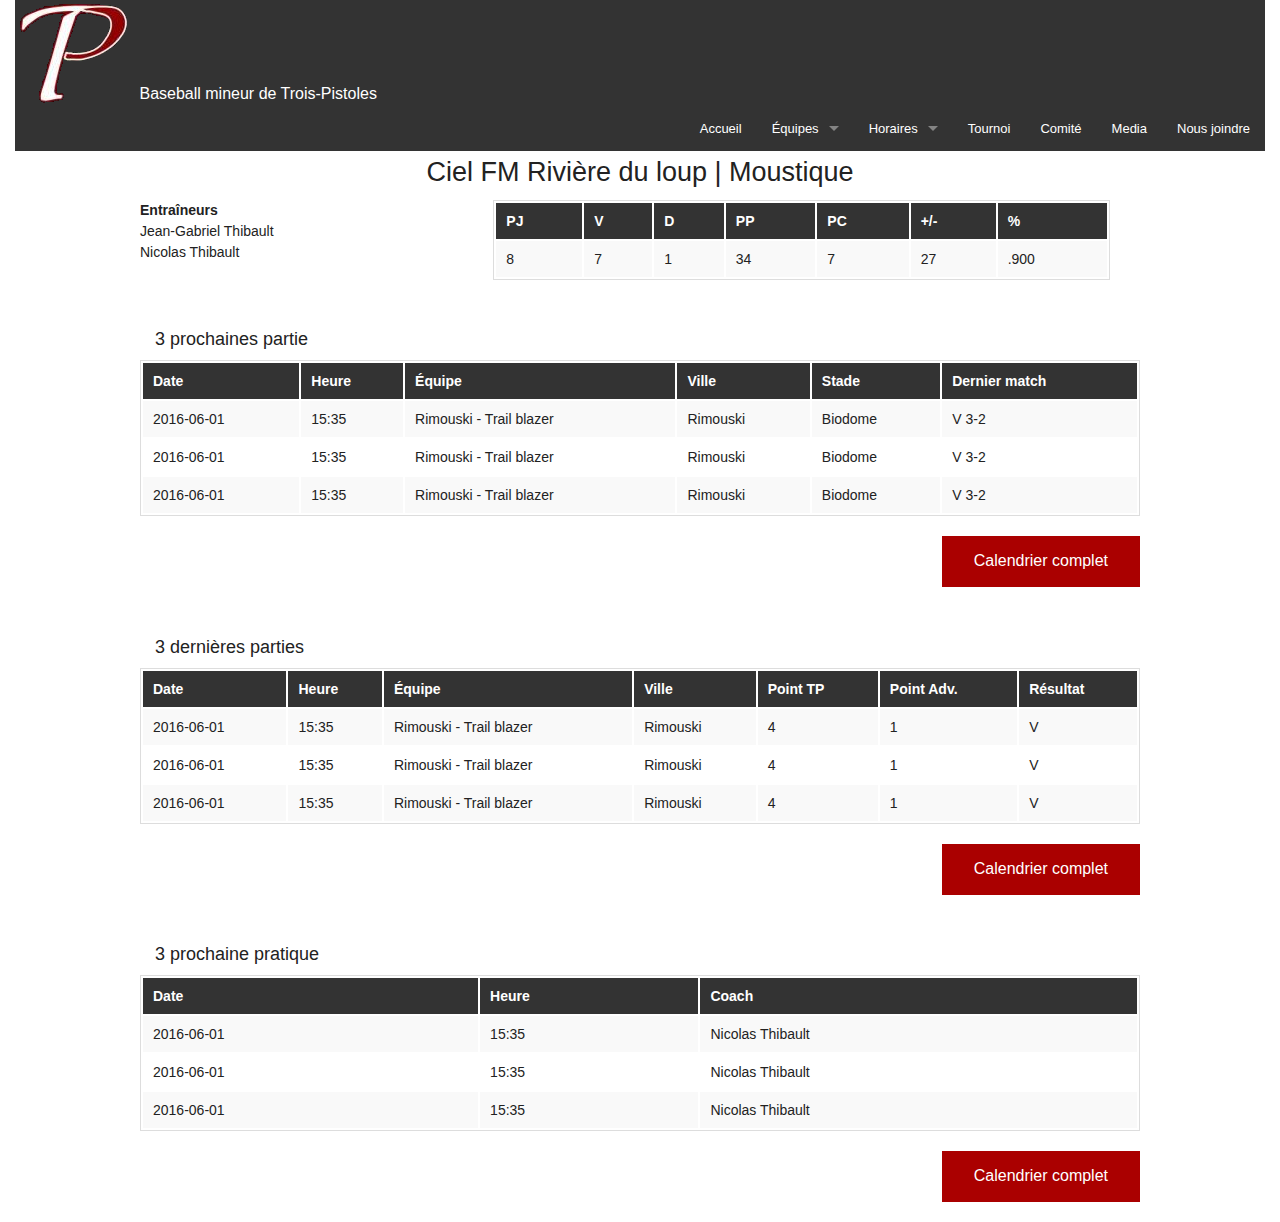
<file: index.html>
<!doctype html>
<html class="no-js" lang="en">
<head>
    <meta charset="utf-8" />
    <meta name="viewport" content="width=device-width, initial-scale=1.0" />
    <title>Accueil | Baseball Trois-Pistoles</title>
    <link rel="stylesheet" href="css/foundation.css" />
    <link rel="stylesheet" href="css/datatable.min.css" />
	<link rel="stylesheet" href="css/baseballtp.css" />
    <link rel="stylesheet" href="foundation-icons/foundation-icons.css" />
    <script src="js/vendor/modernizr.js"></script>
    <script src="js/jquery-1.11.3.min.js"></script>
</head>
<body>
    
            
    <!-- For medium screen -->
	<section class="navigation-section">
		
		<div>
			
			<div class="columns">
				<div class="top-banner">
					<div id="colomn-content">
						<img src="images/logo_tp_mineur.png" />
						<span>Baseball mineur de Trois-Pistoles</span>
					</div>
				</div>
				<!-- TOP BAR INITIALIZATION -->
				<nav class="top-bar" data-topbar>
					<ul class="title-area">
						<li class="name">
							
						</li>
						<li class="toggle-topbar menu-icon"><a href="#"><span>Menu</span></a></li>
					</ul>

					<!-- TOP BAR MENU ELEMENTS -->
					<section class="top-bar-section">
						<!-- Right Nav Section -->
						<ul class="right">
							<li>
								<a href="index.html">Accueil</a>
							</li>
							<li class="has-dropdown">
								<a href="#">Équipes</a>
								<ul class="dropdown">
									<li><a href="#">Atome - Gaz o bar</a></li>
									<li><a href="#">Moustique - Gaz o bar</a></li>
									<li><a href="#">Pee-Wee - Gaz o bar</a></li>
									<li><a href="#">Bantam - Gaz o bar</a></li>
									<li><a href="#">Midget - Gaz o bar</a></li>
								</ul>
							</li>
							<li class="has-dropdown">
								<a href="#">Horaires</a>
								<ul class="dropdown">
									<li><a href="#">Parties</a></li>
									<li><a href="#">Pratiques</a></li>
									<li><a href="#">Arbitres</a></li>
									<li><a href="#">Marqueur</a></li>
								</ul>
							</li>
							<li><a href="tournement.php">Tournoi</a></li>
							<li><a href="tournement.php">Comité</a></li>
							<li><a href="tournement.php">Media</a></li>
							<li><a href="tournement.php">Nous joindre</a></li>
						</ul>

						<!-- Left Nav Section -->
						<ul class="left">
							<li>
								<a href="#"></a>
							</li>
						</ul>
					</section>
				</nav>

			</div>
		</div>
	</section>
    
	<!-- MAIN SECTION -->
	<section class="main-section">
		<div class="small-12 columns">
			<div class="row">
				<h3 class="text-center">Ciel FM Rivière du loup | Moustique</h3>
			</div>
			<div class="row">
				<div class="small-12 columns">
					<div class="small-4 columns small-title">
						<div class="row">
							<div class="row">
								<span class="bold">Entraîneurs</span>
							</div>
							<div class="row">
								<span>Jean-Gabriel Thibault</span>
							</div>
							<div class="row">
								<span>Nicolas Thibault</span>
							</div>
						</div>
					</div>
					<div class="small-8 columns">
						<table class="stats">
							<tr>
								<th>PJ</th><th>V</th><th>D</th><th>PP</th><th>PC</th><th>+/-</th><th>%</th>
							</tr>
							<tr>
								<td>8</td><td>7</td><td>1</td><td>34</td><td>7</td><td>27</td><td>.900</td>
							</tr>
						</table>
					</div>
				</div>
			</div>
			<div class="row"><span></span></div>
			<div class="row">
				<div class="small-12 columns">
					<h5>3 prochaines partie</h5>
				</div>
				
				<div class="row">
					<div class="small-12 columns">
						<table width="100%" class="stats">
							<tr>
								<th>Date</th><th>Heure</th><th>Équipe</th><th>Ville</th><th>Stade</th><th>Dernier match</th>
							</tr>
							<tr>
								<td>2016-06-01</td><td>15:35</td><td>Rimouski - Trail blazer</td><td>Rimouski</td><td>Biodome</td><td>V 3-2</td>
							</tr>
							<tr>
								<td>2016-06-01</td><td>15:35</td><td>Rimouski - Trail blazer</td><td>Rimouski</td><td>Biodome</td><td>V 3-2</td>
							</tr>
							<tr>
								<td>2016-06-01</td><td>15:35</td><td>Rimouski - Trail blazer</td><td>Rimouski</td><td>Biodome</td><td>V 3-2</td>
							</tr>
						</table>
					</div>
				</div>
				<div class="row">
					<div class="small-4 columns right">
						<a href="schedule.php" class="button right">Calendrier complet</a>
					</div>
				</div>
			</div>
			<div class="row"><span></span></div>
			<div class="row">
				<div class="small-12 columns">
					<h5>3 dernières parties</h5>
				</div>
				<div class="row">
					<div class="small-12 columns">
						<table width="100%" class="stats">
							<tr>
								<th>Date</th><th>Heure</th><th>Équipe</th><th>Ville</th><th>Point TP</th><th>Point Adv.</th><th>Résultat</th>
							</tr>
							<tr>
								<td>2016-06-01</td><td>15:35</td><td>Rimouski - Trail blazer</td><td>Rimouski</td><td>4</td><td>1</td><td>V</td>
							</tr>
							<tr>
								<td>2016-06-01</td><td>15:35</td><td>Rimouski - Trail blazer</td><td>Rimouski</td><td>4</td><td>1</td><td>V</td>
							</tr>
							<tr>
								<td>2016-06-01</td><td>15:35</td><td>Rimouski - Trail blazer</td><td>Rimouski</td><td>4</td><td>1</td><td>V</td>
							</tr>
						</table>
					</div>
				</div>
				<div class="row">
					<div class="small-4 columns right">
						<a href="schedule.php" class="button right">Calendrier complet</a>
					</div>
				</div>
			</div>
			<div class="row"><span></span></div>
			<div class="row">
				<div class="small-12 columns">
					<h5>3 prochaine pratique</h5>
				</div>
				<div class="row">
					<div class="small-12 columns">
						<table width="100%" class="stats">
							<tr>
								<th>Date</th><th>Heure</th><th>Coach</th>
							</tr>
							<tr>
								<td>2016-06-01</td><td>15:35</td><td>Nicolas Thibault</td>
							</tr>
							<tr>
								<td>2016-06-01</td><td>15:35</td><td>Nicolas Thibault</td>
							</tr>
							<tr>
								<td>2016-06-01</td><td>15:35</td><td>Nicolas Thibault</td>
							</tr>
						</table>
					</div>
				</div>
				<div class="row">
					<div class="small-4 columns right">
						<a href="schedule.php" class="button right">Calendrier complet</a>
					</div>
				</div>
			</div>
		</div>

	</section>

    <script src="js/vendor/jquery.js"></script>
    <script src="js/foundation.min.js"></script>
    <script src="js/datatable.min.js"></script>
    <script>
        $(document).foundation();

</script>
</body>
</html>
</file>
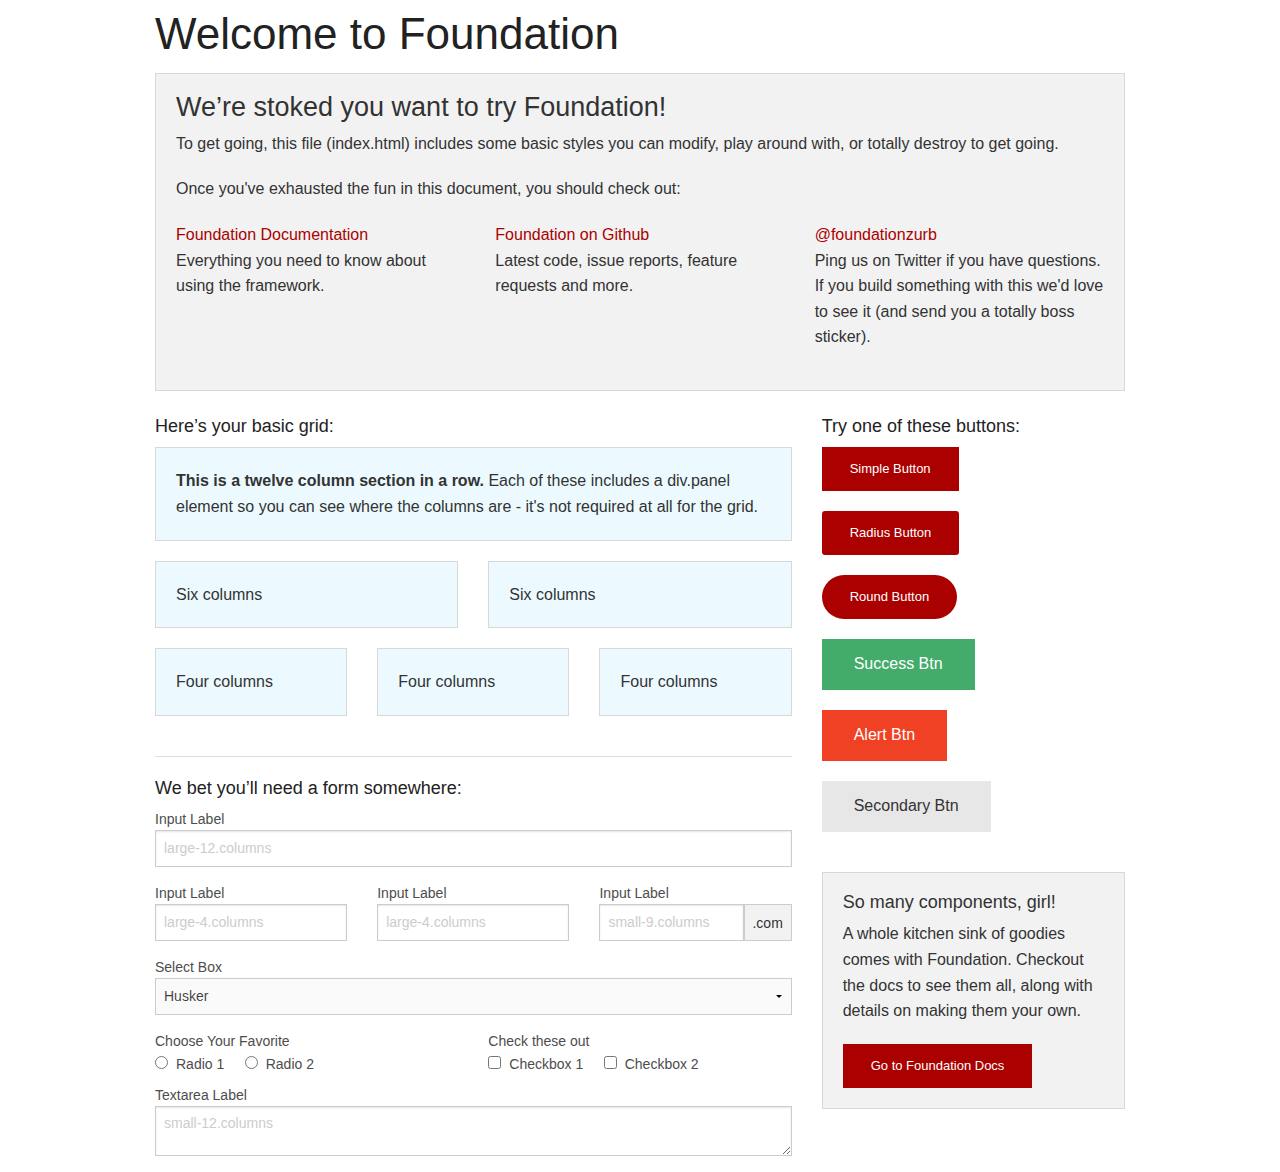
<file: index - Copie.html>
<!doctype html>
<html class="no-js" lang="en">
  <head>
    <meta charset="utf-8" />
    <meta name="viewport" content="width=device-width, initial-scale=1.0" />
    <title>Foundation | Welcome</title>
    <link rel="stylesheet" href="css/foundation.css" />
    <script src="js/vendor/modernizr.js"></script>
  </head>
  <body>
    
    <div class="row">
      <div class="large-12 columns">
        <h1>Welcome to Foundation</h1>
      </div>
    </div>
    
    <div class="row">
      <div class="large-12 columns">
      	<div class="panel">
	        <h3>We&rsquo;re stoked you want to try Foundation! </h3>
	        <p>To get going, this file (index.html) includes some basic styles you can modify, play around with, or totally destroy to get going.</p>
	        <p>Once you've exhausted the fun in this document, you should check out:</p>
	        <div class="row">
	        	<div class="large-4 medium-4 columns">
	    		<p><a href="http://foundation.zurb.com/docs">Foundation Documentation</a><br />Everything you need to know about using the framework.</p>
	    	</div>
	        	<div class="large-4 medium-4 columns">
	        		<p><a href="http://github.com/zurb/foundation">Foundation on Github</a><br />Latest code, issue reports, feature requests and more.</p>
	        	</div>
	        	<div class="large-4 medium-4 columns">
	        		<p><a href="http://twitter.com/foundationzurb">@foundationzurb</a><br />Ping us on Twitter if you have questions. If you build something with this we'd love to see it (and send you a totally boss sticker).</p>
	        	</div>        
					</div>
      	</div>
      </div>
    </div>

    <div class="row">
      <div class="large-8 medium-8 columns">
        <h5>Here&rsquo;s your basic grid:</h5>
        <!-- Grid Example -->

        <div class="row">
          <div class="large-12 columns">
            <div class="callout panel">
              <p><strong>This is a twelve column section in a row.</strong> Each of these includes a div.panel element so you can see where the columns are - it's not required at all for the grid.</p>
            </div>
          </div>
        </div>
        <div class="row">
          <div class="large-6 medium-6 columns">
            <div class="callout panel">
              <p>Six columns</p>
            </div>
          </div>
          <div class="large-6 medium-6 columns">
            <div class="callout panel">
              <p>Six columns</p>
            </div>
          </div>
        </div>
        <div class="row">
          <div class="large-4 medium-4 small-4 columns">
            <div class="callout panel">
              <p>Four columns</p>
            </div>
          </div>
          <div class="large-4 medium-4 small-4 columns">
            <div class="callout panel">
              <p>Four columns</p>
            </div>
          </div>
          <div class="large-4 medium-4 small-4 columns">
            <div class="callout panel">
              <p>Four columns</p>
            </div>
          </div>
        </div>
        
        <hr />
                
        <h5>We bet you&rsquo;ll need a form somewhere:</h5>
        <form>
				  <div class="row">
				    <div class="large-12 columns">
				      <label>Input Label</label>
				      <input type="text" placeholder="large-12.columns" />
				    </div>
				  </div>
				  <div class="row">
				    <div class="large-4 medium-4 columns">
				      <label>Input Label</label>
				      <input type="text" placeholder="large-4.columns" />
				    </div>
				    <div class="large-4 medium-4 columns">
				      <label>Input Label</label>
				      <input type="text" placeholder="large-4.columns" />
				    </div>
				    <div class="large-4 medium-4 columns">
				      <div class="row collapse">
				        <label>Input Label</label>
				        <div class="small-9 columns">
				          <input type="text" placeholder="small-9.columns" />
				        </div>
				        <div class="small-3 columns">
				          <span class="postfix">.com</span>
				        </div>
				      </div>
				    </div>
				  </div>
				  <div class="row">
				    <div class="large-12 columns">
				      <label>Select Box</label>
				      <select>
				        <option value="husker">Husker</option>
				        <option value="starbuck">Starbuck</option>
				        <option value="hotdog">Hot Dog</option>
				        <option value="apollo">Apollo</option>
				      </select>
				    </div>
				  </div>
				  <div class="row">
				    <div class="large-6 medium-6 columns">
				      <label>Choose Your Favorite</label>
				      <input type="radio" name="pokemon" value="Red" id="pokemonRed"><label for="pokemonRed">Radio 1</label>
				      <input type="radio" name="pokemon" value="Blue" id="pokemonBlue"><label for="pokemonBlue">Radio 2</label>
				    </div>
				    <div class="large-6 medium-6 columns">
				      <label>Check these out</label>
				      <input id="checkbox1" type="checkbox"><label for="checkbox1">Checkbox 1</label>
				      <input id="checkbox2" type="checkbox"><label for="checkbox2">Checkbox 2</label>
				    </div>
				  </div>
				  <div class="row">
				    <div class="large-12 columns">
				      <label>Textarea Label</label>
				      <textarea placeholder="small-12.columns"></textarea>
				    </div>
				  </div>
				</form>
      </div>     

      <div class="large-4 medium-4 columns">
			  <h5>Try one of these buttons:</h5>
			  <p><a href="#" class="small button">Simple Button</a><br/>
        <a href="#" class="small radius button">Radius Button</a><br/>
        <a href="#" class="small round button">Round Button</a><br/>            
        <a href="#" class="medium success button">Success Btn</a><br/>
        <a href="#" class="medium alert button">Alert Btn</a><br/>
        <a href="#" class="medium secondary button">Secondary Btn</a></p>           
				<div class="panel">
        	<h5>So many components, girl!</h5>
        	<p>A whole kitchen sink of goodies comes with Foundation. Checkout the docs to see them all, along with details on making them your own.</p>
        	<a href="http://foundation.zurb.com/docs/" class="small button">Go to Foundation Docs</a>          
        </div>
      </div>
    </div>
    
    <script src="js/vendor/jquery.js"></script>
    <script src="js/foundation.min.js"></script>
    <script>
      $(document).foundation();
    </script>
  </body>
</html>
</file>
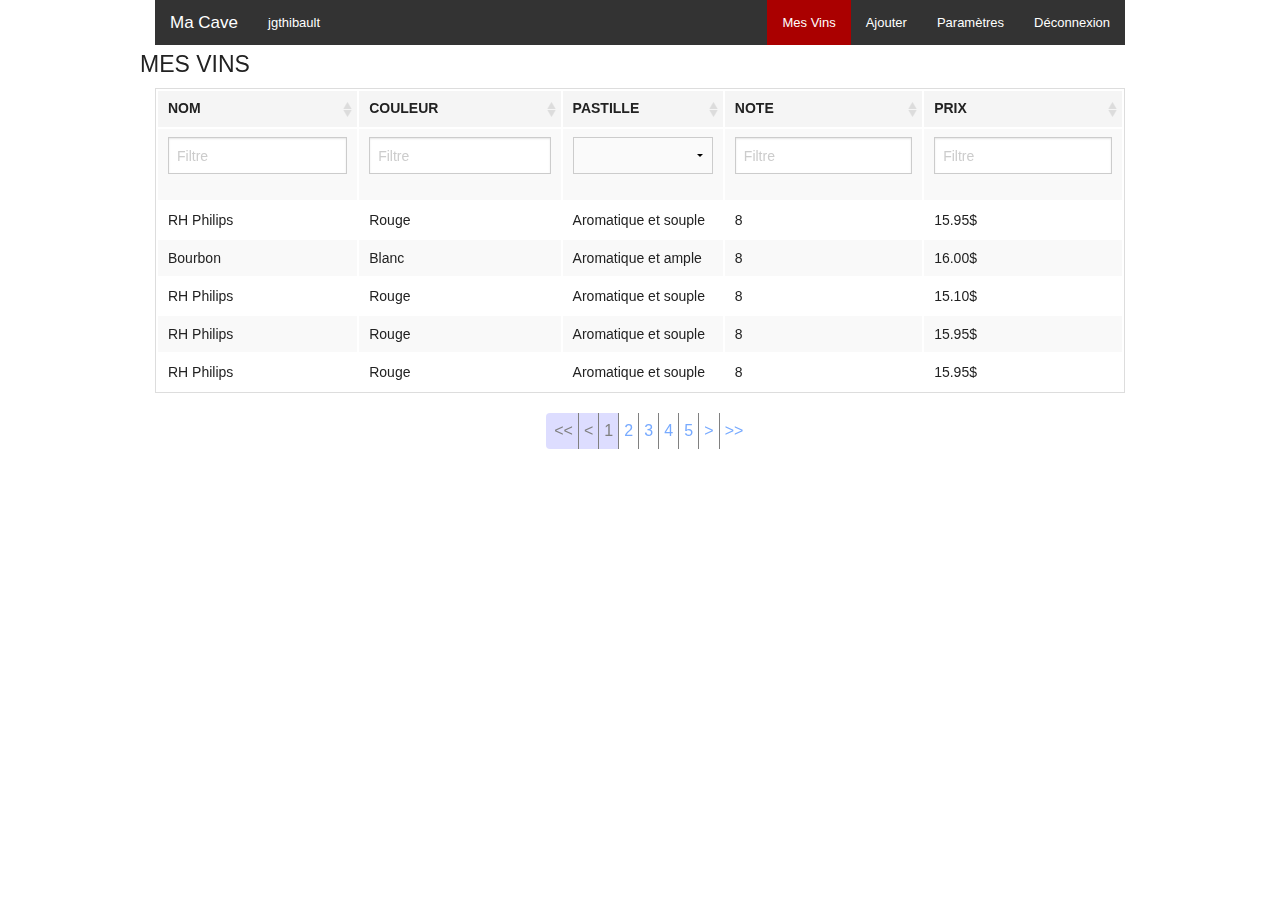
<file: list_vin.html>
<!doctype html>
<html class="no-js" lang="en">
	<head>
		<meta charset="utf-8" />
		<meta name="viewport" content="width=device-width, initial-scale=1.0" />
		<title>Foundation | Welcome</title>
		<link rel="stylesheet" href="css/foundation.css" />
		<link rel="stylesheet" href="css/datatable.min.css" />
		<script src="js/vendor/modernizr.js"></script>
		<script src="js/jquery-1.11.3.min.js"></script>
	</head>
	<body>
		
		<!-- LARGE SCREEN TOP BAR MENU -->
		<section class="navigation-section show-for-medium-up">

			<!-- SHOW FOR LARGE AND UP ONLY -->
			<div class="row">

				<div class="columns">

					<!-- TOP BAR INITIALIZATION -->
					<nav class="top-bar" data-topbar>
						<ul class="title-area">
							<li class="name">
								<h1><a href="#">Ma Cave</a></h1>
							</li>
							<li class="toggle-topbar menu-icon"><a href="#"><span>Menu</span></a></li>
						</ul> <!-- END UL.TITLE-AREA -->

						<!-- TOP BAR MENU ELEMENTS -->
						<section class="top-bar-section">
							<!-- Right Nav Section -->
							<ul class="right">
							  <li class="active"><a href="#">Mes Vins</a></li>
							  <li><a href="#">Ajouter</a></li>
							  <li><a href="#">Paramètres</a></li>
							  <li><a href="#">Déconnexion</a></li>
							</ul>

							<!-- Left Nav Section -->
							<ul class="left">
								<li>
									<a href="#">jgthibault</a>
								</li>
							</ul>
						  </section>
					</nav> <!-- END NAV.TOP-BAR -->

				</div> <!-- END 12 COLUMNS -->
			</div> <!-- END ROW -->
		</section> <!-- END SECTION.NAVIGATION-SECTION -->
		
		<!-- OFF CANVAS SECTIONS WRAPPING THE MAIN CONTENT -->
		<div class="off-canvas-wrap">
			<div class="inner-wrap">
				
				<!-- OFF CANVAS MENU BAR -->
				<nav class="tab-bar hide-for-medium-up">

					<section class="left-small">
						<a class="left-off-canvas-toggle menu-icon" ><span></span></a>
					</section>

					<section class="right tab-bar-section">
						<h1 class="title">Ma Cave</h1>
					</section>

				</nav> <!-- END NAV.TAB-BAR HIDE-FOR-LARGE-UP -->


				<!-- OFF CANVAS MENU -->
				<aside class="left-off-canvas-menu">
					<ul class="off-canvas-list">
						<li><label>jgthibault</label></li>
						<li><a href="list_vin.html">Mes Vins</a></li>
						<li><a href="vin.html">Ajouter</a></li>
						<li><a href="param.html">Paramètres</a></li>
					</ul>
				</aside>


				<!-- MAIN SECTION -->
				<section class="main-section">

					<div class="row">
						<h4>MES VINS</h4>
					</div>
					<div class="row">
						<div class="small-12 columns">
							<table id="example" width="100%">
								<thead>
									<tr>
										<th>NOM</th><th>COULEUR</th><th class="show-for-medium-up">PASTILLE</th><th>NOTE</th><th>PRIX</th>
									</tr>
								</thead>
								<tbody>
									<tr>
										<td>RH Philips</td><td>Rouge</td><td class="show-for-medium-up">Aromatique et souple</td><td>8</td><td>15.95$</td>
									</tr>
									<tr>
										<td>Bourbon</td><td>Blanc</td><td class="show-for-medium-up">Aromatique et ample</td><td>8</td><td>16.00$</td>
									</tr>
									<tr>
										<td>RH Philips</td><td>Rouge</td><td class="show-for-medium-up">Aromatique et souple</td><td>8</td><td>15.10$</td>
									</tr>
									<tr>
										<td>RH Philips</td><td>Rouge</td><td class="show-for-medium-up">Aromatique et souple</td><td>8</td><td>15.95$</td>
									</tr>
									<tr>
										<td>RH Philips</td><td>Rouge</td><td class="show-for-medium-up">Aromatique et souple</td><td>8</td><td>15.95$</td>
									</tr>
									<tr>
										<td>Bourbon</td><td>Blanc</td><td class="show-for-medium-up">Aromatique et ample</td><td>8</td><td>16.00$</td>
									</tr>
									<tr>
										<td>RH Philips</td><td>Rouge</td><td class="show-for-medium-up">Aromatique et souple</td><td>8</td><td>15.10$</td>
									</tr>
									<tr>
										<td>RH Philips</td><td>Rouge</td><td class="show-for-medium-up">Aromatique et souple</td><td>8</td><td>15.95$</td>
									</tr>
									<tr>
										<td>RH Philips</td><td>Rouge</td><td class="show-for-medium-up">Aromatique et souple</td><td>8</td><td>15.95$</td>
									</tr>
									<tr>
										<td>Bourbon</td><td>Blanc</td><td class="show-for-medium-up">Aromatique et ample</td><td>8</td><td>16.00$</td>
									</tr>
									<tr>
										<td>RH Philips</td><td>Rouge</td><td class="show-for-medium-up">Aromatique et souple</td><td>8</td><td>15.10$</td>
									</tr>
									<tr>
										<td>RH Philips</td><td>Rouge</td><td class="show-for-medium-up">Aromatique et souple</td><td>8</td><td>15.95$</td>
									</tr>
									<tr>
										<td>RH Philips</td><td>Rouge</td><td class="show-for-medium-up">Aromatique et souple</td><td>8</td><td>15.95$</td>
									</tr>
									<tr>
										<td>Bourbon</td><td>Blanc</td><td class="show-for-medium-up">Aromatique et ample</td><td>8</td><td>16.00$</td>
									</tr>
									<tr>
										<td>RH Philips</td><td>Rouge</td><td class="show-for-medium-up">Aromatique et souple</td><td>8</td><td>15.10$</td>
									</tr>
									<tr>
										<td>RH Philips</td><td>Rouge</td><td class="show-for-medium-up">Aromatique et souple</td><td>8</td><td>15.95$</td>
									</tr>
									<tr>
										<td>RH Philips</td><td>Rouge</td><td class="show-for-medium-up">Aromatique et souple</td><td>8</td><td>15.95$</td>
									</tr>
									<tr>
										<td>Bourbon</td><td>Blanc</td><td class="show-for-medium-up">Aromatique et ample</td><td>8</td><td>16.00$</td>
									</tr>
									<tr>
										<td>RH Philips</td><td>Rouge</td><td class="show-for-medium-up">Aromatique et souple</td><td>8</td><td>15.10$</td>
									</tr>
									<tr>
										<td>RH Philips</td><td>Rouge</td><td class="show-for-medium-up">Aromatique et souple</td><td>8</td><td>15.95$</td>
									</tr>
									<tr>
										<td>RH Philips</td><td>Rouge</td><td class="show-for-medium-up">Aromatique et souple</td><td>8</td><td>15.95$</td>
									</tr>
									<tr>
										<td>Bourbon</td><td>Blanc</td><td class="show-for-medium-up">Aromatique et ample</td><td>8</td><td>16.00$</td>
									</tr>
									<tr>
										<td>RH Philips</td><td>Rouge</td><td class="show-for-medium-up">Aromatique et souple</td><td>8</td><td>15.10$</td>
									</tr>
									<tr>
										<td>RH Philips</td><td>Rouge</td><td class="show-for-medium-up">Aromatique et souple</td><td>8</td><td>15.95$</td>
									</tr>
								</tbody>
							</table>
							<div class="paging"></div>
						</div>
					</div>

				</section> <!-- END SECTION.MAIN-SECTION -->

			<!-- CLOSE THE OFF-CANVAS MENU -->
			<a class="exit-off-canvas"></a>

			</div>
		</div> <!-- END OFF CANVAS -->    
		<script src="js/vendor/jquery.js"></script>
		<script src="js/foundation.min.js"></script>
		<script src="js/datatable.min.js"></script>
		<script>
			$(document).foundation();
		  
			$('#example').datatable({
				pageSize: 5,
				sort: [true, true, true,true,true],
				filters: [true, true, 'select', true, true],
				filterText: 'Filtre '
			}) ;
		</script>
  </body>
</html>
</file>
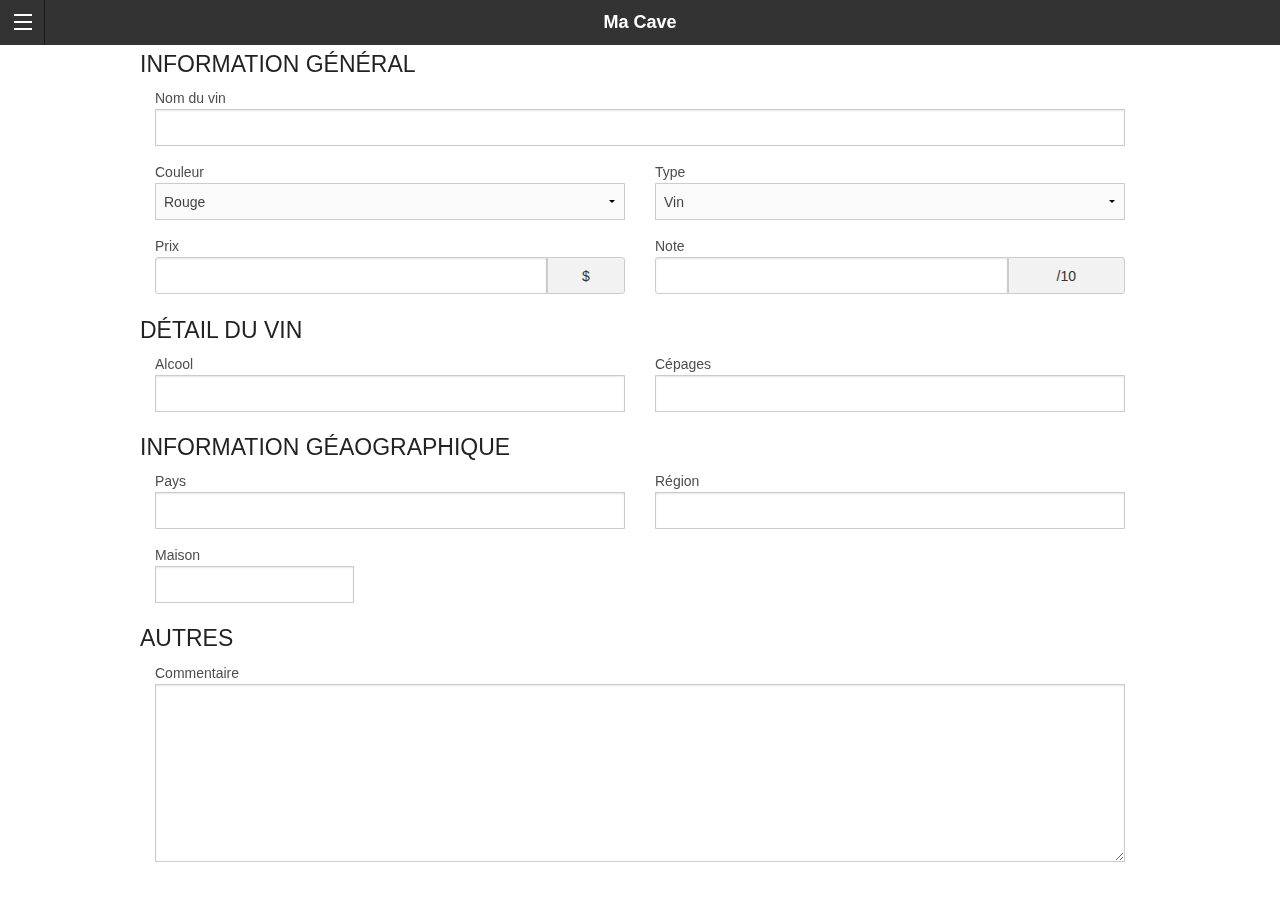
<file: vin.html>
<!doctype html>
<html class="no-js" lang="en">
	<head>
		<meta charset="utf-8" />
		<meta name="viewport" content="width=device-width, initial-scale=1.0" />
		<title>Foundation | Welcome</title>
		<link rel="stylesheet" href="css/foundation.css" />
		<script src="js/vendor/modernizr.js"></script>
	</head>
	<body>
    
		<div class="off-canvas-wrap" data-offcanvas>
			<div class="inner-wrap">
				<nav class="tab-bar">
					<section class="left-small">
						<a class="left-off-canvas-toggle menu-icon" href="#"><span></span></a>
					</section>

					<section class="middle tab-bar-section">
						<h1 class="title">Ma Cave</h1>
					</section>
				</nav>

				<aside class="left-off-canvas-menu">
					<ul class="off-canvas-list">
						<li><label>jgthibault</label></li>
						<li><a href="list_vin.html">Mes Vins</a></li>
						<li><a href="vin.html">Ajouter</a></li>
						<li><a href="param.html">Paramètres</a></li>
					</ul>
				</aside>

				<section class="main-section">					
					<form>
						<div class="row">
							<h4>INFORMATION GÉNÉRAL</h4>
						</div>
							<div class="row">
								<div class="small-12 columns">
								  <label>Nom du vin
									<input type="text" id="username" />
								  </label>
								</div>
							</div>
							<div class="row">
								<div class="small-6 columns">
									<label>Couleur
										<select id="couleur">
											<option value="blanc">Blanc</option>
											<option value="rouge" selected>Rouge</option>
											<option value="rose">Rosé</option>
										</select>
									</label>
								</div>
								<div class="small-6 columns">
									<label>Type
										<select id="type">
											<option value="blanc">Vin</option>
											<option value="rouge">Mousseau</option>
											<option value="rose">Appéro/Digestif</option>
										</select>
									</label>
								</div>
							</div>
							<div class="row">
								<div class="small-6 columns">
									<label>Prix
									<div class="row collapse postfix-radius">
										
											<div class="small-10 columns">
											  <input type="text">
											</div>
											<div class="small-2 columns">
											  <span class="postfix">$</span>
											</div>
									</div>
									</label>
								</div>
								<div class="small-6 columns">
									<label>Note
									<div class="row collapse postfix-radius">
											<div class="small-9 columns">
											  <input type="text">
											</div>
											<div class="small-3 columns">
											  <span class="postfix">/10</span>
											</div>
									</div>
									</label>
								</div>
							</div>
						<div class="row">
							<h4>DÉTAIL DU VIN</h4>
						</div>
						<div class="row">
							<div class="small-6 columns">
							  <label>Alcool
								<input type="text" id="username" />
							  </label>
							</div>
							<div class="small-6 columns">
							  <label>Cépages
								<input type="text" id="username" />
							  </label>
							</div>
						</div>
						<div class="row">
							<h4>INFORMATION GÉAOGRAPHIQUE</h4>
						</div>
						<div class="row">
							<div class="small-6 columns">
							  <label>Pays
								<input type="text" id="username" />
							  </label>
							</div>
							<div class="small-6 columns">
							  <label>Région
								<input type="text" id="username" />
							  </label>
							</div>
						</div>
						<div class="row">
							<div class="small-6 columns">
							  <label class="left">Maison
								<input type="text" id="username" />
							  </label>
							</div>
						</div>
						<div class="row">
							<h4>AUTRES</h4>
						</div>
						<div class="row">
							<div class="large-12 columns">
								<label>Commentaire
									<textarea rows="10"></textarea>
								</label>
							</div>
						</div>
					</form>					
				</section>

				<a class="exit-off-canvas"></a>

			</div>
		</div>
    
    <script src="js/vendor/jquery.js"></script>
    <script src="js/foundation.min.js"></script>
    <script>
      $(document).foundation();
    </script>
  </body>
</html>
</file>
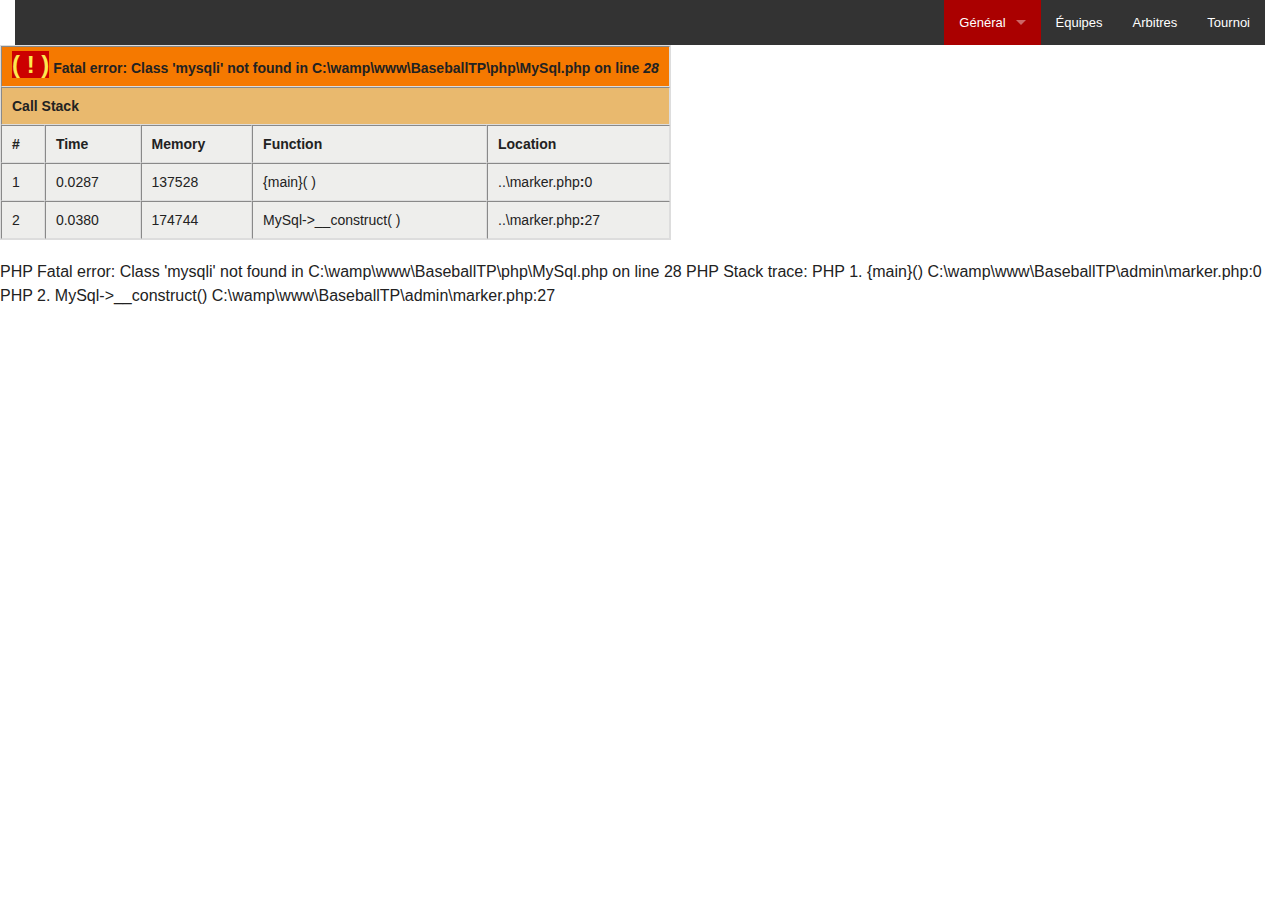
<file: admin/~marker.php.htm>
<!doctype html>
<html class="no-js" lang="en">
<head>
    <meta charset="utf-8" />
    <meta name="viewport" content="width=device-width, initial-scale=1.0" />
    <title>Administration | Baseball Trois-Pistoles</title>
    <link rel="stylesheet" href="../css/foundation.css" />
    <link rel="stylesheet" href="../css/datatable.min.css" />
    <link rel="stylesheet" href="../foundation-icons/foundation-icons.css" />
    <script src="../js/vendor/modernizr.js"></script>
    <script src="../js/jquery-1.11.3.min.js"></script>
</head>
<body>
    <!-- For medium screen -->
<section class="navigation-section">

    <div>

        <div class="columns">

            <!-- TOP BAR INITIALIZATION -->
            <nav class="top-bar" data-topbar>
                <ul class="title-area">
                    <li class="name">
                        
                    </li>
                    <li class="toggle-topbar menu-icon"><a href="#"><span>Menu</span></a></li>
                </ul>

                <!-- TOP BAR MENU ELEMENTS -->
                <section class="top-bar-section">
                    <!-- Right Nav Section -->
                    <ul class="right">
						<li class="has-dropdown active">
							<a href="#">Général</a>
							<ul class="dropdown">
								<li class=""><a href="season.php">Saison</a></li>
                                <li class=""><a href="referee.php">Arbitres</a></li>
                                <li class="active"><a href="marker.php">Marqueurs</a></li>
							</ul>
						</li>
                        <li><a href="standing.php">Équipes</a></li>
                        <li><a href="teams.php">Arbitres</a></li>
						<li><a href="tournement.php">Tournoi</a></li>
                    </ul>

                    <!-- Left Nav Section -->
                    <ul class="left">
                        <li>
                            <a href="#"></a>
                        </li>
                    </ul>
                </section>
            </nav>

        </div>
    </div>
</section><br />
<font size='1'><table class='xdebug-error xe-fatal-error' dir='ltr' border='1' cellspacing='0' cellpadding='1'>
<tr><th align='left' bgcolor='#f57900' colspan="5"><span style='background-color: #cc0000; color: #fce94f; font-size: x-large;'>( ! )</span> Fatal error: Class 'mysqli' not found in C:\wamp\www\BaseballTP\php\MySql.php on line <i>28</i></th></tr>
<tr><th align='left' bgcolor='#e9b96e' colspan='5'>Call Stack</th></tr>
<tr><th align='center' bgcolor='#eeeeec'>#</th><th align='left' bgcolor='#eeeeec'>Time</th><th align='left' bgcolor='#eeeeec'>Memory</th><th align='left' bgcolor='#eeeeec'>Function</th><th align='left' bgcolor='#eeeeec'>Location</th></tr>
<tr><td bgcolor='#eeeeec' align='center'>1</td><td bgcolor='#eeeeec' align='center'>0.0287</td><td bgcolor='#eeeeec' align='right'>137528</td><td bgcolor='#eeeeec'>{main}(  )</td><td title='C:\wamp\www\BaseballTP\admin\marker.php' bgcolor='#eeeeec'>..\marker.php<b>:</b>0</td></tr>
<tr><td bgcolor='#eeeeec' align='center'>2</td><td bgcolor='#eeeeec' align='center'>0.0380</td><td bgcolor='#eeeeec' align='right'>174744</td><td bgcolor='#eeeeec'>MySql->__construct(  )</td><td title='C:\wamp\www\BaseballTP\admin\marker.php' bgcolor='#eeeeec'>..\marker.php<b>:</b>27</td></tr>
</table></font>
PHP Fatal error:  Class 'mysqli' not found in C:\wamp\www\BaseballTP\php\MySql.php on line 28
PHP Stack trace:
PHP   1. {main}() C:\wamp\www\BaseballTP\admin\marker.php:0
PHP   2. MySql->__construct() C:\wamp\www\BaseballTP\admin\marker.php:27
</file>
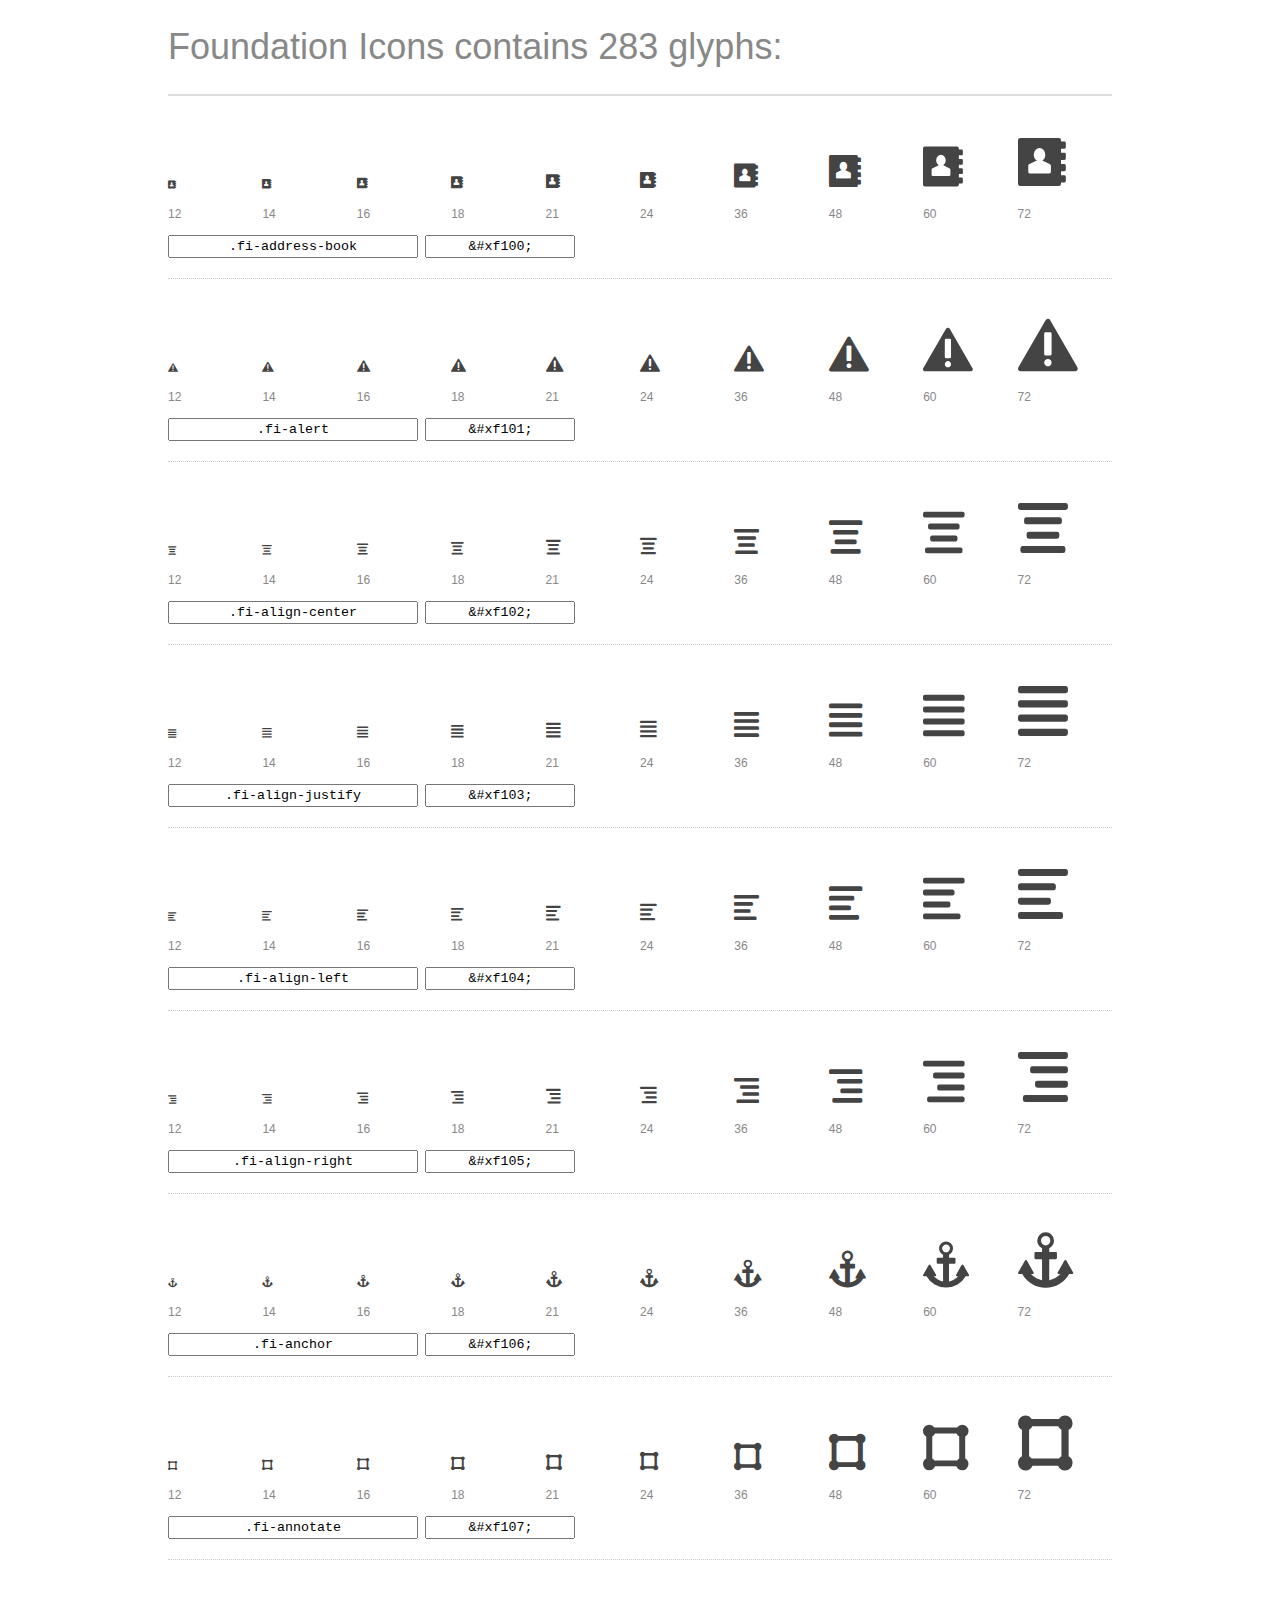
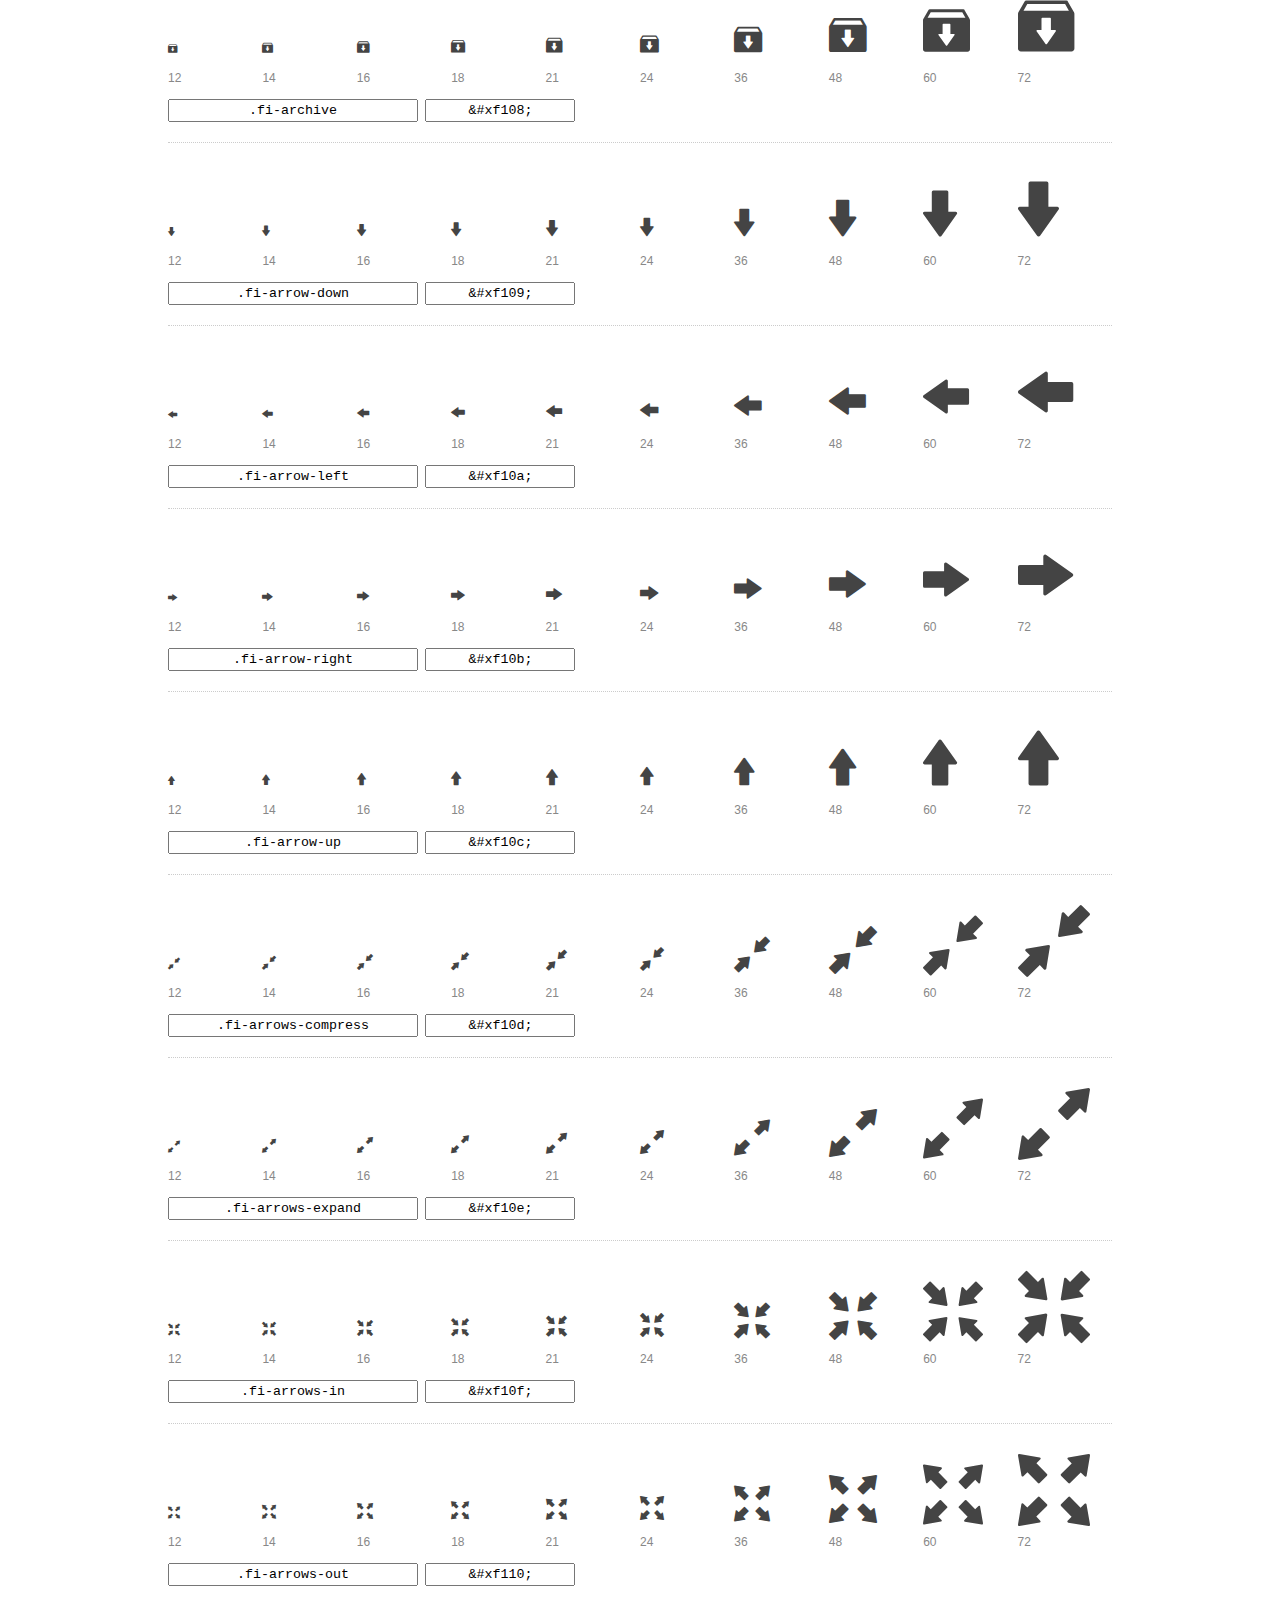
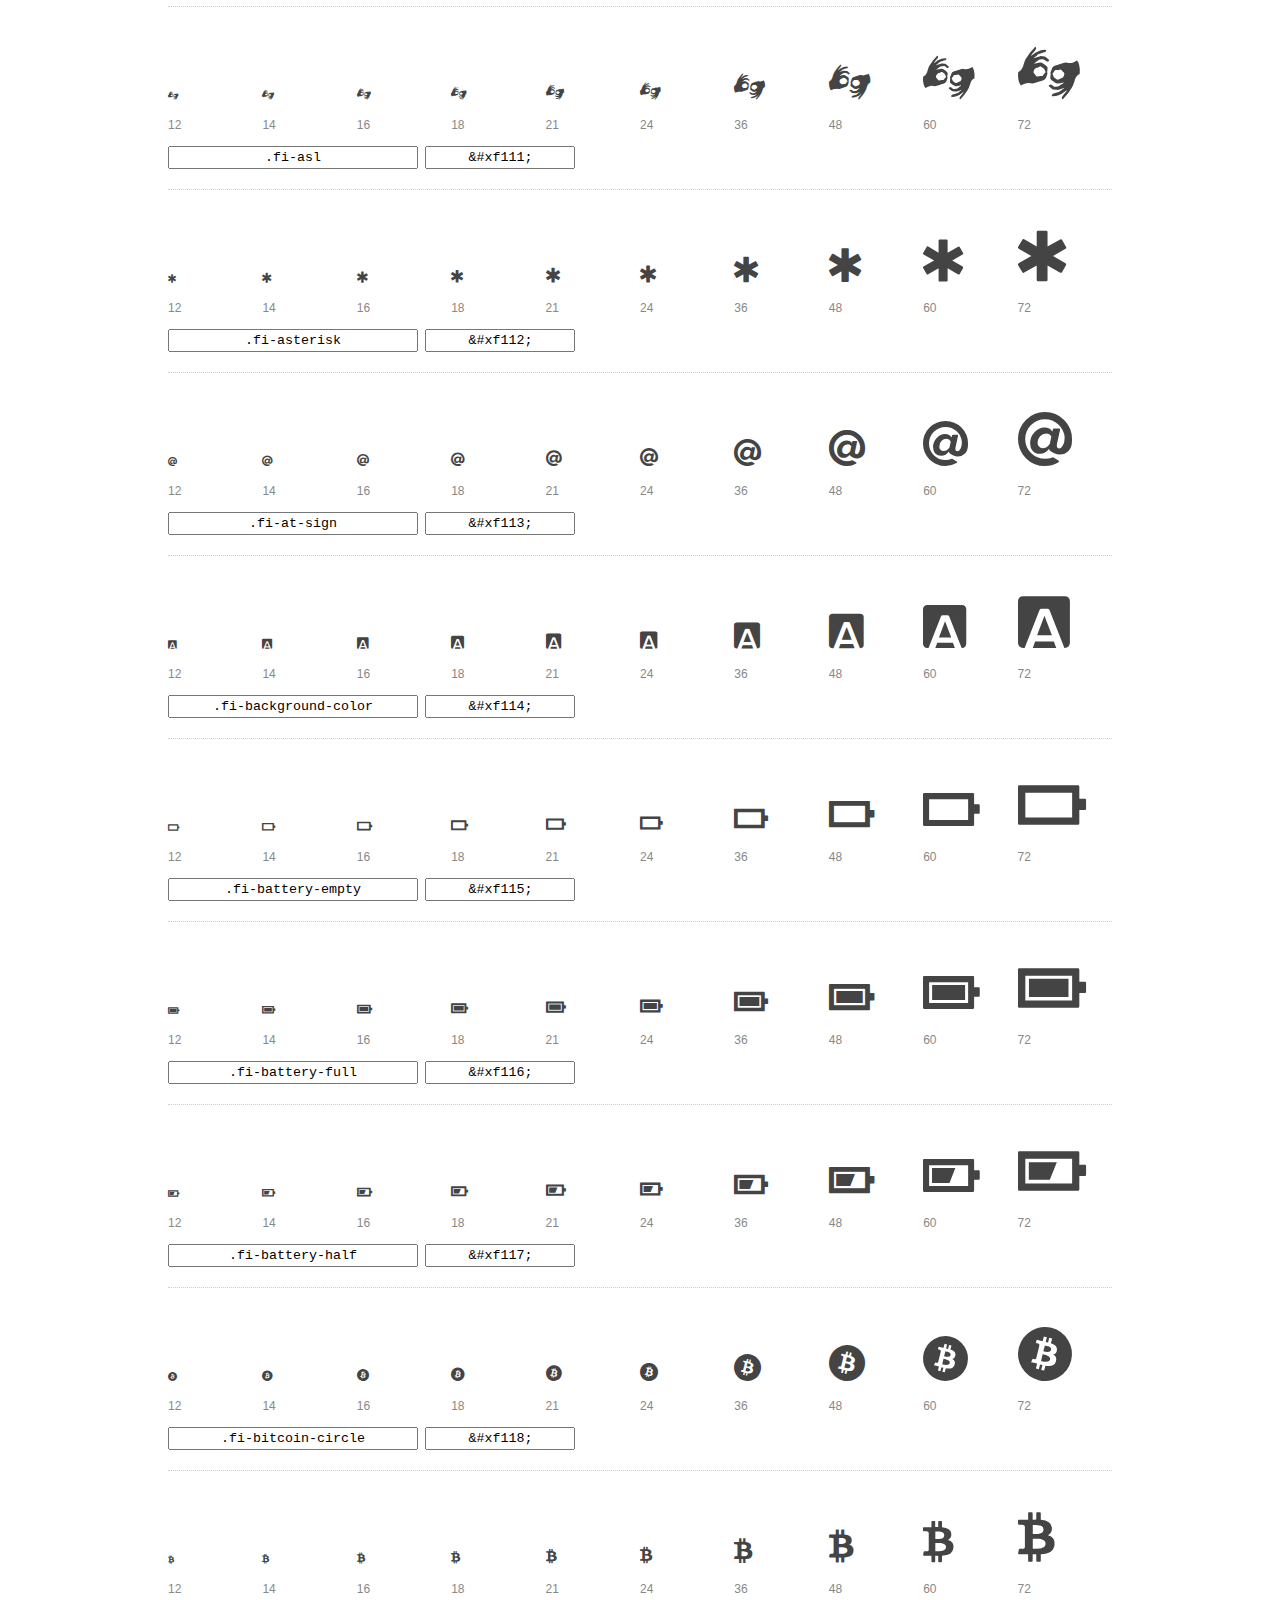
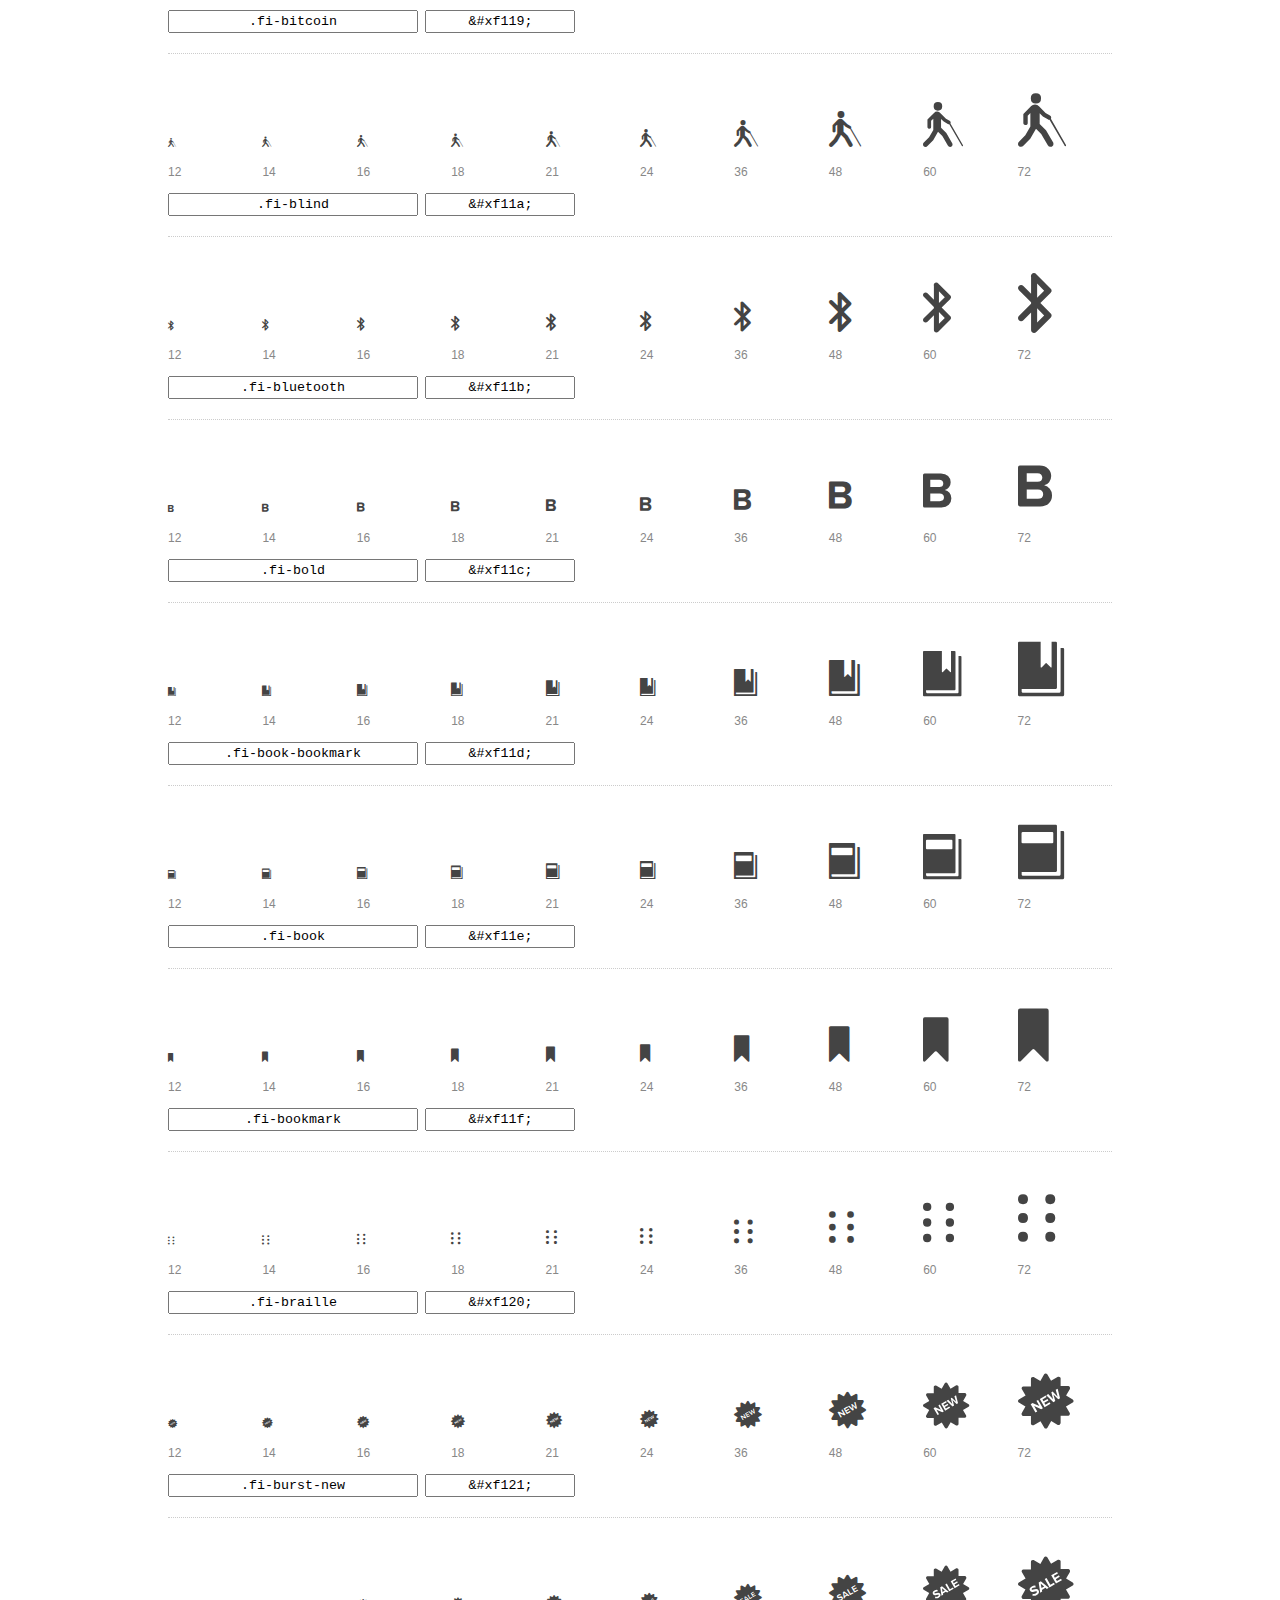
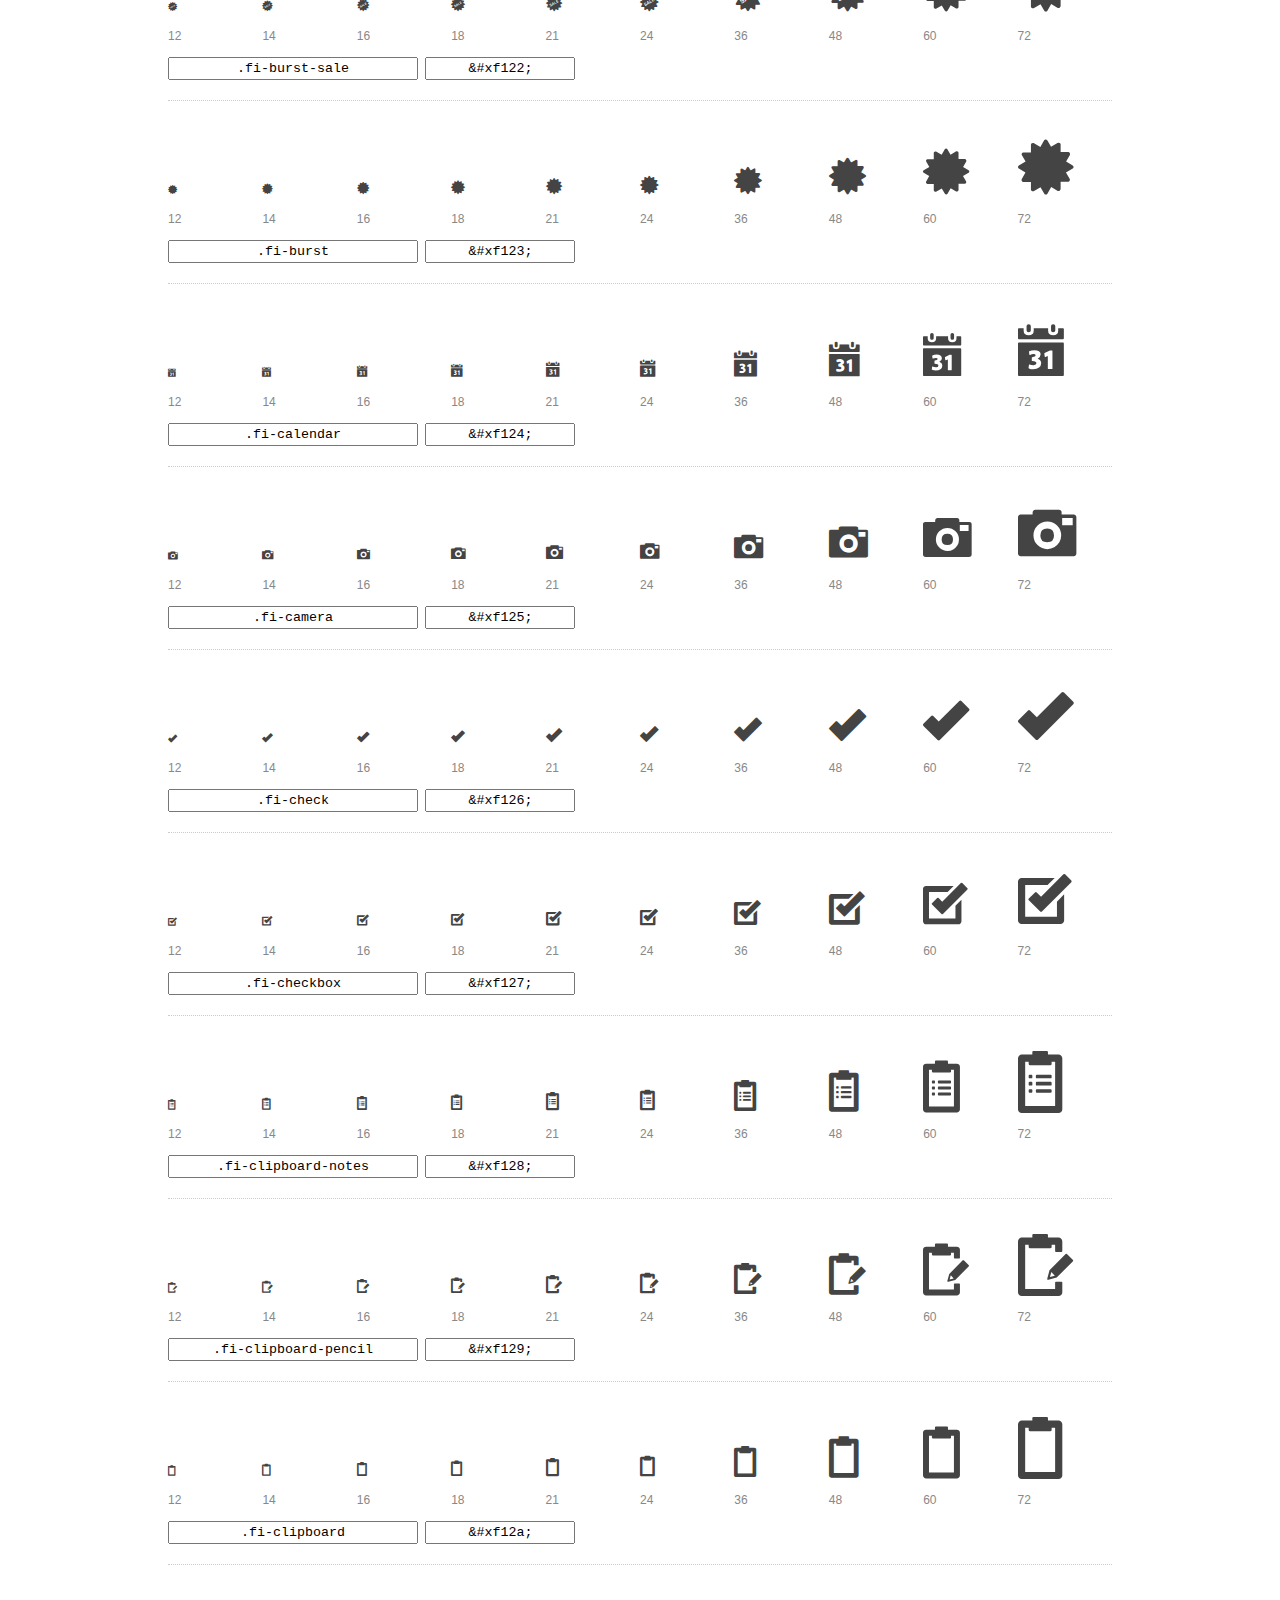
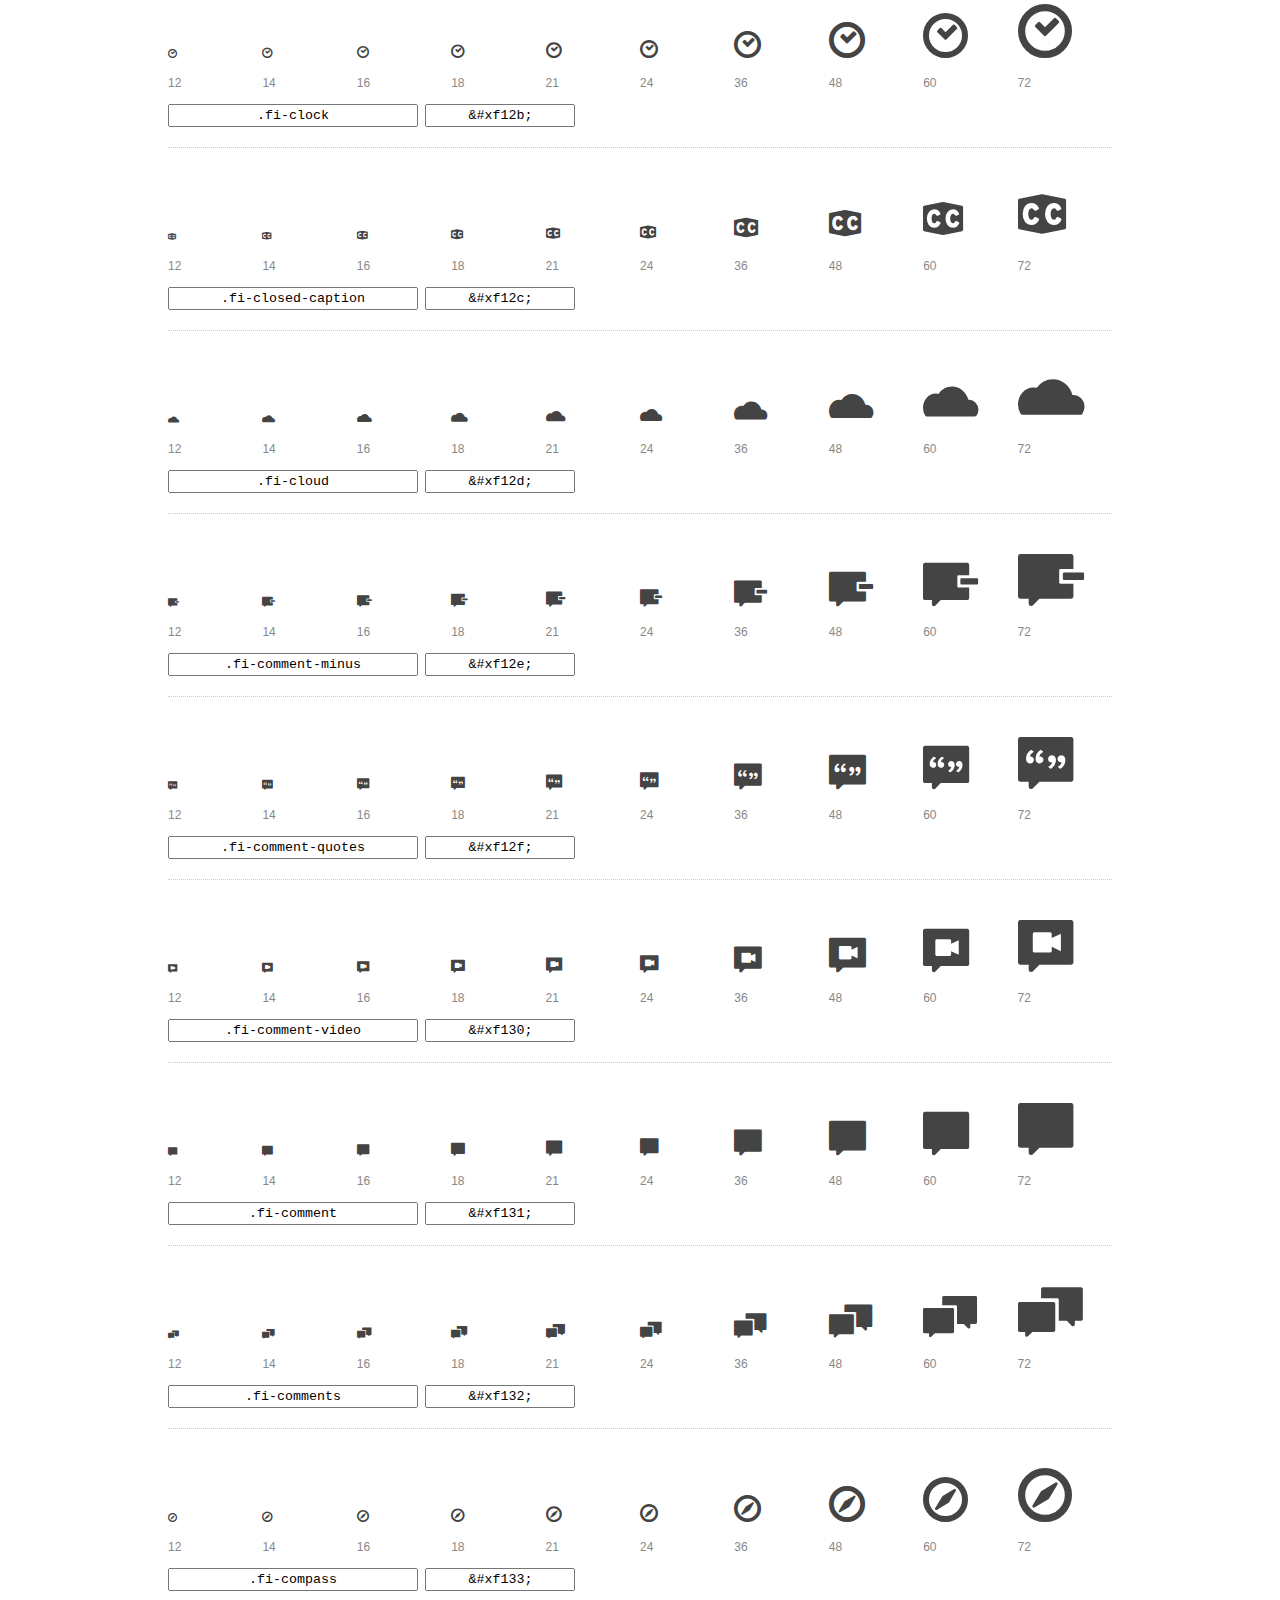
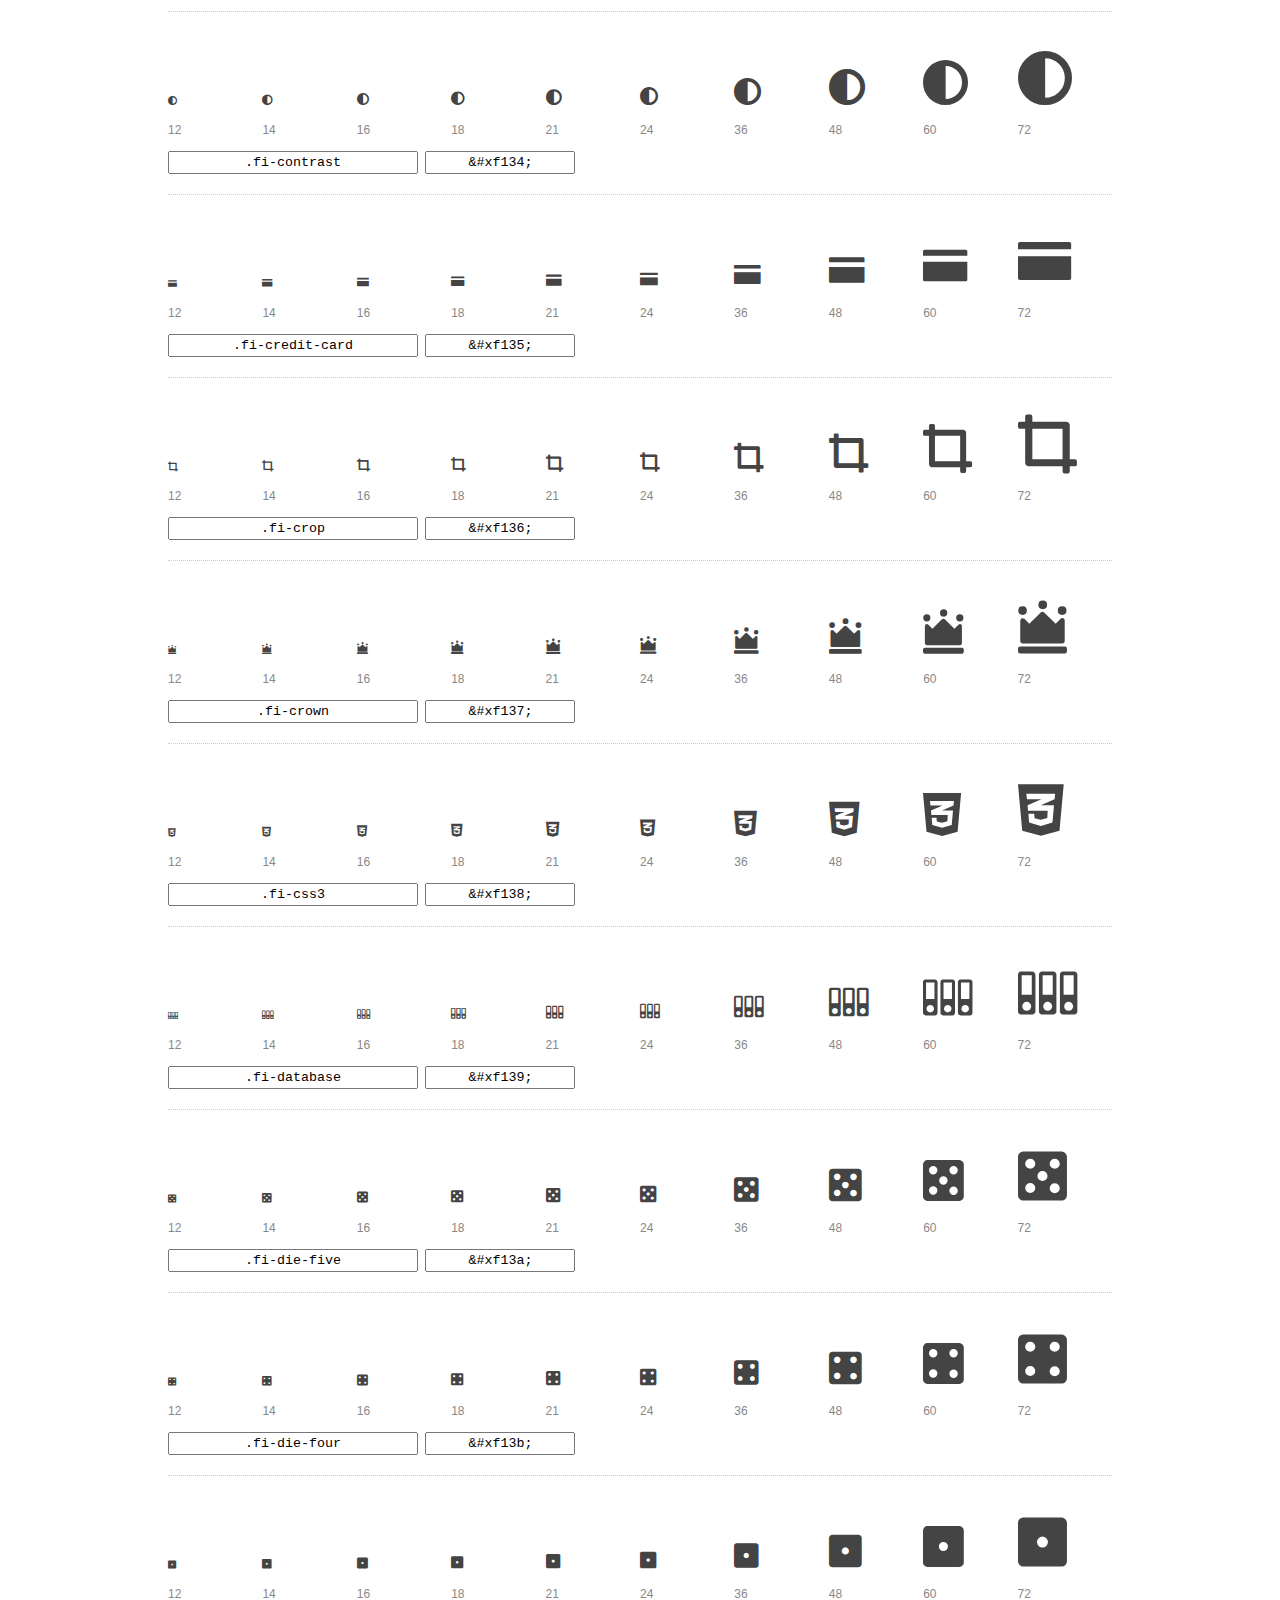
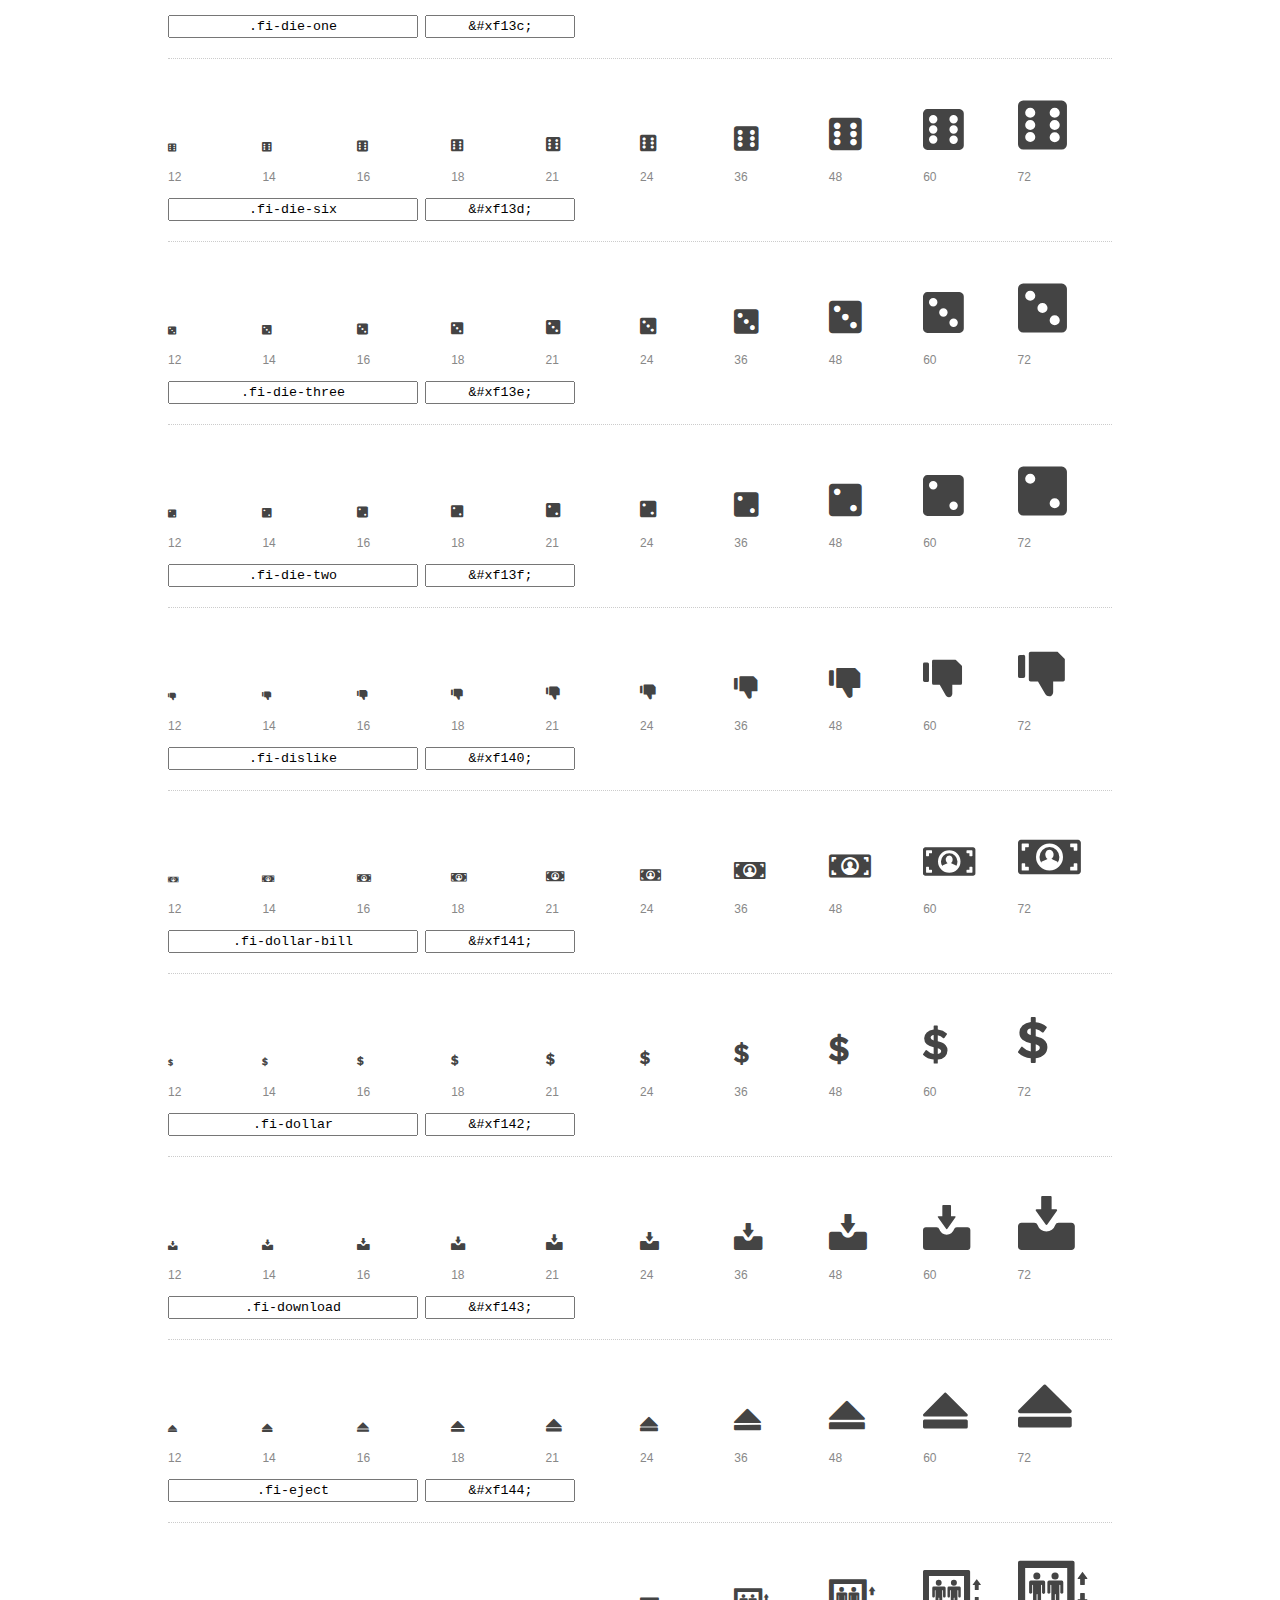
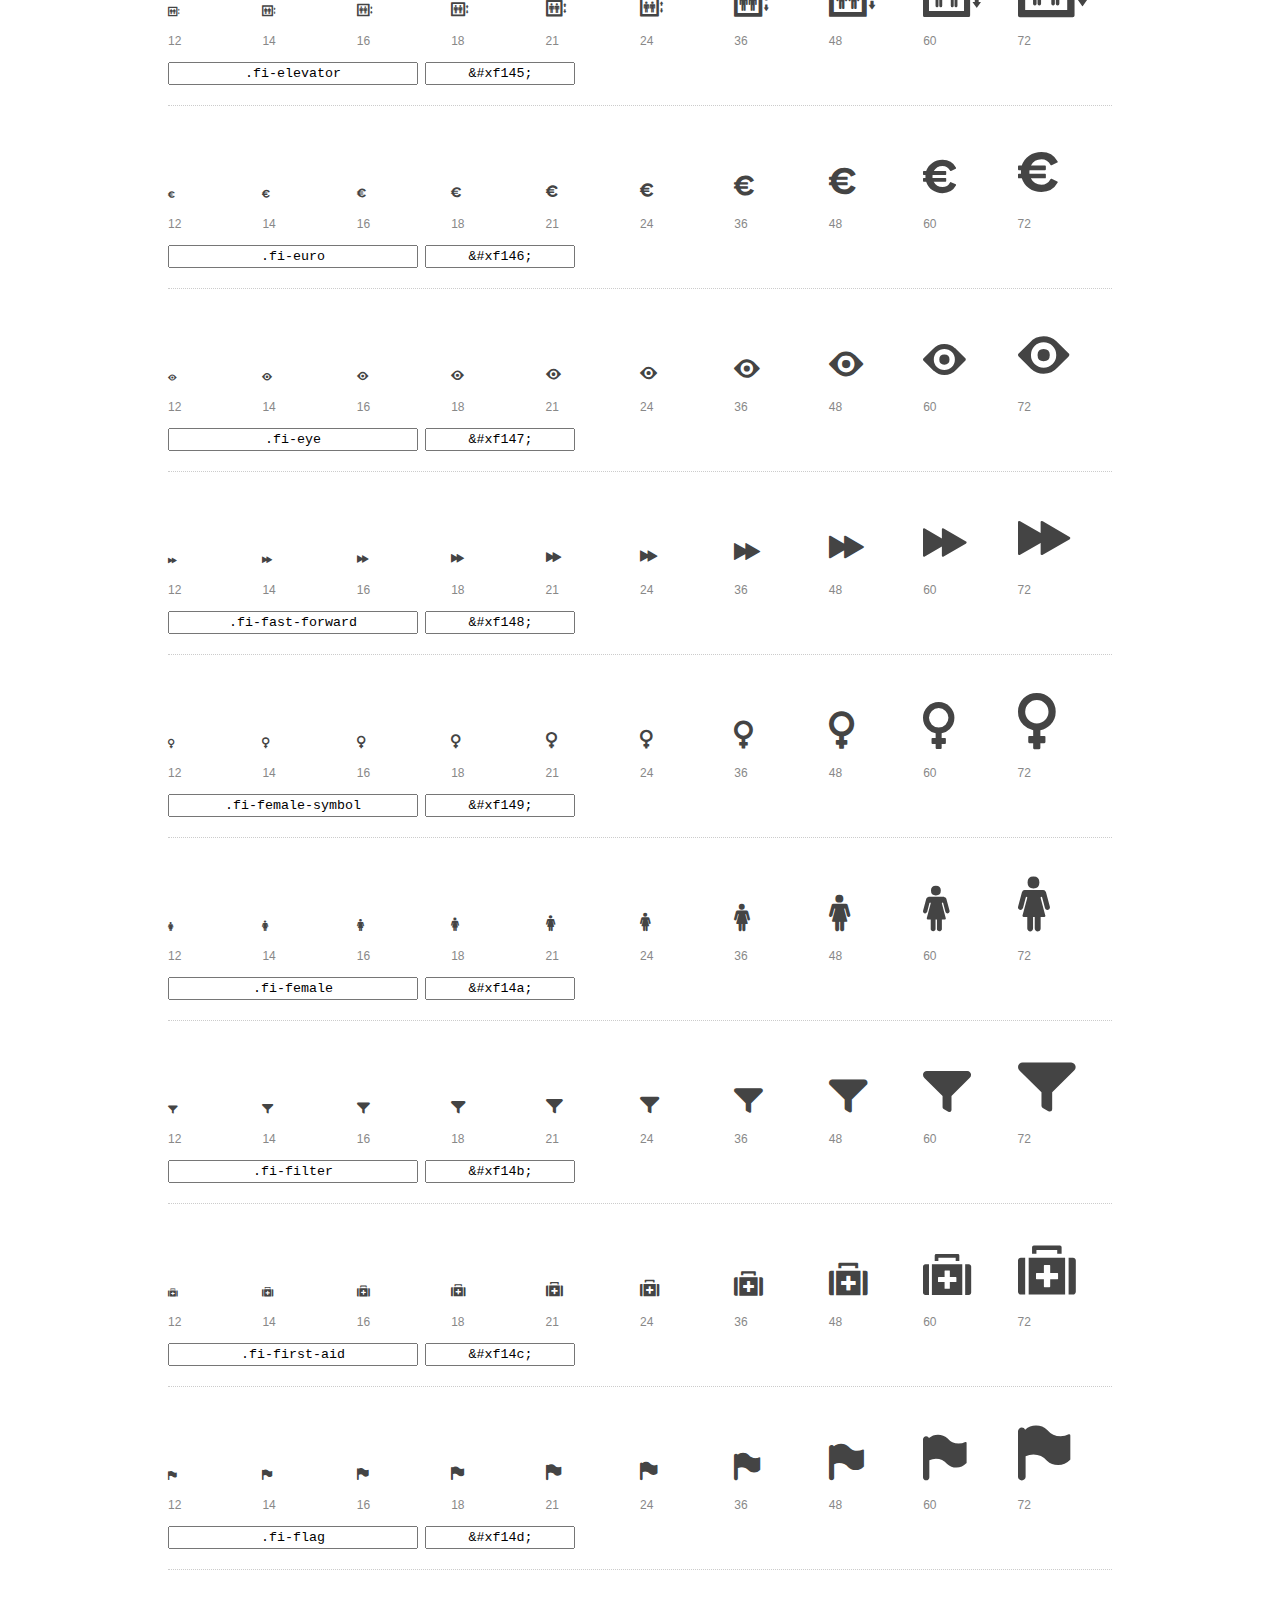
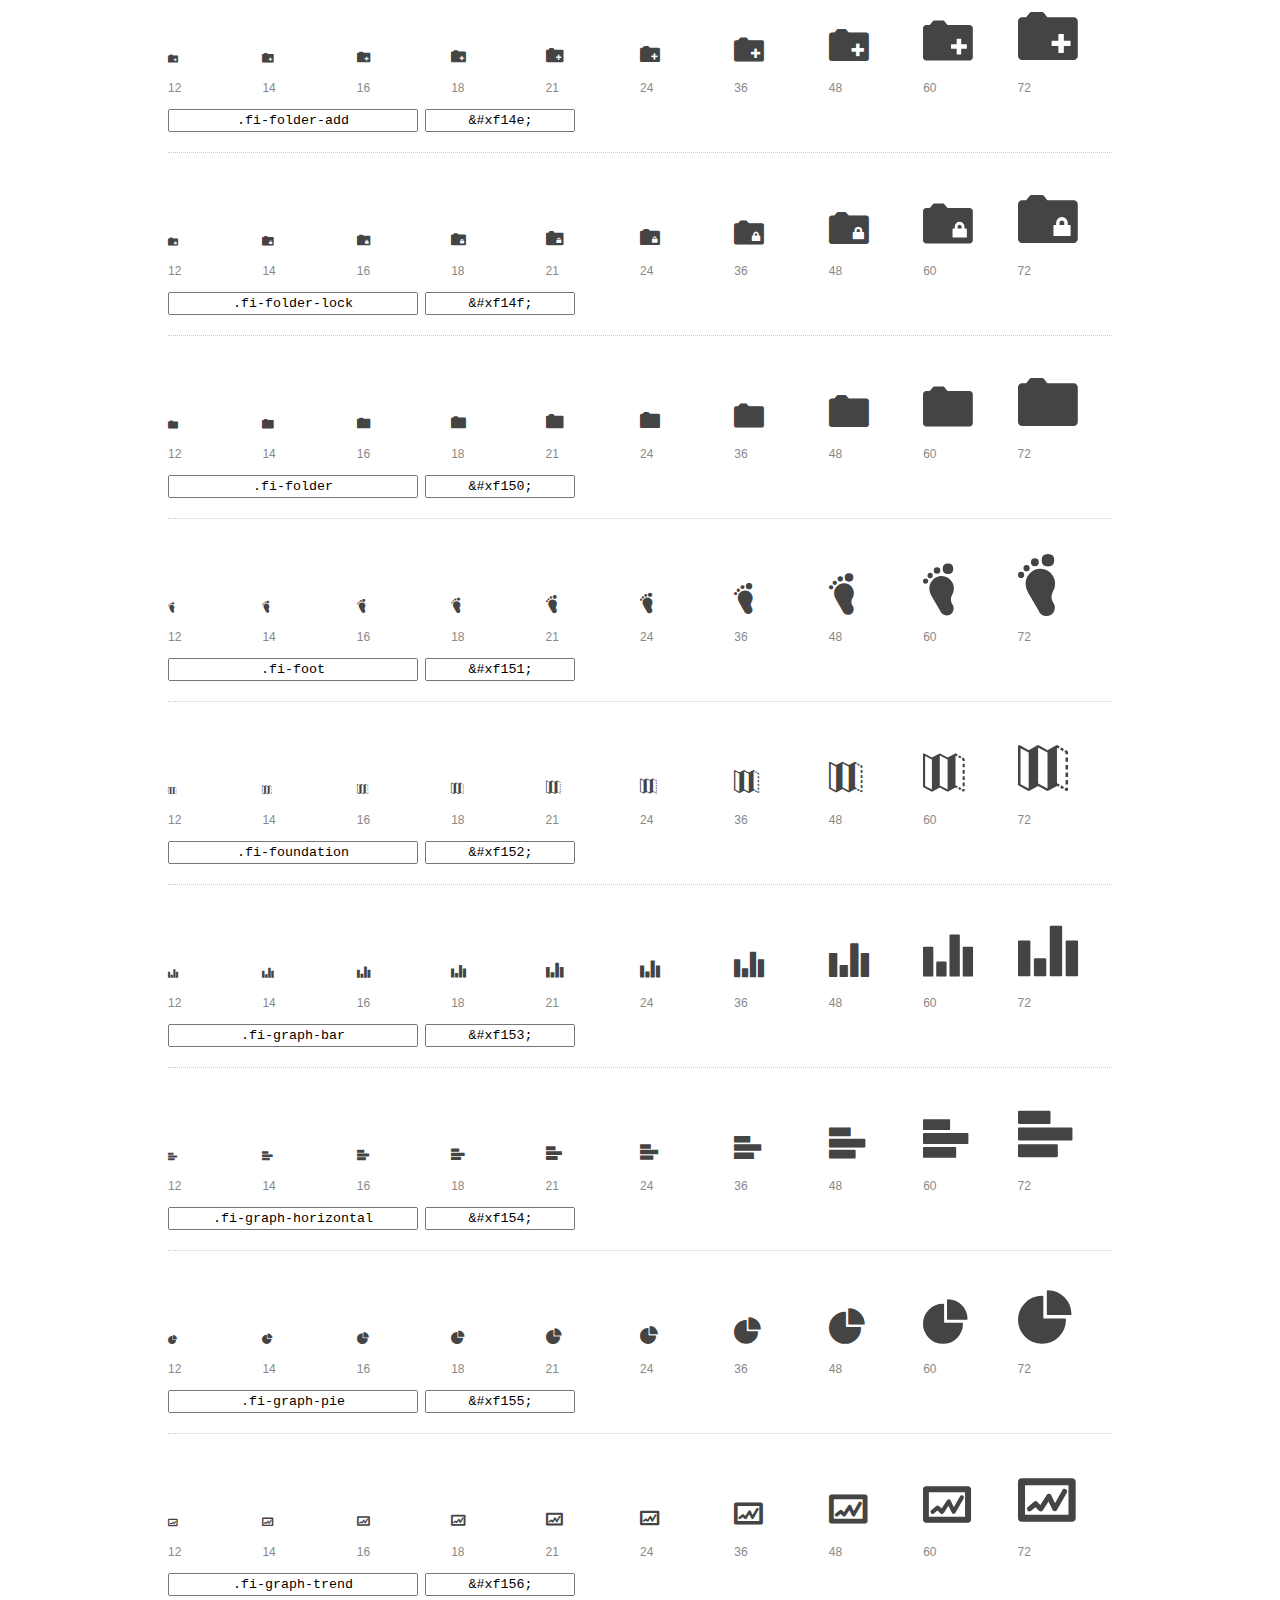
<file: foundation-icons/preview.html>
<!DOCTYPE html>
<html>
  <head>
    <title>Foundation Icons glyphs preview</title>
    <link rel="stylesheet" href="foundation-icons.css" />

    <style>
      * {
        -moz-box-sizing: border-box;
        -webkit-box-sizing: border-box;
        box-sizing: border-box;
        margin: 0;
        padding: 0;
      }

      body {
        background: #fff;
        color: #444;
        font: 16px/1.5 "Helvetica Neue", Helvetica, Arial, sans-serif;
      }

      a, 
      a:visited {
        color: #888;
        text-decoration: underline;
      }
      a:hover, 
      a:focus { color: #000; }

      h1 {
        border-bottom: 2px solid #ddd;
        color: #888;
        font-size: 36px;
        font-weight: 300;
        margin-bottom: 20px;
        padding: 20px 0;
      }

      .container {
        margin: 0 auto;
        min-width: 880px;
        padding: 0 40px;
        width: 80%;
      }

      .glyph {
        border-bottom: 1px dotted #ccc;
        padding: 10px 0 20px;
        margin-bottom: 20px;
      }

      .preview-glyphs { vertical-align: bottom; } 

      .preview-scale { 
        color: #888;
        font-size: 12px; 
        margin-top: 5px;
      }

      .step {
        display: inline-block;
        line-height: 1;
        width: 10%;
      }

      
      .size-12 { font-size: 12px; }
      
      .size-14 { font-size: 14px; }
      
      .size-16 { font-size: 16px; }
      
      .size-18 { font-size: 18px; }
      
      .size-21 { font-size: 21px; }
      
      .size-24 { font-size: 24px; }
      
      .size-36 { font-size: 36px; }
      
      .size-48 { font-size: 48px; }
      
      .size-60 { font-size: 60px; }
      
      .size-72 { font-size: 72px; }
      

      .usage { margin-top: 10px; }

      .usage input {
        font-family: monospace;
        margin-right: 3px;
        padding: 2px 5px;
        text-align: center;
      }

      .usage .point { width: 150px; }

      .usage .class { width: 250px; }

      .footer {
        color: #888;
        font-size: 12px;
        padding: 20px 0;
      }
    </style>

    <!--[if lte IE 8]><script src="http://html5shiv.googlecode.com/svn/trunk/html5.js"></script><![endif]-->
  </head>

  <body>
    <div class="container">
      <h1>Foundation Icons contains 283 glyphs:</h1> 

      
      <div class="glyph">
        <div class="preview-glyphs">
          <i class="step fi-address-book size-12"></i><i class="step fi-address-book size-14"></i><i class="step fi-address-book size-16"></i><i class="step fi-address-book size-18"></i><i class="step fi-address-book size-21"></i><i class="step fi-address-book size-24"></i><i class="step fi-address-book size-36"></i><i class="step fi-address-book size-48"></i><i class="step fi-address-book size-60"></i><i class="step fi-address-book size-72"></i>
        </div>
        <div class="preview-scale">
          <span class="step">12</span><span class="step">14</span><span class="step">16</span><span class="step">18</span><span class="step">21</span><span class="step">24</span><span class="step">36</span><span class="step">48</span><span class="step">60</span><span class="step">72</span> 
        </div>
        <div class="usage">
          <input class="class" type="text" readonly="readonly" onClick="this.select();" value=".fi-address-book" />
          <input class="point" type="text" readonly="readonly" onClick="this.select();" value="&amp;#xf100;" />
        </div>
      </div>
      
      <div class="glyph">
        <div class="preview-glyphs">
          <i class="step fi-alert size-12"></i><i class="step fi-alert size-14"></i><i class="step fi-alert size-16"></i><i class="step fi-alert size-18"></i><i class="step fi-alert size-21"></i><i class="step fi-alert size-24"></i><i class="step fi-alert size-36"></i><i class="step fi-alert size-48"></i><i class="step fi-alert size-60"></i><i class="step fi-alert size-72"></i>
        </div>
        <div class="preview-scale">
          <span class="step">12</span><span class="step">14</span><span class="step">16</span><span class="step">18</span><span class="step">21</span><span class="step">24</span><span class="step">36</span><span class="step">48</span><span class="step">60</span><span class="step">72</span> 
        </div>
        <div class="usage">
          <input class="class" type="text" readonly="readonly" onClick="this.select();" value=".fi-alert" />
          <input class="point" type="text" readonly="readonly" onClick="this.select();" value="&amp;#xf101;" />
        </div>
      </div>
      
      <div class="glyph">
        <div class="preview-glyphs">
          <i class="step fi-align-center size-12"></i><i class="step fi-align-center size-14"></i><i class="step fi-align-center size-16"></i><i class="step fi-align-center size-18"></i><i class="step fi-align-center size-21"></i><i class="step fi-align-center size-24"></i><i class="step fi-align-center size-36"></i><i class="step fi-align-center size-48"></i><i class="step fi-align-center size-60"></i><i class="step fi-align-center size-72"></i>
        </div>
        <div class="preview-scale">
          <span class="step">12</span><span class="step">14</span><span class="step">16</span><span class="step">18</span><span class="step">21</span><span class="step">24</span><span class="step">36</span><span class="step">48</span><span class="step">60</span><span class="step">72</span> 
        </div>
        <div class="usage">
          <input class="class" type="text" readonly="readonly" onClick="this.select();" value=".fi-align-center" />
          <input class="point" type="text" readonly="readonly" onClick="this.select();" value="&amp;#xf102;" />
        </div>
      </div>
      
      <div class="glyph">
        <div class="preview-glyphs">
          <i class="step fi-align-justify size-12"></i><i class="step fi-align-justify size-14"></i><i class="step fi-align-justify size-16"></i><i class="step fi-align-justify size-18"></i><i class="step fi-align-justify size-21"></i><i class="step fi-align-justify size-24"></i><i class="step fi-align-justify size-36"></i><i class="step fi-align-justify size-48"></i><i class="step fi-align-justify size-60"></i><i class="step fi-align-justify size-72"></i>
        </div>
        <div class="preview-scale">
          <span class="step">12</span><span class="step">14</span><span class="step">16</span><span class="step">18</span><span class="step">21</span><span class="step">24</span><span class="step">36</span><span class="step">48</span><span class="step">60</span><span class="step">72</span> 
        </div>
        <div class="usage">
          <input class="class" type="text" readonly="readonly" onClick="this.select();" value=".fi-align-justify" />
          <input class="point" type="text" readonly="readonly" onClick="this.select();" value="&amp;#xf103;" />
        </div>
      </div>
      
      <div class="glyph">
        <div class="preview-glyphs">
          <i class="step fi-align-left size-12"></i><i class="step fi-align-left size-14"></i><i class="step fi-align-left size-16"></i><i class="step fi-align-left size-18"></i><i class="step fi-align-left size-21"></i><i class="step fi-align-left size-24"></i><i class="step fi-align-left size-36"></i><i class="step fi-align-left size-48"></i><i class="step fi-align-left size-60"></i><i class="step fi-align-left size-72"></i>
        </div>
        <div class="preview-scale">
          <span class="step">12</span><span class="step">14</span><span class="step">16</span><span class="step">18</span><span class="step">21</span><span class="step">24</span><span class="step">36</span><span class="step">48</span><span class="step">60</span><span class="step">72</span> 
        </div>
        <div class="usage">
          <input class="class" type="text" readonly="readonly" onClick="this.select();" value=".fi-align-left" />
          <input class="point" type="text" readonly="readonly" onClick="this.select();" value="&amp;#xf104;" />
        </div>
      </div>
      
      <div class="glyph">
        <div class="preview-glyphs">
          <i class="step fi-align-right size-12"></i><i class="step fi-align-right size-14"></i><i class="step fi-align-right size-16"></i><i class="step fi-align-right size-18"></i><i class="step fi-align-right size-21"></i><i class="step fi-align-right size-24"></i><i class="step fi-align-right size-36"></i><i class="step fi-align-right size-48"></i><i class="step fi-align-right size-60"></i><i class="step fi-align-right size-72"></i>
        </div>
        <div class="preview-scale">
          <span class="step">12</span><span class="step">14</span><span class="step">16</span><span class="step">18</span><span class="step">21</span><span class="step">24</span><span class="step">36</span><span class="step">48</span><span class="step">60</span><span class="step">72</span> 
        </div>
        <div class="usage">
          <input class="class" type="text" readonly="readonly" onClick="this.select();" value=".fi-align-right" />
          <input class="point" type="text" readonly="readonly" onClick="this.select();" value="&amp;#xf105;" />
        </div>
      </div>
      
      <div class="glyph">
        <div class="preview-glyphs">
          <i class="step fi-anchor size-12"></i><i class="step fi-anchor size-14"></i><i class="step fi-anchor size-16"></i><i class="step fi-anchor size-18"></i><i class="step fi-anchor size-21"></i><i class="step fi-anchor size-24"></i><i class="step fi-anchor size-36"></i><i class="step fi-anchor size-48"></i><i class="step fi-anchor size-60"></i><i class="step fi-anchor size-72"></i>
        </div>
        <div class="preview-scale">
          <span class="step">12</span><span class="step">14</span><span class="step">16</span><span class="step">18</span><span class="step">21</span><span class="step">24</span><span class="step">36</span><span class="step">48</span><span class="step">60</span><span class="step">72</span> 
        </div>
        <div class="usage">
          <input class="class" type="text" readonly="readonly" onClick="this.select();" value=".fi-anchor" />
          <input class="point" type="text" readonly="readonly" onClick="this.select();" value="&amp;#xf106;" />
        </div>
      </div>
      
      <div class="glyph">
        <div class="preview-glyphs">
          <i class="step fi-annotate size-12"></i><i class="step fi-annotate size-14"></i><i class="step fi-annotate size-16"></i><i class="step fi-annotate size-18"></i><i class="step fi-annotate size-21"></i><i class="step fi-annotate size-24"></i><i class="step fi-annotate size-36"></i><i class="step fi-annotate size-48"></i><i class="step fi-annotate size-60"></i><i class="step fi-annotate size-72"></i>
        </div>
        <div class="preview-scale">
          <span class="step">12</span><span class="step">14</span><span class="step">16</span><span class="step">18</span><span class="step">21</span><span class="step">24</span><span class="step">36</span><span class="step">48</span><span class="step">60</span><span class="step">72</span> 
        </div>
        <div class="usage">
          <input class="class" type="text" readonly="readonly" onClick="this.select();" value=".fi-annotate" />
          <input class="point" type="text" readonly="readonly" onClick="this.select();" value="&amp;#xf107;" />
        </div>
      </div>
      
      <div class="glyph">
        <div class="preview-glyphs">
          <i class="step fi-archive size-12"></i><i class="step fi-archive size-14"></i><i class="step fi-archive size-16"></i><i class="step fi-archive size-18"></i><i class="step fi-archive size-21"></i><i class="step fi-archive size-24"></i><i class="step fi-archive size-36"></i><i class="step fi-archive size-48"></i><i class="step fi-archive size-60"></i><i class="step fi-archive size-72"></i>
        </div>
        <div class="preview-scale">
          <span class="step">12</span><span class="step">14</span><span class="step">16</span><span class="step">18</span><span class="step">21</span><span class="step">24</span><span class="step">36</span><span class="step">48</span><span class="step">60</span><span class="step">72</span> 
        </div>
        <div class="usage">
          <input class="class" type="text" readonly="readonly" onClick="this.select();" value=".fi-archive" />
          <input class="point" type="text" readonly="readonly" onClick="this.select();" value="&amp;#xf108;" />
        </div>
      </div>
      
      <div class="glyph">
        <div class="preview-glyphs">
          <i class="step fi-arrow-down size-12"></i><i class="step fi-arrow-down size-14"></i><i class="step fi-arrow-down size-16"></i><i class="step fi-arrow-down size-18"></i><i class="step fi-arrow-down size-21"></i><i class="step fi-arrow-down size-24"></i><i class="step fi-arrow-down size-36"></i><i class="step fi-arrow-down size-48"></i><i class="step fi-arrow-down size-60"></i><i class="step fi-arrow-down size-72"></i>
        </div>
        <div class="preview-scale">
          <span class="step">12</span><span class="step">14</span><span class="step">16</span><span class="step">18</span><span class="step">21</span><span class="step">24</span><span class="step">36</span><span class="step">48</span><span class="step">60</span><span class="step">72</span> 
        </div>
        <div class="usage">
          <input class="class" type="text" readonly="readonly" onClick="this.select();" value=".fi-arrow-down" />
          <input class="point" type="text" readonly="readonly" onClick="this.select();" value="&amp;#xf109;" />
        </div>
      </div>
      
      <div class="glyph">
        <div class="preview-glyphs">
          <i class="step fi-arrow-left size-12"></i><i class="step fi-arrow-left size-14"></i><i class="step fi-arrow-left size-16"></i><i class="step fi-arrow-left size-18"></i><i class="step fi-arrow-left size-21"></i><i class="step fi-arrow-left size-24"></i><i class="step fi-arrow-left size-36"></i><i class="step fi-arrow-left size-48"></i><i class="step fi-arrow-left size-60"></i><i class="step fi-arrow-left size-72"></i>
        </div>
        <div class="preview-scale">
          <span class="step">12</span><span class="step">14</span><span class="step">16</span><span class="step">18</span><span class="step">21</span><span class="step">24</span><span class="step">36</span><span class="step">48</span><span class="step">60</span><span class="step">72</span> 
        </div>
        <div class="usage">
          <input class="class" type="text" readonly="readonly" onClick="this.select();" value=".fi-arrow-left" />
          <input class="point" type="text" readonly="readonly" onClick="this.select();" value="&amp;#xf10a;" />
        </div>
      </div>
      
      <div class="glyph">
        <div class="preview-glyphs">
          <i class="step fi-arrow-right size-12"></i><i class="step fi-arrow-right size-14"></i><i class="step fi-arrow-right size-16"></i><i class="step fi-arrow-right size-18"></i><i class="step fi-arrow-right size-21"></i><i class="step fi-arrow-right size-24"></i><i class="step fi-arrow-right size-36"></i><i class="step fi-arrow-right size-48"></i><i class="step fi-arrow-right size-60"></i><i class="step fi-arrow-right size-72"></i>
        </div>
        <div class="preview-scale">
          <span class="step">12</span><span class="step">14</span><span class="step">16</span><span class="step">18</span><span class="step">21</span><span class="step">24</span><span class="step">36</span><span class="step">48</span><span class="step">60</span><span class="step">72</span> 
        </div>
        <div class="usage">
          <input class="class" type="text" readonly="readonly" onClick="this.select();" value=".fi-arrow-right" />
          <input class="point" type="text" readonly="readonly" onClick="this.select();" value="&amp;#xf10b;" />
        </div>
      </div>
      
      <div class="glyph">
        <div class="preview-glyphs">
          <i class="step fi-arrow-up size-12"></i><i class="step fi-arrow-up size-14"></i><i class="step fi-arrow-up size-16"></i><i class="step fi-arrow-up size-18"></i><i class="step fi-arrow-up size-21"></i><i class="step fi-arrow-up size-24"></i><i class="step fi-arrow-up size-36"></i><i class="step fi-arrow-up size-48"></i><i class="step fi-arrow-up size-60"></i><i class="step fi-arrow-up size-72"></i>
        </div>
        <div class="preview-scale">
          <span class="step">12</span><span class="step">14</span><span class="step">16</span><span class="step">18</span><span class="step">21</span><span class="step">24</span><span class="step">36</span><span class="step">48</span><span class="step">60</span><span class="step">72</span> 
        </div>
        <div class="usage">
          <input class="class" type="text" readonly="readonly" onClick="this.select();" value=".fi-arrow-up" />
          <input class="point" type="text" readonly="readonly" onClick="this.select();" value="&amp;#xf10c;" />
        </div>
      </div>
      
      <div class="glyph">
        <div class="preview-glyphs">
          <i class="step fi-arrows-compress size-12"></i><i class="step fi-arrows-compress size-14"></i><i class="step fi-arrows-compress size-16"></i><i class="step fi-arrows-compress size-18"></i><i class="step fi-arrows-compress size-21"></i><i class="step fi-arrows-compress size-24"></i><i class="step fi-arrows-compress size-36"></i><i class="step fi-arrows-compress size-48"></i><i class="step fi-arrows-compress size-60"></i><i class="step fi-arrows-compress size-72"></i>
        </div>
        <div class="preview-scale">
          <span class="step">12</span><span class="step">14</span><span class="step">16</span><span class="step">18</span><span class="step">21</span><span class="step">24</span><span class="step">36</span><span class="step">48</span><span class="step">60</span><span class="step">72</span> 
        </div>
        <div class="usage">
          <input class="class" type="text" readonly="readonly" onClick="this.select();" value=".fi-arrows-compress" />
          <input class="point" type="text" readonly="readonly" onClick="this.select();" value="&amp;#xf10d;" />
        </div>
      </div>
      
      <div class="glyph">
        <div class="preview-glyphs">
          <i class="step fi-arrows-expand size-12"></i><i class="step fi-arrows-expand size-14"></i><i class="step fi-arrows-expand size-16"></i><i class="step fi-arrows-expand size-18"></i><i class="step fi-arrows-expand size-21"></i><i class="step fi-arrows-expand size-24"></i><i class="step fi-arrows-expand size-36"></i><i class="step fi-arrows-expand size-48"></i><i class="step fi-arrows-expand size-60"></i><i class="step fi-arrows-expand size-72"></i>
        </div>
        <div class="preview-scale">
          <span class="step">12</span><span class="step">14</span><span class="step">16</span><span class="step">18</span><span class="step">21</span><span class="step">24</span><span class="step">36</span><span class="step">48</span><span class="step">60</span><span class="step">72</span> 
        </div>
        <div class="usage">
          <input class="class" type="text" readonly="readonly" onClick="this.select();" value=".fi-arrows-expand" />
          <input class="point" type="text" readonly="readonly" onClick="this.select();" value="&amp;#xf10e;" />
        </div>
      </div>
      
      <div class="glyph">
        <div class="preview-glyphs">
          <i class="step fi-arrows-in size-12"></i><i class="step fi-arrows-in size-14"></i><i class="step fi-arrows-in size-16"></i><i class="step fi-arrows-in size-18"></i><i class="step fi-arrows-in size-21"></i><i class="step fi-arrows-in size-24"></i><i class="step fi-arrows-in size-36"></i><i class="step fi-arrows-in size-48"></i><i class="step fi-arrows-in size-60"></i><i class="step fi-arrows-in size-72"></i>
        </div>
        <div class="preview-scale">
          <span class="step">12</span><span class="step">14</span><span class="step">16</span><span class="step">18</span><span class="step">21</span><span class="step">24</span><span class="step">36</span><span class="step">48</span><span class="step">60</span><span class="step">72</span> 
        </div>
        <div class="usage">
          <input class="class" type="text" readonly="readonly" onClick="this.select();" value=".fi-arrows-in" />
          <input class="point" type="text" readonly="readonly" onClick="this.select();" value="&amp;#xf10f;" />
        </div>
      </div>
      
      <div class="glyph">
        <div class="preview-glyphs">
          <i class="step fi-arrows-out size-12"></i><i class="step fi-arrows-out size-14"></i><i class="step fi-arrows-out size-16"></i><i class="step fi-arrows-out size-18"></i><i class="step fi-arrows-out size-21"></i><i class="step fi-arrows-out size-24"></i><i class="step fi-arrows-out size-36"></i><i class="step fi-arrows-out size-48"></i><i class="step fi-arrows-out size-60"></i><i class="step fi-arrows-out size-72"></i>
        </div>
        <div class="preview-scale">
          <span class="step">12</span><span class="step">14</span><span class="step">16</span><span class="step">18</span><span class="step">21</span><span class="step">24</span><span class="step">36</span><span class="step">48</span><span class="step">60</span><span class="step">72</span> 
        </div>
        <div class="usage">
          <input class="class" type="text" readonly="readonly" onClick="this.select();" value=".fi-arrows-out" />
          <input class="point" type="text" readonly="readonly" onClick="this.select();" value="&amp;#xf110;" />
        </div>
      </div>
      
      <div class="glyph">
        <div class="preview-glyphs">
          <i class="step fi-asl size-12"></i><i class="step fi-asl size-14"></i><i class="step fi-asl size-16"></i><i class="step fi-asl size-18"></i><i class="step fi-asl size-21"></i><i class="step fi-asl size-24"></i><i class="step fi-asl size-36"></i><i class="step fi-asl size-48"></i><i class="step fi-asl size-60"></i><i class="step fi-asl size-72"></i>
        </div>
        <div class="preview-scale">
          <span class="step">12</span><span class="step">14</span><span class="step">16</span><span class="step">18</span><span class="step">21</span><span class="step">24</span><span class="step">36</span><span class="step">48</span><span class="step">60</span><span class="step">72</span> 
        </div>
        <div class="usage">
          <input class="class" type="text" readonly="readonly" onClick="this.select();" value=".fi-asl" />
          <input class="point" type="text" readonly="readonly" onClick="this.select();" value="&amp;#xf111;" />
        </div>
      </div>
      
      <div class="glyph">
        <div class="preview-glyphs">
          <i class="step fi-asterisk size-12"></i><i class="step fi-asterisk size-14"></i><i class="step fi-asterisk size-16"></i><i class="step fi-asterisk size-18"></i><i class="step fi-asterisk size-21"></i><i class="step fi-asterisk size-24"></i><i class="step fi-asterisk size-36"></i><i class="step fi-asterisk size-48"></i><i class="step fi-asterisk size-60"></i><i class="step fi-asterisk size-72"></i>
        </div>
        <div class="preview-scale">
          <span class="step">12</span><span class="step">14</span><span class="step">16</span><span class="step">18</span><span class="step">21</span><span class="step">24</span><span class="step">36</span><span class="step">48</span><span class="step">60</span><span class="step">72</span> 
        </div>
        <div class="usage">
          <input class="class" type="text" readonly="readonly" onClick="this.select();" value=".fi-asterisk" />
          <input class="point" type="text" readonly="readonly" onClick="this.select();" value="&amp;#xf112;" />
        </div>
      </div>
      
      <div class="glyph">
        <div class="preview-glyphs">
          <i class="step fi-at-sign size-12"></i><i class="step fi-at-sign size-14"></i><i class="step fi-at-sign size-16"></i><i class="step fi-at-sign size-18"></i><i class="step fi-at-sign size-21"></i><i class="step fi-at-sign size-24"></i><i class="step fi-at-sign size-36"></i><i class="step fi-at-sign size-48"></i><i class="step fi-at-sign size-60"></i><i class="step fi-at-sign size-72"></i>
        </div>
        <div class="preview-scale">
          <span class="step">12</span><span class="step">14</span><span class="step">16</span><span class="step">18</span><span class="step">21</span><span class="step">24</span><span class="step">36</span><span class="step">48</span><span class="step">60</span><span class="step">72</span> 
        </div>
        <div class="usage">
          <input class="class" type="text" readonly="readonly" onClick="this.select();" value=".fi-at-sign" />
          <input class="point" type="text" readonly="readonly" onClick="this.select();" value="&amp;#xf113;" />
        </div>
      </div>
      
      <div class="glyph">
        <div class="preview-glyphs">
          <i class="step fi-background-color size-12"></i><i class="step fi-background-color size-14"></i><i class="step fi-background-color size-16"></i><i class="step fi-background-color size-18"></i><i class="step fi-background-color size-21"></i><i class="step fi-background-color size-24"></i><i class="step fi-background-color size-36"></i><i class="step fi-background-color size-48"></i><i class="step fi-background-color size-60"></i><i class="step fi-background-color size-72"></i>
        </div>
        <div class="preview-scale">
          <span class="step">12</span><span class="step">14</span><span class="step">16</span><span class="step">18</span><span class="step">21</span><span class="step">24</span><span class="step">36</span><span class="step">48</span><span class="step">60</span><span class="step">72</span> 
        </div>
        <div class="usage">
          <input class="class" type="text" readonly="readonly" onClick="this.select();" value=".fi-background-color" />
          <input class="point" type="text" readonly="readonly" onClick="this.select();" value="&amp;#xf114;" />
        </div>
      </div>
      
      <div class="glyph">
        <div class="preview-glyphs">
          <i class="step fi-battery-empty size-12"></i><i class="step fi-battery-empty size-14"></i><i class="step fi-battery-empty size-16"></i><i class="step fi-battery-empty size-18"></i><i class="step fi-battery-empty size-21"></i><i class="step fi-battery-empty size-24"></i><i class="step fi-battery-empty size-36"></i><i class="step fi-battery-empty size-48"></i><i class="step fi-battery-empty size-60"></i><i class="step fi-battery-empty size-72"></i>
        </div>
        <div class="preview-scale">
          <span class="step">12</span><span class="step">14</span><span class="step">16</span><span class="step">18</span><span class="step">21</span><span class="step">24</span><span class="step">36</span><span class="step">48</span><span class="step">60</span><span class="step">72</span> 
        </div>
        <div class="usage">
          <input class="class" type="text" readonly="readonly" onClick="this.select();" value=".fi-battery-empty" />
          <input class="point" type="text" readonly="readonly" onClick="this.select();" value="&amp;#xf115;" />
        </div>
      </div>
      
      <div class="glyph">
        <div class="preview-glyphs">
          <i class="step fi-battery-full size-12"></i><i class="step fi-battery-full size-14"></i><i class="step fi-battery-full size-16"></i><i class="step fi-battery-full size-18"></i><i class="step fi-battery-full size-21"></i><i class="step fi-battery-full size-24"></i><i class="step fi-battery-full size-36"></i><i class="step fi-battery-full size-48"></i><i class="step fi-battery-full size-60"></i><i class="step fi-battery-full size-72"></i>
        </div>
        <div class="preview-scale">
          <span class="step">12</span><span class="step">14</span><span class="step">16</span><span class="step">18</span><span class="step">21</span><span class="step">24</span><span class="step">36</span><span class="step">48</span><span class="step">60</span><span class="step">72</span> 
        </div>
        <div class="usage">
          <input class="class" type="text" readonly="readonly" onClick="this.select();" value=".fi-battery-full" />
          <input class="point" type="text" readonly="readonly" onClick="this.select();" value="&amp;#xf116;" />
        </div>
      </div>
      
      <div class="glyph">
        <div class="preview-glyphs">
          <i class="step fi-battery-half size-12"></i><i class="step fi-battery-half size-14"></i><i class="step fi-battery-half size-16"></i><i class="step fi-battery-half size-18"></i><i class="step fi-battery-half size-21"></i><i class="step fi-battery-half size-24"></i><i class="step fi-battery-half size-36"></i><i class="step fi-battery-half size-48"></i><i class="step fi-battery-half size-60"></i><i class="step fi-battery-half size-72"></i>
        </div>
        <div class="preview-scale">
          <span class="step">12</span><span class="step">14</span><span class="step">16</span><span class="step">18</span><span class="step">21</span><span class="step">24</span><span class="step">36</span><span class="step">48</span><span class="step">60</span><span class="step">72</span> 
        </div>
        <div class="usage">
          <input class="class" type="text" readonly="readonly" onClick="this.select();" value=".fi-battery-half" />
          <input class="point" type="text" readonly="readonly" onClick="this.select();" value="&amp;#xf117;" />
        </div>
      </div>
      
      <div class="glyph">
        <div class="preview-glyphs">
          <i class="step fi-bitcoin-circle size-12"></i><i class="step fi-bitcoin-circle size-14"></i><i class="step fi-bitcoin-circle size-16"></i><i class="step fi-bitcoin-circle size-18"></i><i class="step fi-bitcoin-circle size-21"></i><i class="step fi-bitcoin-circle size-24"></i><i class="step fi-bitcoin-circle size-36"></i><i class="step fi-bitcoin-circle size-48"></i><i class="step fi-bitcoin-circle size-60"></i><i class="step fi-bitcoin-circle size-72"></i>
        </div>
        <div class="preview-scale">
          <span class="step">12</span><span class="step">14</span><span class="step">16</span><span class="step">18</span><span class="step">21</span><span class="step">24</span><span class="step">36</span><span class="step">48</span><span class="step">60</span><span class="step">72</span> 
        </div>
        <div class="usage">
          <input class="class" type="text" readonly="readonly" onClick="this.select();" value=".fi-bitcoin-circle" />
          <input class="point" type="text" readonly="readonly" onClick="this.select();" value="&amp;#xf118;" />
        </div>
      </div>
      
      <div class="glyph">
        <div class="preview-glyphs">
          <i class="step fi-bitcoin size-12"></i><i class="step fi-bitcoin size-14"></i><i class="step fi-bitcoin size-16"></i><i class="step fi-bitcoin size-18"></i><i class="step fi-bitcoin size-21"></i><i class="step fi-bitcoin size-24"></i><i class="step fi-bitcoin size-36"></i><i class="step fi-bitcoin size-48"></i><i class="step fi-bitcoin size-60"></i><i class="step fi-bitcoin size-72"></i>
        </div>
        <div class="preview-scale">
          <span class="step">12</span><span class="step">14</span><span class="step">16</span><span class="step">18</span><span class="step">21</span><span class="step">24</span><span class="step">36</span><span class="step">48</span><span class="step">60</span><span class="step">72</span> 
        </div>
        <div class="usage">
          <input class="class" type="text" readonly="readonly" onClick="this.select();" value=".fi-bitcoin" />
          <input class="point" type="text" readonly="readonly" onClick="this.select();" value="&amp;#xf119;" />
        </div>
      </div>
      
      <div class="glyph">
        <div class="preview-glyphs">
          <i class="step fi-blind size-12"></i><i class="step fi-blind size-14"></i><i class="step fi-blind size-16"></i><i class="step fi-blind size-18"></i><i class="step fi-blind size-21"></i><i class="step fi-blind size-24"></i><i class="step fi-blind size-36"></i><i class="step fi-blind size-48"></i><i class="step fi-blind size-60"></i><i class="step fi-blind size-72"></i>
        </div>
        <div class="preview-scale">
          <span class="step">12</span><span class="step">14</span><span class="step">16</span><span class="step">18</span><span class="step">21</span><span class="step">24</span><span class="step">36</span><span class="step">48</span><span class="step">60</span><span class="step">72</span> 
        </div>
        <div class="usage">
          <input class="class" type="text" readonly="readonly" onClick="this.select();" value=".fi-blind" />
          <input class="point" type="text" readonly="readonly" onClick="this.select();" value="&amp;#xf11a;" />
        </div>
      </div>
      
      <div class="glyph">
        <div class="preview-glyphs">
          <i class="step fi-bluetooth size-12"></i><i class="step fi-bluetooth size-14"></i><i class="step fi-bluetooth size-16"></i><i class="step fi-bluetooth size-18"></i><i class="step fi-bluetooth size-21"></i><i class="step fi-bluetooth size-24"></i><i class="step fi-bluetooth size-36"></i><i class="step fi-bluetooth size-48"></i><i class="step fi-bluetooth size-60"></i><i class="step fi-bluetooth size-72"></i>
        </div>
        <div class="preview-scale">
          <span class="step">12</span><span class="step">14</span><span class="step">16</span><span class="step">18</span><span class="step">21</span><span class="step">24</span><span class="step">36</span><span class="step">48</span><span class="step">60</span><span class="step">72</span> 
        </div>
        <div class="usage">
          <input class="class" type="text" readonly="readonly" onClick="this.select();" value=".fi-bluetooth" />
          <input class="point" type="text" readonly="readonly" onClick="this.select();" value="&amp;#xf11b;" />
        </div>
      </div>
      
      <div class="glyph">
        <div class="preview-glyphs">
          <i class="step fi-bold size-12"></i><i class="step fi-bold size-14"></i><i class="step fi-bold size-16"></i><i class="step fi-bold size-18"></i><i class="step fi-bold size-21"></i><i class="step fi-bold size-24"></i><i class="step fi-bold size-36"></i><i class="step fi-bold size-48"></i><i class="step fi-bold size-60"></i><i class="step fi-bold size-72"></i>
        </div>
        <div class="preview-scale">
          <span class="step">12</span><span class="step">14</span><span class="step">16</span><span class="step">18</span><span class="step">21</span><span class="step">24</span><span class="step">36</span><span class="step">48</span><span class="step">60</span><span class="step">72</span> 
        </div>
        <div class="usage">
          <input class="class" type="text" readonly="readonly" onClick="this.select();" value=".fi-bold" />
          <input class="point" type="text" readonly="readonly" onClick="this.select();" value="&amp;#xf11c;" />
        </div>
      </div>
      
      <div class="glyph">
        <div class="preview-glyphs">
          <i class="step fi-book-bookmark size-12"></i><i class="step fi-book-bookmark size-14"></i><i class="step fi-book-bookmark size-16"></i><i class="step fi-book-bookmark size-18"></i><i class="step fi-book-bookmark size-21"></i><i class="step fi-book-bookmark size-24"></i><i class="step fi-book-bookmark size-36"></i><i class="step fi-book-bookmark size-48"></i><i class="step fi-book-bookmark size-60"></i><i class="step fi-book-bookmark size-72"></i>
        </div>
        <div class="preview-scale">
          <span class="step">12</span><span class="step">14</span><span class="step">16</span><span class="step">18</span><span class="step">21</span><span class="step">24</span><span class="step">36</span><span class="step">48</span><span class="step">60</span><span class="step">72</span> 
        </div>
        <div class="usage">
          <input class="class" type="text" readonly="readonly" onClick="this.select();" value=".fi-book-bookmark" />
          <input class="point" type="text" readonly="readonly" onClick="this.select();" value="&amp;#xf11d;" />
        </div>
      </div>
      
      <div class="glyph">
        <div class="preview-glyphs">
          <i class="step fi-book size-12"></i><i class="step fi-book size-14"></i><i class="step fi-book size-16"></i><i class="step fi-book size-18"></i><i class="step fi-book size-21"></i><i class="step fi-book size-24"></i><i class="step fi-book size-36"></i><i class="step fi-book size-48"></i><i class="step fi-book size-60"></i><i class="step fi-book size-72"></i>
        </div>
        <div class="preview-scale">
          <span class="step">12</span><span class="step">14</span><span class="step">16</span><span class="step">18</span><span class="step">21</span><span class="step">24</span><span class="step">36</span><span class="step">48</span><span class="step">60</span><span class="step">72</span> 
        </div>
        <div class="usage">
          <input class="class" type="text" readonly="readonly" onClick="this.select();" value=".fi-book" />
          <input class="point" type="text" readonly="readonly" onClick="this.select();" value="&amp;#xf11e;" />
        </div>
      </div>
      
      <div class="glyph">
        <div class="preview-glyphs">
          <i class="step fi-bookmark size-12"></i><i class="step fi-bookmark size-14"></i><i class="step fi-bookmark size-16"></i><i class="step fi-bookmark size-18"></i><i class="step fi-bookmark size-21"></i><i class="step fi-bookmark size-24"></i><i class="step fi-bookmark size-36"></i><i class="step fi-bookmark size-48"></i><i class="step fi-bookmark size-60"></i><i class="step fi-bookmark size-72"></i>
        </div>
        <div class="preview-scale">
          <span class="step">12</span><span class="step">14</span><span class="step">16</span><span class="step">18</span><span class="step">21</span><span class="step">24</span><span class="step">36</span><span class="step">48</span><span class="step">60</span><span class="step">72</span> 
        </div>
        <div class="usage">
          <input class="class" type="text" readonly="readonly" onClick="this.select();" value=".fi-bookmark" />
          <input class="point" type="text" readonly="readonly" onClick="this.select();" value="&amp;#xf11f;" />
        </div>
      </div>
      
      <div class="glyph">
        <div class="preview-glyphs">
          <i class="step fi-braille size-12"></i><i class="step fi-braille size-14"></i><i class="step fi-braille size-16"></i><i class="step fi-braille size-18"></i><i class="step fi-braille size-21"></i><i class="step fi-braille size-24"></i><i class="step fi-braille size-36"></i><i class="step fi-braille size-48"></i><i class="step fi-braille size-60"></i><i class="step fi-braille size-72"></i>
        </div>
        <div class="preview-scale">
          <span class="step">12</span><span class="step">14</span><span class="step">16</span><span class="step">18</span><span class="step">21</span><span class="step">24</span><span class="step">36</span><span class="step">48</span><span class="step">60</span><span class="step">72</span> 
        </div>
        <div class="usage">
          <input class="class" type="text" readonly="readonly" onClick="this.select();" value=".fi-braille" />
          <input class="point" type="text" readonly="readonly" onClick="this.select();" value="&amp;#xf120;" />
        </div>
      </div>
      
      <div class="glyph">
        <div class="preview-glyphs">
          <i class="step fi-burst-new size-12"></i><i class="step fi-burst-new size-14"></i><i class="step fi-burst-new size-16"></i><i class="step fi-burst-new size-18"></i><i class="step fi-burst-new size-21"></i><i class="step fi-burst-new size-24"></i><i class="step fi-burst-new size-36"></i><i class="step fi-burst-new size-48"></i><i class="step fi-burst-new size-60"></i><i class="step fi-burst-new size-72"></i>
        </div>
        <div class="preview-scale">
          <span class="step">12</span><span class="step">14</span><span class="step">16</span><span class="step">18</span><span class="step">21</span><span class="step">24</span><span class="step">36</span><span class="step">48</span><span class="step">60</span><span class="step">72</span> 
        </div>
        <div class="usage">
          <input class="class" type="text" readonly="readonly" onClick="this.select();" value=".fi-burst-new" />
          <input class="point" type="text" readonly="readonly" onClick="this.select();" value="&amp;#xf121;" />
        </div>
      </div>
      
      <div class="glyph">
        <div class="preview-glyphs">
          <i class="step fi-burst-sale size-12"></i><i class="step fi-burst-sale size-14"></i><i class="step fi-burst-sale size-16"></i><i class="step fi-burst-sale size-18"></i><i class="step fi-burst-sale size-21"></i><i class="step fi-burst-sale size-24"></i><i class="step fi-burst-sale size-36"></i><i class="step fi-burst-sale size-48"></i><i class="step fi-burst-sale size-60"></i><i class="step fi-burst-sale size-72"></i>
        </div>
        <div class="preview-scale">
          <span class="step">12</span><span class="step">14</span><span class="step">16</span><span class="step">18</span><span class="step">21</span><span class="step">24</span><span class="step">36</span><span class="step">48</span><span class="step">60</span><span class="step">72</span> 
        </div>
        <div class="usage">
          <input class="class" type="text" readonly="readonly" onClick="this.select();" value=".fi-burst-sale" />
          <input class="point" type="text" readonly="readonly" onClick="this.select();" value="&amp;#xf122;" />
        </div>
      </div>
      
      <div class="glyph">
        <div class="preview-glyphs">
          <i class="step fi-burst size-12"></i><i class="step fi-burst size-14"></i><i class="step fi-burst size-16"></i><i class="step fi-burst size-18"></i><i class="step fi-burst size-21"></i><i class="step fi-burst size-24"></i><i class="step fi-burst size-36"></i><i class="step fi-burst size-48"></i><i class="step fi-burst size-60"></i><i class="step fi-burst size-72"></i>
        </div>
        <div class="preview-scale">
          <span class="step">12</span><span class="step">14</span><span class="step">16</span><span class="step">18</span><span class="step">21</span><span class="step">24</span><span class="step">36</span><span class="step">48</span><span class="step">60</span><span class="step">72</span> 
        </div>
        <div class="usage">
          <input class="class" type="text" readonly="readonly" onClick="this.select();" value=".fi-burst" />
          <input class="point" type="text" readonly="readonly" onClick="this.select();" value="&amp;#xf123;" />
        </div>
      </div>
      
      <div class="glyph">
        <div class="preview-glyphs">
          <i class="step fi-calendar size-12"></i><i class="step fi-calendar size-14"></i><i class="step fi-calendar size-16"></i><i class="step fi-calendar size-18"></i><i class="step fi-calendar size-21"></i><i class="step fi-calendar size-24"></i><i class="step fi-calendar size-36"></i><i class="step fi-calendar size-48"></i><i class="step fi-calendar size-60"></i><i class="step fi-calendar size-72"></i>
        </div>
        <div class="preview-scale">
          <span class="step">12</span><span class="step">14</span><span class="step">16</span><span class="step">18</span><span class="step">21</span><span class="step">24</span><span class="step">36</span><span class="step">48</span><span class="step">60</span><span class="step">72</span> 
        </div>
        <div class="usage">
          <input class="class" type="text" readonly="readonly" onClick="this.select();" value=".fi-calendar" />
          <input class="point" type="text" readonly="readonly" onClick="this.select();" value="&amp;#xf124;" />
        </div>
      </div>
      
      <div class="glyph">
        <div class="preview-glyphs">
          <i class="step fi-camera size-12"></i><i class="step fi-camera size-14"></i><i class="step fi-camera size-16"></i><i class="step fi-camera size-18"></i><i class="step fi-camera size-21"></i><i class="step fi-camera size-24"></i><i class="step fi-camera size-36"></i><i class="step fi-camera size-48"></i><i class="step fi-camera size-60"></i><i class="step fi-camera size-72"></i>
        </div>
        <div class="preview-scale">
          <span class="step">12</span><span class="step">14</span><span class="step">16</span><span class="step">18</span><span class="step">21</span><span class="step">24</span><span class="step">36</span><span class="step">48</span><span class="step">60</span><span class="step">72</span> 
        </div>
        <div class="usage">
          <input class="class" type="text" readonly="readonly" onClick="this.select();" value=".fi-camera" />
          <input class="point" type="text" readonly="readonly" onClick="this.select();" value="&amp;#xf125;" />
        </div>
      </div>
      
      <div class="glyph">
        <div class="preview-glyphs">
          <i class="step fi-check size-12"></i><i class="step fi-check size-14"></i><i class="step fi-check size-16"></i><i class="step fi-check size-18"></i><i class="step fi-check size-21"></i><i class="step fi-check size-24"></i><i class="step fi-check size-36"></i><i class="step fi-check size-48"></i><i class="step fi-check size-60"></i><i class="step fi-check size-72"></i>
        </div>
        <div class="preview-scale">
          <span class="step">12</span><span class="step">14</span><span class="step">16</span><span class="step">18</span><span class="step">21</span><span class="step">24</span><span class="step">36</span><span class="step">48</span><span class="step">60</span><span class="step">72</span> 
        </div>
        <div class="usage">
          <input class="class" type="text" readonly="readonly" onClick="this.select();" value=".fi-check" />
          <input class="point" type="text" readonly="readonly" onClick="this.select();" value="&amp;#xf126;" />
        </div>
      </div>
      
      <div class="glyph">
        <div class="preview-glyphs">
          <i class="step fi-checkbox size-12"></i><i class="step fi-checkbox size-14"></i><i class="step fi-checkbox size-16"></i><i class="step fi-checkbox size-18"></i><i class="step fi-checkbox size-21"></i><i class="step fi-checkbox size-24"></i><i class="step fi-checkbox size-36"></i><i class="step fi-checkbox size-48"></i><i class="step fi-checkbox size-60"></i><i class="step fi-checkbox size-72"></i>
        </div>
        <div class="preview-scale">
          <span class="step">12</span><span class="step">14</span><span class="step">16</span><span class="step">18</span><span class="step">21</span><span class="step">24</span><span class="step">36</span><span class="step">48</span><span class="step">60</span><span class="step">72</span> 
        </div>
        <div class="usage">
          <input class="class" type="text" readonly="readonly" onClick="this.select();" value=".fi-checkbox" />
          <input class="point" type="text" readonly="readonly" onClick="this.select();" value="&amp;#xf127;" />
        </div>
      </div>
      
      <div class="glyph">
        <div class="preview-glyphs">
          <i class="step fi-clipboard-notes size-12"></i><i class="step fi-clipboard-notes size-14"></i><i class="step fi-clipboard-notes size-16"></i><i class="step fi-clipboard-notes size-18"></i><i class="step fi-clipboard-notes size-21"></i><i class="step fi-clipboard-notes size-24"></i><i class="step fi-clipboard-notes size-36"></i><i class="step fi-clipboard-notes size-48"></i><i class="step fi-clipboard-notes size-60"></i><i class="step fi-clipboard-notes size-72"></i>
        </div>
        <div class="preview-scale">
          <span class="step">12</span><span class="step">14</span><span class="step">16</span><span class="step">18</span><span class="step">21</span><span class="step">24</span><span class="step">36</span><span class="step">48</span><span class="step">60</span><span class="step">72</span> 
        </div>
        <div class="usage">
          <input class="class" type="text" readonly="readonly" onClick="this.select();" value=".fi-clipboard-notes" />
          <input class="point" type="text" readonly="readonly" onClick="this.select();" value="&amp;#xf128;" />
        </div>
      </div>
      
      <div class="glyph">
        <div class="preview-glyphs">
          <i class="step fi-clipboard-pencil size-12"></i><i class="step fi-clipboard-pencil size-14"></i><i class="step fi-clipboard-pencil size-16"></i><i class="step fi-clipboard-pencil size-18"></i><i class="step fi-clipboard-pencil size-21"></i><i class="step fi-clipboard-pencil size-24"></i><i class="step fi-clipboard-pencil size-36"></i><i class="step fi-clipboard-pencil size-48"></i><i class="step fi-clipboard-pencil size-60"></i><i class="step fi-clipboard-pencil size-72"></i>
        </div>
        <div class="preview-scale">
          <span class="step">12</span><span class="step">14</span><span class="step">16</span><span class="step">18</span><span class="step">21</span><span class="step">24</span><span class="step">36</span><span class="step">48</span><span class="step">60</span><span class="step">72</span> 
        </div>
        <div class="usage">
          <input class="class" type="text" readonly="readonly" onClick="this.select();" value=".fi-clipboard-pencil" />
          <input class="point" type="text" readonly="readonly" onClick="this.select();" value="&amp;#xf129;" />
        </div>
      </div>
      
      <div class="glyph">
        <div class="preview-glyphs">
          <i class="step fi-clipboard size-12"></i><i class="step fi-clipboard size-14"></i><i class="step fi-clipboard size-16"></i><i class="step fi-clipboard size-18"></i><i class="step fi-clipboard size-21"></i><i class="step fi-clipboard size-24"></i><i class="step fi-clipboard size-36"></i><i class="step fi-clipboard size-48"></i><i class="step fi-clipboard size-60"></i><i class="step fi-clipboard size-72"></i>
        </div>
        <div class="preview-scale">
          <span class="step">12</span><span class="step">14</span><span class="step">16</span><span class="step">18</span><span class="step">21</span><span class="step">24</span><span class="step">36</span><span class="step">48</span><span class="step">60</span><span class="step">72</span> 
        </div>
        <div class="usage">
          <input class="class" type="text" readonly="readonly" onClick="this.select();" value=".fi-clipboard" />
          <input class="point" type="text" readonly="readonly" onClick="this.select();" value="&amp;#xf12a;" />
        </div>
      </div>
      
      <div class="glyph">
        <div class="preview-glyphs">
          <i class="step fi-clock size-12"></i><i class="step fi-clock size-14"></i><i class="step fi-clock size-16"></i><i class="step fi-clock size-18"></i><i class="step fi-clock size-21"></i><i class="step fi-clock size-24"></i><i class="step fi-clock size-36"></i><i class="step fi-clock size-48"></i><i class="step fi-clock size-60"></i><i class="step fi-clock size-72"></i>
        </div>
        <div class="preview-scale">
          <span class="step">12</span><span class="step">14</span><span class="step">16</span><span class="step">18</span><span class="step">21</span><span class="step">24</span><span class="step">36</span><span class="step">48</span><span class="step">60</span><span class="step">72</span> 
        </div>
        <div class="usage">
          <input class="class" type="text" readonly="readonly" onClick="this.select();" value=".fi-clock" />
          <input class="point" type="text" readonly="readonly" onClick="this.select();" value="&amp;#xf12b;" />
        </div>
      </div>
      
      <div class="glyph">
        <div class="preview-glyphs">
          <i class="step fi-closed-caption size-12"></i><i class="step fi-closed-caption size-14"></i><i class="step fi-closed-caption size-16"></i><i class="step fi-closed-caption size-18"></i><i class="step fi-closed-caption size-21"></i><i class="step fi-closed-caption size-24"></i><i class="step fi-closed-caption size-36"></i><i class="step fi-closed-caption size-48"></i><i class="step fi-closed-caption size-60"></i><i class="step fi-closed-caption size-72"></i>
        </div>
        <div class="preview-scale">
          <span class="step">12</span><span class="step">14</span><span class="step">16</span><span class="step">18</span><span class="step">21</span><span class="step">24</span><span class="step">36</span><span class="step">48</span><span class="step">60</span><span class="step">72</span> 
        </div>
        <div class="usage">
          <input class="class" type="text" readonly="readonly" onClick="this.select();" value=".fi-closed-caption" />
          <input class="point" type="text" readonly="readonly" onClick="this.select();" value="&amp;#xf12c;" />
        </div>
      </div>
      
      <div class="glyph">
        <div class="preview-glyphs">
          <i class="step fi-cloud size-12"></i><i class="step fi-cloud size-14"></i><i class="step fi-cloud size-16"></i><i class="step fi-cloud size-18"></i><i class="step fi-cloud size-21"></i><i class="step fi-cloud size-24"></i><i class="step fi-cloud size-36"></i><i class="step fi-cloud size-48"></i><i class="step fi-cloud size-60"></i><i class="step fi-cloud size-72"></i>
        </div>
        <div class="preview-scale">
          <span class="step">12</span><span class="step">14</span><span class="step">16</span><span class="step">18</span><span class="step">21</span><span class="step">24</span><span class="step">36</span><span class="step">48</span><span class="step">60</span><span class="step">72</span> 
        </div>
        <div class="usage">
          <input class="class" type="text" readonly="readonly" onClick="this.select();" value=".fi-cloud" />
          <input class="point" type="text" readonly="readonly" onClick="this.select();" value="&amp;#xf12d;" />
        </div>
      </div>
      
      <div class="glyph">
        <div class="preview-glyphs">
          <i class="step fi-comment-minus size-12"></i><i class="step fi-comment-minus size-14"></i><i class="step fi-comment-minus size-16"></i><i class="step fi-comment-minus size-18"></i><i class="step fi-comment-minus size-21"></i><i class="step fi-comment-minus size-24"></i><i class="step fi-comment-minus size-36"></i><i class="step fi-comment-minus size-48"></i><i class="step fi-comment-minus size-60"></i><i class="step fi-comment-minus size-72"></i>
        </div>
        <div class="preview-scale">
          <span class="step">12</span><span class="step">14</span><span class="step">16</span><span class="step">18</span><span class="step">21</span><span class="step">24</span><span class="step">36</span><span class="step">48</span><span class="step">60</span><span class="step">72</span> 
        </div>
        <div class="usage">
          <input class="class" type="text" readonly="readonly" onClick="this.select();" value=".fi-comment-minus" />
          <input class="point" type="text" readonly="readonly" onClick="this.select();" value="&amp;#xf12e;" />
        </div>
      </div>
      
      <div class="glyph">
        <div class="preview-glyphs">
          <i class="step fi-comment-quotes size-12"></i><i class="step fi-comment-quotes size-14"></i><i class="step fi-comment-quotes size-16"></i><i class="step fi-comment-quotes size-18"></i><i class="step fi-comment-quotes size-21"></i><i class="step fi-comment-quotes size-24"></i><i class="step fi-comment-quotes size-36"></i><i class="step fi-comment-quotes size-48"></i><i class="step fi-comment-quotes size-60"></i><i class="step fi-comment-quotes size-72"></i>
        </div>
        <div class="preview-scale">
          <span class="step">12</span><span class="step">14</span><span class="step">16</span><span class="step">18</span><span class="step">21</span><span class="step">24</span><span class="step">36</span><span class="step">48</span><span class="step">60</span><span class="step">72</span> 
        </div>
        <div class="usage">
          <input class="class" type="text" readonly="readonly" onClick="this.select();" value=".fi-comment-quotes" />
          <input class="point" type="text" readonly="readonly" onClick="this.select();" value="&amp;#xf12f;" />
        </div>
      </div>
      
      <div class="glyph">
        <div class="preview-glyphs">
          <i class="step fi-comment-video size-12"></i><i class="step fi-comment-video size-14"></i><i class="step fi-comment-video size-16"></i><i class="step fi-comment-video size-18"></i><i class="step fi-comment-video size-21"></i><i class="step fi-comment-video size-24"></i><i class="step fi-comment-video size-36"></i><i class="step fi-comment-video size-48"></i><i class="step fi-comment-video size-60"></i><i class="step fi-comment-video size-72"></i>
        </div>
        <div class="preview-scale">
          <span class="step">12</span><span class="step">14</span><span class="step">16</span><span class="step">18</span><span class="step">21</span><span class="step">24</span><span class="step">36</span><span class="step">48</span><span class="step">60</span><span class="step">72</span> 
        </div>
        <div class="usage">
          <input class="class" type="text" readonly="readonly" onClick="this.select();" value=".fi-comment-video" />
          <input class="point" type="text" readonly="readonly" onClick="this.select();" value="&amp;#xf130;" />
        </div>
      </div>
      
      <div class="glyph">
        <div class="preview-glyphs">
          <i class="step fi-comment size-12"></i><i class="step fi-comment size-14"></i><i class="step fi-comment size-16"></i><i class="step fi-comment size-18"></i><i class="step fi-comment size-21"></i><i class="step fi-comment size-24"></i><i class="step fi-comment size-36"></i><i class="step fi-comment size-48"></i><i class="step fi-comment size-60"></i><i class="step fi-comment size-72"></i>
        </div>
        <div class="preview-scale">
          <span class="step">12</span><span class="step">14</span><span class="step">16</span><span class="step">18</span><span class="step">21</span><span class="step">24</span><span class="step">36</span><span class="step">48</span><span class="step">60</span><span class="step">72</span> 
        </div>
        <div class="usage">
          <input class="class" type="text" readonly="readonly" onClick="this.select();" value=".fi-comment" />
          <input class="point" type="text" readonly="readonly" onClick="this.select();" value="&amp;#xf131;" />
        </div>
      </div>
      
      <div class="glyph">
        <div class="preview-glyphs">
          <i class="step fi-comments size-12"></i><i class="step fi-comments size-14"></i><i class="step fi-comments size-16"></i><i class="step fi-comments size-18"></i><i class="step fi-comments size-21"></i><i class="step fi-comments size-24"></i><i class="step fi-comments size-36"></i><i class="step fi-comments size-48"></i><i class="step fi-comments size-60"></i><i class="step fi-comments size-72"></i>
        </div>
        <div class="preview-scale">
          <span class="step">12</span><span class="step">14</span><span class="step">16</span><span class="step">18</span><span class="step">21</span><span class="step">24</span><span class="step">36</span><span class="step">48</span><span class="step">60</span><span class="step">72</span> 
        </div>
        <div class="usage">
          <input class="class" type="text" readonly="readonly" onClick="this.select();" value=".fi-comments" />
          <input class="point" type="text" readonly="readonly" onClick="this.select();" value="&amp;#xf132;" />
        </div>
      </div>
      
      <div class="glyph">
        <div class="preview-glyphs">
          <i class="step fi-compass size-12"></i><i class="step fi-compass size-14"></i><i class="step fi-compass size-16"></i><i class="step fi-compass size-18"></i><i class="step fi-compass size-21"></i><i class="step fi-compass size-24"></i><i class="step fi-compass size-36"></i><i class="step fi-compass size-48"></i><i class="step fi-compass size-60"></i><i class="step fi-compass size-72"></i>
        </div>
        <div class="preview-scale">
          <span class="step">12</span><span class="step">14</span><span class="step">16</span><span class="step">18</span><span class="step">21</span><span class="step">24</span><span class="step">36</span><span class="step">48</span><span class="step">60</span><span class="step">72</span> 
        </div>
        <div class="usage">
          <input class="class" type="text" readonly="readonly" onClick="this.select();" value=".fi-compass" />
          <input class="point" type="text" readonly="readonly" onClick="this.select();" value="&amp;#xf133;" />
        </div>
      </div>
      
      <div class="glyph">
        <div class="preview-glyphs">
          <i class="step fi-contrast size-12"></i><i class="step fi-contrast size-14"></i><i class="step fi-contrast size-16"></i><i class="step fi-contrast size-18"></i><i class="step fi-contrast size-21"></i><i class="step fi-contrast size-24"></i><i class="step fi-contrast size-36"></i><i class="step fi-contrast size-48"></i><i class="step fi-contrast size-60"></i><i class="step fi-contrast size-72"></i>
        </div>
        <div class="preview-scale">
          <span class="step">12</span><span class="step">14</span><span class="step">16</span><span class="step">18</span><span class="step">21</span><span class="step">24</span><span class="step">36</span><span class="step">48</span><span class="step">60</span><span class="step">72</span> 
        </div>
        <div class="usage">
          <input class="class" type="text" readonly="readonly" onClick="this.select();" value=".fi-contrast" />
          <input class="point" type="text" readonly="readonly" onClick="this.select();" value="&amp;#xf134;" />
        </div>
      </div>
      
      <div class="glyph">
        <div class="preview-glyphs">
          <i class="step fi-credit-card size-12"></i><i class="step fi-credit-card size-14"></i><i class="step fi-credit-card size-16"></i><i class="step fi-credit-card size-18"></i><i class="step fi-credit-card size-21"></i><i class="step fi-credit-card size-24"></i><i class="step fi-credit-card size-36"></i><i class="step fi-credit-card size-48"></i><i class="step fi-credit-card size-60"></i><i class="step fi-credit-card size-72"></i>
        </div>
        <div class="preview-scale">
          <span class="step">12</span><span class="step">14</span><span class="step">16</span><span class="step">18</span><span class="step">21</span><span class="step">24</span><span class="step">36</span><span class="step">48</span><span class="step">60</span><span class="step">72</span> 
        </div>
        <div class="usage">
          <input class="class" type="text" readonly="readonly" onClick="this.select();" value=".fi-credit-card" />
          <input class="point" type="text" readonly="readonly" onClick="this.select();" value="&amp;#xf135;" />
        </div>
      </div>
      
      <div class="glyph">
        <div class="preview-glyphs">
          <i class="step fi-crop size-12"></i><i class="step fi-crop size-14"></i><i class="step fi-crop size-16"></i><i class="step fi-crop size-18"></i><i class="step fi-crop size-21"></i><i class="step fi-crop size-24"></i><i class="step fi-crop size-36"></i><i class="step fi-crop size-48"></i><i class="step fi-crop size-60"></i><i class="step fi-crop size-72"></i>
        </div>
        <div class="preview-scale">
          <span class="step">12</span><span class="step">14</span><span class="step">16</span><span class="step">18</span><span class="step">21</span><span class="step">24</span><span class="step">36</span><span class="step">48</span><span class="step">60</span><span class="step">72</span> 
        </div>
        <div class="usage">
          <input class="class" type="text" readonly="readonly" onClick="this.select();" value=".fi-crop" />
          <input class="point" type="text" readonly="readonly" onClick="this.select();" value="&amp;#xf136;" />
        </div>
      </div>
      
      <div class="glyph">
        <div class="preview-glyphs">
          <i class="step fi-crown size-12"></i><i class="step fi-crown size-14"></i><i class="step fi-crown size-16"></i><i class="step fi-crown size-18"></i><i class="step fi-crown size-21"></i><i class="step fi-crown size-24"></i><i class="step fi-crown size-36"></i><i class="step fi-crown size-48"></i><i class="step fi-crown size-60"></i><i class="step fi-crown size-72"></i>
        </div>
        <div class="preview-scale">
          <span class="step">12</span><span class="step">14</span><span class="step">16</span><span class="step">18</span><span class="step">21</span><span class="step">24</span><span class="step">36</span><span class="step">48</span><span class="step">60</span><span class="step">72</span> 
        </div>
        <div class="usage">
          <input class="class" type="text" readonly="readonly" onClick="this.select();" value=".fi-crown" />
          <input class="point" type="text" readonly="readonly" onClick="this.select();" value="&amp;#xf137;" />
        </div>
      </div>
      
      <div class="glyph">
        <div class="preview-glyphs">
          <i class="step fi-css3 size-12"></i><i class="step fi-css3 size-14"></i><i class="step fi-css3 size-16"></i><i class="step fi-css3 size-18"></i><i class="step fi-css3 size-21"></i><i class="step fi-css3 size-24"></i><i class="step fi-css3 size-36"></i><i class="step fi-css3 size-48"></i><i class="step fi-css3 size-60"></i><i class="step fi-css3 size-72"></i>
        </div>
        <div class="preview-scale">
          <span class="step">12</span><span class="step">14</span><span class="step">16</span><span class="step">18</span><span class="step">21</span><span class="step">24</span><span class="step">36</span><span class="step">48</span><span class="step">60</span><span class="step">72</span> 
        </div>
        <div class="usage">
          <input class="class" type="text" readonly="readonly" onClick="this.select();" value=".fi-css3" />
          <input class="point" type="text" readonly="readonly" onClick="this.select();" value="&amp;#xf138;" />
        </div>
      </div>
      
      <div class="glyph">
        <div class="preview-glyphs">
          <i class="step fi-database size-12"></i><i class="step fi-database size-14"></i><i class="step fi-database size-16"></i><i class="step fi-database size-18"></i><i class="step fi-database size-21"></i><i class="step fi-database size-24"></i><i class="step fi-database size-36"></i><i class="step fi-database size-48"></i><i class="step fi-database size-60"></i><i class="step fi-database size-72"></i>
        </div>
        <div class="preview-scale">
          <span class="step">12</span><span class="step">14</span><span class="step">16</span><span class="step">18</span><span class="step">21</span><span class="step">24</span><span class="step">36</span><span class="step">48</span><span class="step">60</span><span class="step">72</span> 
        </div>
        <div class="usage">
          <input class="class" type="text" readonly="readonly" onClick="this.select();" value=".fi-database" />
          <input class="point" type="text" readonly="readonly" onClick="this.select();" value="&amp;#xf139;" />
        </div>
      </div>
      
      <div class="glyph">
        <div class="preview-glyphs">
          <i class="step fi-die-five size-12"></i><i class="step fi-die-five size-14"></i><i class="step fi-die-five size-16"></i><i class="step fi-die-five size-18"></i><i class="step fi-die-five size-21"></i><i class="step fi-die-five size-24"></i><i class="step fi-die-five size-36"></i><i class="step fi-die-five size-48"></i><i class="step fi-die-five size-60"></i><i class="step fi-die-five size-72"></i>
        </div>
        <div class="preview-scale">
          <span class="step">12</span><span class="step">14</span><span class="step">16</span><span class="step">18</span><span class="step">21</span><span class="step">24</span><span class="step">36</span><span class="step">48</span><span class="step">60</span><span class="step">72</span> 
        </div>
        <div class="usage">
          <input class="class" type="text" readonly="readonly" onClick="this.select();" value=".fi-die-five" />
          <input class="point" type="text" readonly="readonly" onClick="this.select();" value="&amp;#xf13a;" />
        </div>
      </div>
      
      <div class="glyph">
        <div class="preview-glyphs">
          <i class="step fi-die-four size-12"></i><i class="step fi-die-four size-14"></i><i class="step fi-die-four size-16"></i><i class="step fi-die-four size-18"></i><i class="step fi-die-four size-21"></i><i class="step fi-die-four size-24"></i><i class="step fi-die-four size-36"></i><i class="step fi-die-four size-48"></i><i class="step fi-die-four size-60"></i><i class="step fi-die-four size-72"></i>
        </div>
        <div class="preview-scale">
          <span class="step">12</span><span class="step">14</span><span class="step">16</span><span class="step">18</span><span class="step">21</span><span class="step">24</span><span class="step">36</span><span class="step">48</span><span class="step">60</span><span class="step">72</span> 
        </div>
        <div class="usage">
          <input class="class" type="text" readonly="readonly" onClick="this.select();" value=".fi-die-four" />
          <input class="point" type="text" readonly="readonly" onClick="this.select();" value="&amp;#xf13b;" />
        </div>
      </div>
      
      <div class="glyph">
        <div class="preview-glyphs">
          <i class="step fi-die-one size-12"></i><i class="step fi-die-one size-14"></i><i class="step fi-die-one size-16"></i><i class="step fi-die-one size-18"></i><i class="step fi-die-one size-21"></i><i class="step fi-die-one size-24"></i><i class="step fi-die-one size-36"></i><i class="step fi-die-one size-48"></i><i class="step fi-die-one size-60"></i><i class="step fi-die-one size-72"></i>
        </div>
        <div class="preview-scale">
          <span class="step">12</span><span class="step">14</span><span class="step">16</span><span class="step">18</span><span class="step">21</span><span class="step">24</span><span class="step">36</span><span class="step">48</span><span class="step">60</span><span class="step">72</span> 
        </div>
        <div class="usage">
          <input class="class" type="text" readonly="readonly" onClick="this.select();" value=".fi-die-one" />
          <input class="point" type="text" readonly="readonly" onClick="this.select();" value="&amp;#xf13c;" />
        </div>
      </div>
      
      <div class="glyph">
        <div class="preview-glyphs">
          <i class="step fi-die-six size-12"></i><i class="step fi-die-six size-14"></i><i class="step fi-die-six size-16"></i><i class="step fi-die-six size-18"></i><i class="step fi-die-six size-21"></i><i class="step fi-die-six size-24"></i><i class="step fi-die-six size-36"></i><i class="step fi-die-six size-48"></i><i class="step fi-die-six size-60"></i><i class="step fi-die-six size-72"></i>
        </div>
        <div class="preview-scale">
          <span class="step">12</span><span class="step">14</span><span class="step">16</span><span class="step">18</span><span class="step">21</span><span class="step">24</span><span class="step">36</span><span class="step">48</span><span class="step">60</span><span class="step">72</span> 
        </div>
        <div class="usage">
          <input class="class" type="text" readonly="readonly" onClick="this.select();" value=".fi-die-six" />
          <input class="point" type="text" readonly="readonly" onClick="this.select();" value="&amp;#xf13d;" />
        </div>
      </div>
      
      <div class="glyph">
        <div class="preview-glyphs">
          <i class="step fi-die-three size-12"></i><i class="step fi-die-three size-14"></i><i class="step fi-die-three size-16"></i><i class="step fi-die-three size-18"></i><i class="step fi-die-three size-21"></i><i class="step fi-die-three size-24"></i><i class="step fi-die-three size-36"></i><i class="step fi-die-three size-48"></i><i class="step fi-die-three size-60"></i><i class="step fi-die-three size-72"></i>
        </div>
        <div class="preview-scale">
          <span class="step">12</span><span class="step">14</span><span class="step">16</span><span class="step">18</span><span class="step">21</span><span class="step">24</span><span class="step">36</span><span class="step">48</span><span class="step">60</span><span class="step">72</span> 
        </div>
        <div class="usage">
          <input class="class" type="text" readonly="readonly" onClick="this.select();" value=".fi-die-three" />
          <input class="point" type="text" readonly="readonly" onClick="this.select();" value="&amp;#xf13e;" />
        </div>
      </div>
      
      <div class="glyph">
        <div class="preview-glyphs">
          <i class="step fi-die-two size-12"></i><i class="step fi-die-two size-14"></i><i class="step fi-die-two size-16"></i><i class="step fi-die-two size-18"></i><i class="step fi-die-two size-21"></i><i class="step fi-die-two size-24"></i><i class="step fi-die-two size-36"></i><i class="step fi-die-two size-48"></i><i class="step fi-die-two size-60"></i><i class="step fi-die-two size-72"></i>
        </div>
        <div class="preview-scale">
          <span class="step">12</span><span class="step">14</span><span class="step">16</span><span class="step">18</span><span class="step">21</span><span class="step">24</span><span class="step">36</span><span class="step">48</span><span class="step">60</span><span class="step">72</span> 
        </div>
        <div class="usage">
          <input class="class" type="text" readonly="readonly" onClick="this.select();" value=".fi-die-two" />
          <input class="point" type="text" readonly="readonly" onClick="this.select();" value="&amp;#xf13f;" />
        </div>
      </div>
      
      <div class="glyph">
        <div class="preview-glyphs">
          <i class="step fi-dislike size-12"></i><i class="step fi-dislike size-14"></i><i class="step fi-dislike size-16"></i><i class="step fi-dislike size-18"></i><i class="step fi-dislike size-21"></i><i class="step fi-dislike size-24"></i><i class="step fi-dislike size-36"></i><i class="step fi-dislike size-48"></i><i class="step fi-dislike size-60"></i><i class="step fi-dislike size-72"></i>
        </div>
        <div class="preview-scale">
          <span class="step">12</span><span class="step">14</span><span class="step">16</span><span class="step">18</span><span class="step">21</span><span class="step">24</span><span class="step">36</span><span class="step">48</span><span class="step">60</span><span class="step">72</span> 
        </div>
        <div class="usage">
          <input class="class" type="text" readonly="readonly" onClick="this.select();" value=".fi-dislike" />
          <input class="point" type="text" readonly="readonly" onClick="this.select();" value="&amp;#xf140;" />
        </div>
      </div>
      
      <div class="glyph">
        <div class="preview-glyphs">
          <i class="step fi-dollar-bill size-12"></i><i class="step fi-dollar-bill size-14"></i><i class="step fi-dollar-bill size-16"></i><i class="step fi-dollar-bill size-18"></i><i class="step fi-dollar-bill size-21"></i><i class="step fi-dollar-bill size-24"></i><i class="step fi-dollar-bill size-36"></i><i class="step fi-dollar-bill size-48"></i><i class="step fi-dollar-bill size-60"></i><i class="step fi-dollar-bill size-72"></i>
        </div>
        <div class="preview-scale">
          <span class="step">12</span><span class="step">14</span><span class="step">16</span><span class="step">18</span><span class="step">21</span><span class="step">24</span><span class="step">36</span><span class="step">48</span><span class="step">60</span><span class="step">72</span> 
        </div>
        <div class="usage">
          <input class="class" type="text" readonly="readonly" onClick="this.select();" value=".fi-dollar-bill" />
          <input class="point" type="text" readonly="readonly" onClick="this.select();" value="&amp;#xf141;" />
        </div>
      </div>
      
      <div class="glyph">
        <div class="preview-glyphs">
          <i class="step fi-dollar size-12"></i><i class="step fi-dollar size-14"></i><i class="step fi-dollar size-16"></i><i class="step fi-dollar size-18"></i><i class="step fi-dollar size-21"></i><i class="step fi-dollar size-24"></i><i class="step fi-dollar size-36"></i><i class="step fi-dollar size-48"></i><i class="step fi-dollar size-60"></i><i class="step fi-dollar size-72"></i>
        </div>
        <div class="preview-scale">
          <span class="step">12</span><span class="step">14</span><span class="step">16</span><span class="step">18</span><span class="step">21</span><span class="step">24</span><span class="step">36</span><span class="step">48</span><span class="step">60</span><span class="step">72</span> 
        </div>
        <div class="usage">
          <input class="class" type="text" readonly="readonly" onClick="this.select();" value=".fi-dollar" />
          <input class="point" type="text" readonly="readonly" onClick="this.select();" value="&amp;#xf142;" />
        </div>
      </div>
      
      <div class="glyph">
        <div class="preview-glyphs">
          <i class="step fi-download size-12"></i><i class="step fi-download size-14"></i><i class="step fi-download size-16"></i><i class="step fi-download size-18"></i><i class="step fi-download size-21"></i><i class="step fi-download size-24"></i><i class="step fi-download size-36"></i><i class="step fi-download size-48"></i><i class="step fi-download size-60"></i><i class="step fi-download size-72"></i>
        </div>
        <div class="preview-scale">
          <span class="step">12</span><span class="step">14</span><span class="step">16</span><span class="step">18</span><span class="step">21</span><span class="step">24</span><span class="step">36</span><span class="step">48</span><span class="step">60</span><span class="step">72</span> 
        </div>
        <div class="usage">
          <input class="class" type="text" readonly="readonly" onClick="this.select();" value=".fi-download" />
          <input class="point" type="text" readonly="readonly" onClick="this.select();" value="&amp;#xf143;" />
        </div>
      </div>
      
      <div class="glyph">
        <div class="preview-glyphs">
          <i class="step fi-eject size-12"></i><i class="step fi-eject size-14"></i><i class="step fi-eject size-16"></i><i class="step fi-eject size-18"></i><i class="step fi-eject size-21"></i><i class="step fi-eject size-24"></i><i class="step fi-eject size-36"></i><i class="step fi-eject size-48"></i><i class="step fi-eject size-60"></i><i class="step fi-eject size-72"></i>
        </div>
        <div class="preview-scale">
          <span class="step">12</span><span class="step">14</span><span class="step">16</span><span class="step">18</span><span class="step">21</span><span class="step">24</span><span class="step">36</span><span class="step">48</span><span class="step">60</span><span class="step">72</span> 
        </div>
        <div class="usage">
          <input class="class" type="text" readonly="readonly" onClick="this.select();" value=".fi-eject" />
          <input class="point" type="text" readonly="readonly" onClick="this.select();" value="&amp;#xf144;" />
        </div>
      </div>
      
      <div class="glyph">
        <div class="preview-glyphs">
          <i class="step fi-elevator size-12"></i><i class="step fi-elevator size-14"></i><i class="step fi-elevator size-16"></i><i class="step fi-elevator size-18"></i><i class="step fi-elevator size-21"></i><i class="step fi-elevator size-24"></i><i class="step fi-elevator size-36"></i><i class="step fi-elevator size-48"></i><i class="step fi-elevator size-60"></i><i class="step fi-elevator size-72"></i>
        </div>
        <div class="preview-scale">
          <span class="step">12</span><span class="step">14</span><span class="step">16</span><span class="step">18</span><span class="step">21</span><span class="step">24</span><span class="step">36</span><span class="step">48</span><span class="step">60</span><span class="step">72</span> 
        </div>
        <div class="usage">
          <input class="class" type="text" readonly="readonly" onClick="this.select();" value=".fi-elevator" />
          <input class="point" type="text" readonly="readonly" onClick="this.select();" value="&amp;#xf145;" />
        </div>
      </div>
      
      <div class="glyph">
        <div class="preview-glyphs">
          <i class="step fi-euro size-12"></i><i class="step fi-euro size-14"></i><i class="step fi-euro size-16"></i><i class="step fi-euro size-18"></i><i class="step fi-euro size-21"></i><i class="step fi-euro size-24"></i><i class="step fi-euro size-36"></i><i class="step fi-euro size-48"></i><i class="step fi-euro size-60"></i><i class="step fi-euro size-72"></i>
        </div>
        <div class="preview-scale">
          <span class="step">12</span><span class="step">14</span><span class="step">16</span><span class="step">18</span><span class="step">21</span><span class="step">24</span><span class="step">36</span><span class="step">48</span><span class="step">60</span><span class="step">72</span> 
        </div>
        <div class="usage">
          <input class="class" type="text" readonly="readonly" onClick="this.select();" value=".fi-euro" />
          <input class="point" type="text" readonly="readonly" onClick="this.select();" value="&amp;#xf146;" />
        </div>
      </div>
      
      <div class="glyph">
        <div class="preview-glyphs">
          <i class="step fi-eye size-12"></i><i class="step fi-eye size-14"></i><i class="step fi-eye size-16"></i><i class="step fi-eye size-18"></i><i class="step fi-eye size-21"></i><i class="step fi-eye size-24"></i><i class="step fi-eye size-36"></i><i class="step fi-eye size-48"></i><i class="step fi-eye size-60"></i><i class="step fi-eye size-72"></i>
        </div>
        <div class="preview-scale">
          <span class="step">12</span><span class="step">14</span><span class="step">16</span><span class="step">18</span><span class="step">21</span><span class="step">24</span><span class="step">36</span><span class="step">48</span><span class="step">60</span><span class="step">72</span> 
        </div>
        <div class="usage">
          <input class="class" type="text" readonly="readonly" onClick="this.select();" value=".fi-eye" />
          <input class="point" type="text" readonly="readonly" onClick="this.select();" value="&amp;#xf147;" />
        </div>
      </div>
      
      <div class="glyph">
        <div class="preview-glyphs">
          <i class="step fi-fast-forward size-12"></i><i class="step fi-fast-forward size-14"></i><i class="step fi-fast-forward size-16"></i><i class="step fi-fast-forward size-18"></i><i class="step fi-fast-forward size-21"></i><i class="step fi-fast-forward size-24"></i><i class="step fi-fast-forward size-36"></i><i class="step fi-fast-forward size-48"></i><i class="step fi-fast-forward size-60"></i><i class="step fi-fast-forward size-72"></i>
        </div>
        <div class="preview-scale">
          <span class="step">12</span><span class="step">14</span><span class="step">16</span><span class="step">18</span><span class="step">21</span><span class="step">24</span><span class="step">36</span><span class="step">48</span><span class="step">60</span><span class="step">72</span> 
        </div>
        <div class="usage">
          <input class="class" type="text" readonly="readonly" onClick="this.select();" value=".fi-fast-forward" />
          <input class="point" type="text" readonly="readonly" onClick="this.select();" value="&amp;#xf148;" />
        </div>
      </div>
      
      <div class="glyph">
        <div class="preview-glyphs">
          <i class="step fi-female-symbol size-12"></i><i class="step fi-female-symbol size-14"></i><i class="step fi-female-symbol size-16"></i><i class="step fi-female-symbol size-18"></i><i class="step fi-female-symbol size-21"></i><i class="step fi-female-symbol size-24"></i><i class="step fi-female-symbol size-36"></i><i class="step fi-female-symbol size-48"></i><i class="step fi-female-symbol size-60"></i><i class="step fi-female-symbol size-72"></i>
        </div>
        <div class="preview-scale">
          <span class="step">12</span><span class="step">14</span><span class="step">16</span><span class="step">18</span><span class="step">21</span><span class="step">24</span><span class="step">36</span><span class="step">48</span><span class="step">60</span><span class="step">72</span> 
        </div>
        <div class="usage">
          <input class="class" type="text" readonly="readonly" onClick="this.select();" value=".fi-female-symbol" />
          <input class="point" type="text" readonly="readonly" onClick="this.select();" value="&amp;#xf149;" />
        </div>
      </div>
      
      <div class="glyph">
        <div class="preview-glyphs">
          <i class="step fi-female size-12"></i><i class="step fi-female size-14"></i><i class="step fi-female size-16"></i><i class="step fi-female size-18"></i><i class="step fi-female size-21"></i><i class="step fi-female size-24"></i><i class="step fi-female size-36"></i><i class="step fi-female size-48"></i><i class="step fi-female size-60"></i><i class="step fi-female size-72"></i>
        </div>
        <div class="preview-scale">
          <span class="step">12</span><span class="step">14</span><span class="step">16</span><span class="step">18</span><span class="step">21</span><span class="step">24</span><span class="step">36</span><span class="step">48</span><span class="step">60</span><span class="step">72</span> 
        </div>
        <div class="usage">
          <input class="class" type="text" readonly="readonly" onClick="this.select();" value=".fi-female" />
          <input class="point" type="text" readonly="readonly" onClick="this.select();" value="&amp;#xf14a;" />
        </div>
      </div>
      
      <div class="glyph">
        <div class="preview-glyphs">
          <i class="step fi-filter size-12"></i><i class="step fi-filter size-14"></i><i class="step fi-filter size-16"></i><i class="step fi-filter size-18"></i><i class="step fi-filter size-21"></i><i class="step fi-filter size-24"></i><i class="step fi-filter size-36"></i><i class="step fi-filter size-48"></i><i class="step fi-filter size-60"></i><i class="step fi-filter size-72"></i>
        </div>
        <div class="preview-scale">
          <span class="step">12</span><span class="step">14</span><span class="step">16</span><span class="step">18</span><span class="step">21</span><span class="step">24</span><span class="step">36</span><span class="step">48</span><span class="step">60</span><span class="step">72</span> 
        </div>
        <div class="usage">
          <input class="class" type="text" readonly="readonly" onClick="this.select();" value=".fi-filter" />
          <input class="point" type="text" readonly="readonly" onClick="this.select();" value="&amp;#xf14b;" />
        </div>
      </div>
      
      <div class="glyph">
        <div class="preview-glyphs">
          <i class="step fi-first-aid size-12"></i><i class="step fi-first-aid size-14"></i><i class="step fi-first-aid size-16"></i><i class="step fi-first-aid size-18"></i><i class="step fi-first-aid size-21"></i><i class="step fi-first-aid size-24"></i><i class="step fi-first-aid size-36"></i><i class="step fi-first-aid size-48"></i><i class="step fi-first-aid size-60"></i><i class="step fi-first-aid size-72"></i>
        </div>
        <div class="preview-scale">
          <span class="step">12</span><span class="step">14</span><span class="step">16</span><span class="step">18</span><span class="step">21</span><span class="step">24</span><span class="step">36</span><span class="step">48</span><span class="step">60</span><span class="step">72</span> 
        </div>
        <div class="usage">
          <input class="class" type="text" readonly="readonly" onClick="this.select();" value=".fi-first-aid" />
          <input class="point" type="text" readonly="readonly" onClick="this.select();" value="&amp;#xf14c;" />
        </div>
      </div>
      
      <div class="glyph">
        <div class="preview-glyphs">
          <i class="step fi-flag size-12"></i><i class="step fi-flag size-14"></i><i class="step fi-flag size-16"></i><i class="step fi-flag size-18"></i><i class="step fi-flag size-21"></i><i class="step fi-flag size-24"></i><i class="step fi-flag size-36"></i><i class="step fi-flag size-48"></i><i class="step fi-flag size-60"></i><i class="step fi-flag size-72"></i>
        </div>
        <div class="preview-scale">
          <span class="step">12</span><span class="step">14</span><span class="step">16</span><span class="step">18</span><span class="step">21</span><span class="step">24</span><span class="step">36</span><span class="step">48</span><span class="step">60</span><span class="step">72</span> 
        </div>
        <div class="usage">
          <input class="class" type="text" readonly="readonly" onClick="this.select();" value=".fi-flag" />
          <input class="point" type="text" readonly="readonly" onClick="this.select();" value="&amp;#xf14d;" />
        </div>
      </div>
      
      <div class="glyph">
        <div class="preview-glyphs">
          <i class="step fi-folder-add size-12"></i><i class="step fi-folder-add size-14"></i><i class="step fi-folder-add size-16"></i><i class="step fi-folder-add size-18"></i><i class="step fi-folder-add size-21"></i><i class="step fi-folder-add size-24"></i><i class="step fi-folder-add size-36"></i><i class="step fi-folder-add size-48"></i><i class="step fi-folder-add size-60"></i><i class="step fi-folder-add size-72"></i>
        </div>
        <div class="preview-scale">
          <span class="step">12</span><span class="step">14</span><span class="step">16</span><span class="step">18</span><span class="step">21</span><span class="step">24</span><span class="step">36</span><span class="step">48</span><span class="step">60</span><span class="step">72</span> 
        </div>
        <div class="usage">
          <input class="class" type="text" readonly="readonly" onClick="this.select();" value=".fi-folder-add" />
          <input class="point" type="text" readonly="readonly" onClick="this.select();" value="&amp;#xf14e;" />
        </div>
      </div>
      
      <div class="glyph">
        <div class="preview-glyphs">
          <i class="step fi-folder-lock size-12"></i><i class="step fi-folder-lock size-14"></i><i class="step fi-folder-lock size-16"></i><i class="step fi-folder-lock size-18"></i><i class="step fi-folder-lock size-21"></i><i class="step fi-folder-lock size-24"></i><i class="step fi-folder-lock size-36"></i><i class="step fi-folder-lock size-48"></i><i class="step fi-folder-lock size-60"></i><i class="step fi-folder-lock size-72"></i>
        </div>
        <div class="preview-scale">
          <span class="step">12</span><span class="step">14</span><span class="step">16</span><span class="step">18</span><span class="step">21</span><span class="step">24</span><span class="step">36</span><span class="step">48</span><span class="step">60</span><span class="step">72</span> 
        </div>
        <div class="usage">
          <input class="class" type="text" readonly="readonly" onClick="this.select();" value=".fi-folder-lock" />
          <input class="point" type="text" readonly="readonly" onClick="this.select();" value="&amp;#xf14f;" />
        </div>
      </div>
      
      <div class="glyph">
        <div class="preview-glyphs">
          <i class="step fi-folder size-12"></i><i class="step fi-folder size-14"></i><i class="step fi-folder size-16"></i><i class="step fi-folder size-18"></i><i class="step fi-folder size-21"></i><i class="step fi-folder size-24"></i><i class="step fi-folder size-36"></i><i class="step fi-folder size-48"></i><i class="step fi-folder size-60"></i><i class="step fi-folder size-72"></i>
        </div>
        <div class="preview-scale">
          <span class="step">12</span><span class="step">14</span><span class="step">16</span><span class="step">18</span><span class="step">21</span><span class="step">24</span><span class="step">36</span><span class="step">48</span><span class="step">60</span><span class="step">72</span> 
        </div>
        <div class="usage">
          <input class="class" type="text" readonly="readonly" onClick="this.select();" value=".fi-folder" />
          <input class="point" type="text" readonly="readonly" onClick="this.select();" value="&amp;#xf150;" />
        </div>
      </div>
      
      <div class="glyph">
        <div class="preview-glyphs">
          <i class="step fi-foot size-12"></i><i class="step fi-foot size-14"></i><i class="step fi-foot size-16"></i><i class="step fi-foot size-18"></i><i class="step fi-foot size-21"></i><i class="step fi-foot size-24"></i><i class="step fi-foot size-36"></i><i class="step fi-foot size-48"></i><i class="step fi-foot size-60"></i><i class="step fi-foot size-72"></i>
        </div>
        <div class="preview-scale">
          <span class="step">12</span><span class="step">14</span><span class="step">16</span><span class="step">18</span><span class="step">21</span><span class="step">24</span><span class="step">36</span><span class="step">48</span><span class="step">60</span><span class="step">72</span> 
        </div>
        <div class="usage">
          <input class="class" type="text" readonly="readonly" onClick="this.select();" value=".fi-foot" />
          <input class="point" type="text" readonly="readonly" onClick="this.select();" value="&amp;#xf151;" />
        </div>
      </div>
      
      <div class="glyph">
        <div class="preview-glyphs">
          <i class="step fi-foundation size-12"></i><i class="step fi-foundation size-14"></i><i class="step fi-foundation size-16"></i><i class="step fi-foundation size-18"></i><i class="step fi-foundation size-21"></i><i class="step fi-foundation size-24"></i><i class="step fi-foundation size-36"></i><i class="step fi-foundation size-48"></i><i class="step fi-foundation size-60"></i><i class="step fi-foundation size-72"></i>
        </div>
        <div class="preview-scale">
          <span class="step">12</span><span class="step">14</span><span class="step">16</span><span class="step">18</span><span class="step">21</span><span class="step">24</span><span class="step">36</span><span class="step">48</span><span class="step">60</span><span class="step">72</span> 
        </div>
        <div class="usage">
          <input class="class" type="text" readonly="readonly" onClick="this.select();" value=".fi-foundation" />
          <input class="point" type="text" readonly="readonly" onClick="this.select();" value="&amp;#xf152;" />
        </div>
      </div>
      
      <div class="glyph">
        <div class="preview-glyphs">
          <i class="step fi-graph-bar size-12"></i><i class="step fi-graph-bar size-14"></i><i class="step fi-graph-bar size-16"></i><i class="step fi-graph-bar size-18"></i><i class="step fi-graph-bar size-21"></i><i class="step fi-graph-bar size-24"></i><i class="step fi-graph-bar size-36"></i><i class="step fi-graph-bar size-48"></i><i class="step fi-graph-bar size-60"></i><i class="step fi-graph-bar size-72"></i>
        </div>
        <div class="preview-scale">
          <span class="step">12</span><span class="step">14</span><span class="step">16</span><span class="step">18</span><span class="step">21</span><span class="step">24</span><span class="step">36</span><span class="step">48</span><span class="step">60</span><span class="step">72</span> 
        </div>
        <div class="usage">
          <input class="class" type="text" readonly="readonly" onClick="this.select();" value=".fi-graph-bar" />
          <input class="point" type="text" readonly="readonly" onClick="this.select();" value="&amp;#xf153;" />
        </div>
      </div>
      
      <div class="glyph">
        <div class="preview-glyphs">
          <i class="step fi-graph-horizontal size-12"></i><i class="step fi-graph-horizontal size-14"></i><i class="step fi-graph-horizontal size-16"></i><i class="step fi-graph-horizontal size-18"></i><i class="step fi-graph-horizontal size-21"></i><i class="step fi-graph-horizontal size-24"></i><i class="step fi-graph-horizontal size-36"></i><i class="step fi-graph-horizontal size-48"></i><i class="step fi-graph-horizontal size-60"></i><i class="step fi-graph-horizontal size-72"></i>
        </div>
        <div class="preview-scale">
          <span class="step">12</span><span class="step">14</span><span class="step">16</span><span class="step">18</span><span class="step">21</span><span class="step">24</span><span class="step">36</span><span class="step">48</span><span class="step">60</span><span class="step">72</span> 
        </div>
        <div class="usage">
          <input class="class" type="text" readonly="readonly" onClick="this.select();" value=".fi-graph-horizontal" />
          <input class="point" type="text" readonly="readonly" onClick="this.select();" value="&amp;#xf154;" />
        </div>
      </div>
      
      <div class="glyph">
        <div class="preview-glyphs">
          <i class="step fi-graph-pie size-12"></i><i class="step fi-graph-pie size-14"></i><i class="step fi-graph-pie size-16"></i><i class="step fi-graph-pie size-18"></i><i class="step fi-graph-pie size-21"></i><i class="step fi-graph-pie size-24"></i><i class="step fi-graph-pie size-36"></i><i class="step fi-graph-pie size-48"></i><i class="step fi-graph-pie size-60"></i><i class="step fi-graph-pie size-72"></i>
        </div>
        <div class="preview-scale">
          <span class="step">12</span><span class="step">14</span><span class="step">16</span><span class="step">18</span><span class="step">21</span><span class="step">24</span><span class="step">36</span><span class="step">48</span><span class="step">60</span><span class="step">72</span> 
        </div>
        <div class="usage">
          <input class="class" type="text" readonly="readonly" onClick="this.select();" value=".fi-graph-pie" />
          <input class="point" type="text" readonly="readonly" onClick="this.select();" value="&amp;#xf155;" />
        </div>
      </div>
      
      <div class="glyph">
        <div class="preview-glyphs">
          <i class="step fi-graph-trend size-12"></i><i class="step fi-graph-trend size-14"></i><i class="step fi-graph-trend size-16"></i><i class="step fi-graph-trend size-18"></i><i class="step fi-graph-trend size-21"></i><i class="step fi-graph-trend size-24"></i><i class="step fi-graph-trend size-36"></i><i class="step fi-graph-trend size-48"></i><i class="step fi-graph-trend size-60"></i><i class="step fi-graph-trend size-72"></i>
        </div>
        <div class="preview-scale">
          <span class="step">12</span><span class="step">14</span><span class="step">16</span><span class="step">18</span><span class="step">21</span><span class="step">24</span><span class="step">36</span><span class="step">48</span><span class="step">60</span><span class="step">72</span> 
        </div>
        <div class="usage">
          <input class="class" type="text" readonly="readonly" onClick="this.select();" value=".fi-graph-trend" />
          <input class="point" type="text" readonly="readonly" onClick="this.select();" value="&amp;#xf156;" />
        </div>
      </div>
      
      <div class="glyph">
        <div class="preview-glyphs">
          <i class="step fi-guide-dog size-12"></i><i class="step fi-guide-dog size-14"></i><i class="step fi-guide-dog size-16"></i><i class="step fi-guide-dog size-18"></i><i class="step fi-guide-dog size-21"></i><i class="step fi-guide-dog size-24"></i><i class="step fi-guide-dog size-36"></i><i class="step fi-guide-dog size-48"></i><i class="step fi-guide-dog size-60"></i><i class="step fi-guide-dog size-72"></i>
        </div>
        <div class="preview-scale">
          <span class="step">12</span><span class="step">14</span><span class="step">16</span><span class="step">18</span><span class="step">21</span><span class="step">24</span><span class="step">36</span><span class="step">48</span><span class="step">60</span><span class="step">72</span> 
        </div>
        <div class="usage">
          <input class="class" type="text" readonly="readonly" onClick="this.select();" value=".fi-guide-dog" />
          <input class="point" type="text" readonly="readonly" onClick="this.select();" value="&amp;#xf157;" />
        </div>
      </div>
      
      <div class="glyph">
        <div class="preview-glyphs">
          <i class="step fi-hearing-aid size-12"></i><i class="step fi-hearing-aid size-14"></i><i class="step fi-hearing-aid size-16"></i><i class="step fi-hearing-aid size-18"></i><i class="step fi-hearing-aid size-21"></i><i class="step fi-hearing-aid size-24"></i><i class="step fi-hearing-aid size-36"></i><i class="step fi-hearing-aid size-48"></i><i class="step fi-hearing-aid size-60"></i><i class="step fi-hearing-aid size-72"></i>
        </div>
        <div class="preview-scale">
          <span class="step">12</span><span class="step">14</span><span class="step">16</span><span class="step">18</span><span class="step">21</span><span class="step">24</span><span class="step">36</span><span class="step">48</span><span class="step">60</span><span class="step">72</span> 
        </div>
        <div class="usage">
          <input class="class" type="text" readonly="readonly" onClick="this.select();" value=".fi-hearing-aid" />
          <input class="point" type="text" readonly="readonly" onClick="this.select();" value="&amp;#xf158;" />
        </div>
      </div>
      
      <div class="glyph">
        <div class="preview-glyphs">
          <i class="step fi-heart size-12"></i><i class="step fi-heart size-14"></i><i class="step fi-heart size-16"></i><i class="step fi-heart size-18"></i><i class="step fi-heart size-21"></i><i class="step fi-heart size-24"></i><i class="step fi-heart size-36"></i><i class="step fi-heart size-48"></i><i class="step fi-heart size-60"></i><i class="step fi-heart size-72"></i>
        </div>
        <div class="preview-scale">
          <span class="step">12</span><span class="step">14</span><span class="step">16</span><span class="step">18</span><span class="step">21</span><span class="step">24</span><span class="step">36</span><span class="step">48</span><span class="step">60</span><span class="step">72</span> 
        </div>
        <div class="usage">
          <input class="class" type="text" readonly="readonly" onClick="this.select();" value=".fi-heart" />
          <input class="point" type="text" readonly="readonly" onClick="this.select();" value="&amp;#xf159;" />
        </div>
      </div>
      
      <div class="glyph">
        <div class="preview-glyphs">
          <i class="step fi-home size-12"></i><i class="step fi-home size-14"></i><i class="step fi-home size-16"></i><i class="step fi-home size-18"></i><i class="step fi-home size-21"></i><i class="step fi-home size-24"></i><i class="step fi-home size-36"></i><i class="step fi-home size-48"></i><i class="step fi-home size-60"></i><i class="step fi-home size-72"></i>
        </div>
        <div class="preview-scale">
          <span class="step">12</span><span class="step">14</span><span class="step">16</span><span class="step">18</span><span class="step">21</span><span class="step">24</span><span class="step">36</span><span class="step">48</span><span class="step">60</span><span class="step">72</span> 
        </div>
        <div class="usage">
          <input class="class" type="text" readonly="readonly" onClick="this.select();" value=".fi-home" />
          <input class="point" type="text" readonly="readonly" onClick="this.select();" value="&amp;#xf15a;" />
        </div>
      </div>
      
      <div class="glyph">
        <div class="preview-glyphs">
          <i class="step fi-html5 size-12"></i><i class="step fi-html5 size-14"></i><i class="step fi-html5 size-16"></i><i class="step fi-html5 size-18"></i><i class="step fi-html5 size-21"></i><i class="step fi-html5 size-24"></i><i class="step fi-html5 size-36"></i><i class="step fi-html5 size-48"></i><i class="step fi-html5 size-60"></i><i class="step fi-html5 size-72"></i>
        </div>
        <div class="preview-scale">
          <span class="step">12</span><span class="step">14</span><span class="step">16</span><span class="step">18</span><span class="step">21</span><span class="step">24</span><span class="step">36</span><span class="step">48</span><span class="step">60</span><span class="step">72</span> 
        </div>
        <div class="usage">
          <input class="class" type="text" readonly="readonly" onClick="this.select();" value=".fi-html5" />
          <input class="point" type="text" readonly="readonly" onClick="this.select();" value="&amp;#xf15b;" />
        </div>
      </div>
      
      <div class="glyph">
        <div class="preview-glyphs">
          <i class="step fi-indent-less size-12"></i><i class="step fi-indent-less size-14"></i><i class="step fi-indent-less size-16"></i><i class="step fi-indent-less size-18"></i><i class="step fi-indent-less size-21"></i><i class="step fi-indent-less size-24"></i><i class="step fi-indent-less size-36"></i><i class="step fi-indent-less size-48"></i><i class="step fi-indent-less size-60"></i><i class="step fi-indent-less size-72"></i>
        </div>
        <div class="preview-scale">
          <span class="step">12</span><span class="step">14</span><span class="step">16</span><span class="step">18</span><span class="step">21</span><span class="step">24</span><span class="step">36</span><span class="step">48</span><span class="step">60</span><span class="step">72</span> 
        </div>
        <div class="usage">
          <input class="class" type="text" readonly="readonly" onClick="this.select();" value=".fi-indent-less" />
          <input class="point" type="text" readonly="readonly" onClick="this.select();" value="&amp;#xf15c;" />
        </div>
      </div>
      
      <div class="glyph">
        <div class="preview-glyphs">
          <i class="step fi-indent-more size-12"></i><i class="step fi-indent-more size-14"></i><i class="step fi-indent-more size-16"></i><i class="step fi-indent-more size-18"></i><i class="step fi-indent-more size-21"></i><i class="step fi-indent-more size-24"></i><i class="step fi-indent-more size-36"></i><i class="step fi-indent-more size-48"></i><i class="step fi-indent-more size-60"></i><i class="step fi-indent-more size-72"></i>
        </div>
        <div class="preview-scale">
          <span class="step">12</span><span class="step">14</span><span class="step">16</span><span class="step">18</span><span class="step">21</span><span class="step">24</span><span class="step">36</span><span class="step">48</span><span class="step">60</span><span class="step">72</span> 
        </div>
        <div class="usage">
          <input class="class" type="text" readonly="readonly" onClick="this.select();" value=".fi-indent-more" />
          <input class="point" type="text" readonly="readonly" onClick="this.select();" value="&amp;#xf15d;" />
        </div>
      </div>
      
      <div class="glyph">
        <div class="preview-glyphs">
          <i class="step fi-info size-12"></i><i class="step fi-info size-14"></i><i class="step fi-info size-16"></i><i class="step fi-info size-18"></i><i class="step fi-info size-21"></i><i class="step fi-info size-24"></i><i class="step fi-info size-36"></i><i class="step fi-info size-48"></i><i class="step fi-info size-60"></i><i class="step fi-info size-72"></i>
        </div>
        <div class="preview-scale">
          <span class="step">12</span><span class="step">14</span><span class="step">16</span><span class="step">18</span><span class="step">21</span><span class="step">24</span><span class="step">36</span><span class="step">48</span><span class="step">60</span><span class="step">72</span> 
        </div>
        <div class="usage">
          <input class="class" type="text" readonly="readonly" onClick="this.select();" value=".fi-info" />
          <input class="point" type="text" readonly="readonly" onClick="this.select();" value="&amp;#xf15e;" />
        </div>
      </div>
      
      <div class="glyph">
        <div class="preview-glyphs">
          <i class="step fi-italic size-12"></i><i class="step fi-italic size-14"></i><i class="step fi-italic size-16"></i><i class="step fi-italic size-18"></i><i class="step fi-italic size-21"></i><i class="step fi-italic size-24"></i><i class="step fi-italic size-36"></i><i class="step fi-italic size-48"></i><i class="step fi-italic size-60"></i><i class="step fi-italic size-72"></i>
        </div>
        <div class="preview-scale">
          <span class="step">12</span><span class="step">14</span><span class="step">16</span><span class="step">18</span><span class="step">21</span><span class="step">24</span><span class="step">36</span><span class="step">48</span><span class="step">60</span><span class="step">72</span> 
        </div>
        <div class="usage">
          <input class="class" type="text" readonly="readonly" onClick="this.select();" value=".fi-italic" />
          <input class="point" type="text" readonly="readonly" onClick="this.select();" value="&amp;#xf15f;" />
        </div>
      </div>
      
      <div class="glyph">
        <div class="preview-glyphs">
          <i class="step fi-key size-12"></i><i class="step fi-key size-14"></i><i class="step fi-key size-16"></i><i class="step fi-key size-18"></i><i class="step fi-key size-21"></i><i class="step fi-key size-24"></i><i class="step fi-key size-36"></i><i class="step fi-key size-48"></i><i class="step fi-key size-60"></i><i class="step fi-key size-72"></i>
        </div>
        <div class="preview-scale">
          <span class="step">12</span><span class="step">14</span><span class="step">16</span><span class="step">18</span><span class="step">21</span><span class="step">24</span><span class="step">36</span><span class="step">48</span><span class="step">60</span><span class="step">72</span> 
        </div>
        <div class="usage">
          <input class="class" type="text" readonly="readonly" onClick="this.select();" value=".fi-key" />
          <input class="point" type="text" readonly="readonly" onClick="this.select();" value="&amp;#xf160;" />
        </div>
      </div>
      
      <div class="glyph">
        <div class="preview-glyphs">
          <i class="step fi-laptop size-12"></i><i class="step fi-laptop size-14"></i><i class="step fi-laptop size-16"></i><i class="step fi-laptop size-18"></i><i class="step fi-laptop size-21"></i><i class="step fi-laptop size-24"></i><i class="step fi-laptop size-36"></i><i class="step fi-laptop size-48"></i><i class="step fi-laptop size-60"></i><i class="step fi-laptop size-72"></i>
        </div>
        <div class="preview-scale">
          <span class="step">12</span><span class="step">14</span><span class="step">16</span><span class="step">18</span><span class="step">21</span><span class="step">24</span><span class="step">36</span><span class="step">48</span><span class="step">60</span><span class="step">72</span> 
        </div>
        <div class="usage">
          <input class="class" type="text" readonly="readonly" onClick="this.select();" value=".fi-laptop" />
          <input class="point" type="text" readonly="readonly" onClick="this.select();" value="&amp;#xf161;" />
        </div>
      </div>
      
      <div class="glyph">
        <div class="preview-glyphs">
          <i class="step fi-layout size-12"></i><i class="step fi-layout size-14"></i><i class="step fi-layout size-16"></i><i class="step fi-layout size-18"></i><i class="step fi-layout size-21"></i><i class="step fi-layout size-24"></i><i class="step fi-layout size-36"></i><i class="step fi-layout size-48"></i><i class="step fi-layout size-60"></i><i class="step fi-layout size-72"></i>
        </div>
        <div class="preview-scale">
          <span class="step">12</span><span class="step">14</span><span class="step">16</span><span class="step">18</span><span class="step">21</span><span class="step">24</span><span class="step">36</span><span class="step">48</span><span class="step">60</span><span class="step">72</span> 
        </div>
        <div class="usage">
          <input class="class" type="text" readonly="readonly" onClick="this.select();" value=".fi-layout" />
          <input class="point" type="text" readonly="readonly" onClick="this.select();" value="&amp;#xf162;" />
        </div>
      </div>
      
      <div class="glyph">
        <div class="preview-glyphs">
          <i class="step fi-lightbulb size-12"></i><i class="step fi-lightbulb size-14"></i><i class="step fi-lightbulb size-16"></i><i class="step fi-lightbulb size-18"></i><i class="step fi-lightbulb size-21"></i><i class="step fi-lightbulb size-24"></i><i class="step fi-lightbulb size-36"></i><i class="step fi-lightbulb size-48"></i><i class="step fi-lightbulb size-60"></i><i class="step fi-lightbulb size-72"></i>
        </div>
        <div class="preview-scale">
          <span class="step">12</span><span class="step">14</span><span class="step">16</span><span class="step">18</span><span class="step">21</span><span class="step">24</span><span class="step">36</span><span class="step">48</span><span class="step">60</span><span class="step">72</span> 
        </div>
        <div class="usage">
          <input class="class" type="text" readonly="readonly" onClick="this.select();" value=".fi-lightbulb" />
          <input class="point" type="text" readonly="readonly" onClick="this.select();" value="&amp;#xf163;" />
        </div>
      </div>
      
      <div class="glyph">
        <div class="preview-glyphs">
          <i class="step fi-like size-12"></i><i class="step fi-like size-14"></i><i class="step fi-like size-16"></i><i class="step fi-like size-18"></i><i class="step fi-like size-21"></i><i class="step fi-like size-24"></i><i class="step fi-like size-36"></i><i class="step fi-like size-48"></i><i class="step fi-like size-60"></i><i class="step fi-like size-72"></i>
        </div>
        <div class="preview-scale">
          <span class="step">12</span><span class="step">14</span><span class="step">16</span><span class="step">18</span><span class="step">21</span><span class="step">24</span><span class="step">36</span><span class="step">48</span><span class="step">60</span><span class="step">72</span> 
        </div>
        <div class="usage">
          <input class="class" type="text" readonly="readonly" onClick="this.select();" value=".fi-like" />
          <input class="point" type="text" readonly="readonly" onClick="this.select();" value="&amp;#xf164;" />
        </div>
      </div>
      
      <div class="glyph">
        <div class="preview-glyphs">
          <i class="step fi-link size-12"></i><i class="step fi-link size-14"></i><i class="step fi-link size-16"></i><i class="step fi-link size-18"></i><i class="step fi-link size-21"></i><i class="step fi-link size-24"></i><i class="step fi-link size-36"></i><i class="step fi-link size-48"></i><i class="step fi-link size-60"></i><i class="step fi-link size-72"></i>
        </div>
        <div class="preview-scale">
          <span class="step">12</span><span class="step">14</span><span class="step">16</span><span class="step">18</span><span class="step">21</span><span class="step">24</span><span class="step">36</span><span class="step">48</span><span class="step">60</span><span class="step">72</span> 
        </div>
        <div class="usage">
          <input class="class" type="text" readonly="readonly" onClick="this.select();" value=".fi-link" />
          <input class="point" type="text" readonly="readonly" onClick="this.select();" value="&amp;#xf165;" />
        </div>
      </div>
      
      <div class="glyph">
        <div class="preview-glyphs">
          <i class="step fi-list-bullet size-12"></i><i class="step fi-list-bullet size-14"></i><i class="step fi-list-bullet size-16"></i><i class="step fi-list-bullet size-18"></i><i class="step fi-list-bullet size-21"></i><i class="step fi-list-bullet size-24"></i><i class="step fi-list-bullet size-36"></i><i class="step fi-list-bullet size-48"></i><i class="step fi-list-bullet size-60"></i><i class="step fi-list-bullet size-72"></i>
        </div>
        <div class="preview-scale">
          <span class="step">12</span><span class="step">14</span><span class="step">16</span><span class="step">18</span><span class="step">21</span><span class="step">24</span><span class="step">36</span><span class="step">48</span><span class="step">60</span><span class="step">72</span> 
        </div>
        <div class="usage">
          <input class="class" type="text" readonly="readonly" onClick="this.select();" value=".fi-list-bullet" />
          <input class="point" type="text" readonly="readonly" onClick="this.select();" value="&amp;#xf166;" />
        </div>
      </div>
      
      <div class="glyph">
        <div class="preview-glyphs">
          <i class="step fi-list-number size-12"></i><i class="step fi-list-number size-14"></i><i class="step fi-list-number size-16"></i><i class="step fi-list-number size-18"></i><i class="step fi-list-number size-21"></i><i class="step fi-list-number size-24"></i><i class="step fi-list-number size-36"></i><i class="step fi-list-number size-48"></i><i class="step fi-list-number size-60"></i><i class="step fi-list-number size-72"></i>
        </div>
        <div class="preview-scale">
          <span class="step">12</span><span class="step">14</span><span class="step">16</span><span class="step">18</span><span class="step">21</span><span class="step">24</span><span class="step">36</span><span class="step">48</span><span class="step">60</span><span class="step">72</span> 
        </div>
        <div class="usage">
          <input class="class" type="text" readonly="readonly" onClick="this.select();" value=".fi-list-number" />
          <input class="point" type="text" readonly="readonly" onClick="this.select();" value="&amp;#xf167;" />
        </div>
      </div>
      
      <div class="glyph">
        <div class="preview-glyphs">
          <i class="step fi-list-thumbnails size-12"></i><i class="step fi-list-thumbnails size-14"></i><i class="step fi-list-thumbnails size-16"></i><i class="step fi-list-thumbnails size-18"></i><i class="step fi-list-thumbnails size-21"></i><i class="step fi-list-thumbnails size-24"></i><i class="step fi-list-thumbnails size-36"></i><i class="step fi-list-thumbnails size-48"></i><i class="step fi-list-thumbnails size-60"></i><i class="step fi-list-thumbnails size-72"></i>
        </div>
        <div class="preview-scale">
          <span class="step">12</span><span class="step">14</span><span class="step">16</span><span class="step">18</span><span class="step">21</span><span class="step">24</span><span class="step">36</span><span class="step">48</span><span class="step">60</span><span class="step">72</span> 
        </div>
        <div class="usage">
          <input class="class" type="text" readonly="readonly" onClick="this.select();" value=".fi-list-thumbnails" />
          <input class="point" type="text" readonly="readonly" onClick="this.select();" value="&amp;#xf168;" />
        </div>
      </div>
      
      <div class="glyph">
        <div class="preview-glyphs">
          <i class="step fi-list size-12"></i><i class="step fi-list size-14"></i><i class="step fi-list size-16"></i><i class="step fi-list size-18"></i><i class="step fi-list size-21"></i><i class="step fi-list size-24"></i><i class="step fi-list size-36"></i><i class="step fi-list size-48"></i><i class="step fi-list size-60"></i><i class="step fi-list size-72"></i>
        </div>
        <div class="preview-scale">
          <span class="step">12</span><span class="step">14</span><span class="step">16</span><span class="step">18</span><span class="step">21</span><span class="step">24</span><span class="step">36</span><span class="step">48</span><span class="step">60</span><span class="step">72</span> 
        </div>
        <div class="usage">
          <input class="class" type="text" readonly="readonly" onClick="this.select();" value=".fi-list" />
          <input class="point" type="text" readonly="readonly" onClick="this.select();" value="&amp;#xf169;" />
        </div>
      </div>
      
      <div class="glyph">
        <div class="preview-glyphs">
          <i class="step fi-lock size-12"></i><i class="step fi-lock size-14"></i><i class="step fi-lock size-16"></i><i class="step fi-lock size-18"></i><i class="step fi-lock size-21"></i><i class="step fi-lock size-24"></i><i class="step fi-lock size-36"></i><i class="step fi-lock size-48"></i><i class="step fi-lock size-60"></i><i class="step fi-lock size-72"></i>
        </div>
        <div class="preview-scale">
          <span class="step">12</span><span class="step">14</span><span class="step">16</span><span class="step">18</span><span class="step">21</span><span class="step">24</span><span class="step">36</span><span class="step">48</span><span class="step">60</span><span class="step">72</span> 
        </div>
        <div class="usage">
          <input class="class" type="text" readonly="readonly" onClick="this.select();" value=".fi-lock" />
          <input class="point" type="text" readonly="readonly" onClick="this.select();" value="&amp;#xf16a;" />
        </div>
      </div>
      
      <div class="glyph">
        <div class="preview-glyphs">
          <i class="step fi-loop size-12"></i><i class="step fi-loop size-14"></i><i class="step fi-loop size-16"></i><i class="step fi-loop size-18"></i><i class="step fi-loop size-21"></i><i class="step fi-loop size-24"></i><i class="step fi-loop size-36"></i><i class="step fi-loop size-48"></i><i class="step fi-loop size-60"></i><i class="step fi-loop size-72"></i>
        </div>
        <div class="preview-scale">
          <span class="step">12</span><span class="step">14</span><span class="step">16</span><span class="step">18</span><span class="step">21</span><span class="step">24</span><span class="step">36</span><span class="step">48</span><span class="step">60</span><span class="step">72</span> 
        </div>
        <div class="usage">
          <input class="class" type="text" readonly="readonly" onClick="this.select();" value=".fi-loop" />
          <input class="point" type="text" readonly="readonly" onClick="this.select();" value="&amp;#xf16b;" />
        </div>
      </div>
      
      <div class="glyph">
        <div class="preview-glyphs">
          <i class="step fi-magnifying-glass size-12"></i><i class="step fi-magnifying-glass size-14"></i><i class="step fi-magnifying-glass size-16"></i><i class="step fi-magnifying-glass size-18"></i><i class="step fi-magnifying-glass size-21"></i><i class="step fi-magnifying-glass size-24"></i><i class="step fi-magnifying-glass size-36"></i><i class="step fi-magnifying-glass size-48"></i><i class="step fi-magnifying-glass size-60"></i><i class="step fi-magnifying-glass size-72"></i>
        </div>
        <div class="preview-scale">
          <span class="step">12</span><span class="step">14</span><span class="step">16</span><span class="step">18</span><span class="step">21</span><span class="step">24</span><span class="step">36</span><span class="step">48</span><span class="step">60</span><span class="step">72</span> 
        </div>
        <div class="usage">
          <input class="class" type="text" readonly="readonly" onClick="this.select();" value=".fi-magnifying-glass" />
          <input class="point" type="text" readonly="readonly" onClick="this.select();" value="&amp;#xf16c;" />
        </div>
      </div>
      
      <div class="glyph">
        <div class="preview-glyphs">
          <i class="step fi-mail size-12"></i><i class="step fi-mail size-14"></i><i class="step fi-mail size-16"></i><i class="step fi-mail size-18"></i><i class="step fi-mail size-21"></i><i class="step fi-mail size-24"></i><i class="step fi-mail size-36"></i><i class="step fi-mail size-48"></i><i class="step fi-mail size-60"></i><i class="step fi-mail size-72"></i>
        </div>
        <div class="preview-scale">
          <span class="step">12</span><span class="step">14</span><span class="step">16</span><span class="step">18</span><span class="step">21</span><span class="step">24</span><span class="step">36</span><span class="step">48</span><span class="step">60</span><span class="step">72</span> 
        </div>
        <div class="usage">
          <input class="class" type="text" readonly="readonly" onClick="this.select();" value=".fi-mail" />
          <input class="point" type="text" readonly="readonly" onClick="this.select();" value="&amp;#xf16d;" />
        </div>
      </div>
      
      <div class="glyph">
        <div class="preview-glyphs">
          <i class="step fi-male-female size-12"></i><i class="step fi-male-female size-14"></i><i class="step fi-male-female size-16"></i><i class="step fi-male-female size-18"></i><i class="step fi-male-female size-21"></i><i class="step fi-male-female size-24"></i><i class="step fi-male-female size-36"></i><i class="step fi-male-female size-48"></i><i class="step fi-male-female size-60"></i><i class="step fi-male-female size-72"></i>
        </div>
        <div class="preview-scale">
          <span class="step">12</span><span class="step">14</span><span class="step">16</span><span class="step">18</span><span class="step">21</span><span class="step">24</span><span class="step">36</span><span class="step">48</span><span class="step">60</span><span class="step">72</span> 
        </div>
        <div class="usage">
          <input class="class" type="text" readonly="readonly" onClick="this.select();" value=".fi-male-female" />
          <input class="point" type="text" readonly="readonly" onClick="this.select();" value="&amp;#xf16e;" />
        </div>
      </div>
      
      <div class="glyph">
        <div class="preview-glyphs">
          <i class="step fi-male-symbol size-12"></i><i class="step fi-male-symbol size-14"></i><i class="step fi-male-symbol size-16"></i><i class="step fi-male-symbol size-18"></i><i class="step fi-male-symbol size-21"></i><i class="step fi-male-symbol size-24"></i><i class="step fi-male-symbol size-36"></i><i class="step fi-male-symbol size-48"></i><i class="step fi-male-symbol size-60"></i><i class="step fi-male-symbol size-72"></i>
        </div>
        <div class="preview-scale">
          <span class="step">12</span><span class="step">14</span><span class="step">16</span><span class="step">18</span><span class="step">21</span><span class="step">24</span><span class="step">36</span><span class="step">48</span><span class="step">60</span><span class="step">72</span> 
        </div>
        <div class="usage">
          <input class="class" type="text" readonly="readonly" onClick="this.select();" value=".fi-male-symbol" />
          <input class="point" type="text" readonly="readonly" onClick="this.select();" value="&amp;#xf16f;" />
        </div>
      </div>
      
      <div class="glyph">
        <div class="preview-glyphs">
          <i class="step fi-male size-12"></i><i class="step fi-male size-14"></i><i class="step fi-male size-16"></i><i class="step fi-male size-18"></i><i class="step fi-male size-21"></i><i class="step fi-male size-24"></i><i class="step fi-male size-36"></i><i class="step fi-male size-48"></i><i class="step fi-male size-60"></i><i class="step fi-male size-72"></i>
        </div>
        <div class="preview-scale">
          <span class="step">12</span><span class="step">14</span><span class="step">16</span><span class="step">18</span><span class="step">21</span><span class="step">24</span><span class="step">36</span><span class="step">48</span><span class="step">60</span><span class="step">72</span> 
        </div>
        <div class="usage">
          <input class="class" type="text" readonly="readonly" onClick="this.select();" value=".fi-male" />
          <input class="point" type="text" readonly="readonly" onClick="this.select();" value="&amp;#xf170;" />
        </div>
      </div>
      
      <div class="glyph">
        <div class="preview-glyphs">
          <i class="step fi-map size-12"></i><i class="step fi-map size-14"></i><i class="step fi-map size-16"></i><i class="step fi-map size-18"></i><i class="step fi-map size-21"></i><i class="step fi-map size-24"></i><i class="step fi-map size-36"></i><i class="step fi-map size-48"></i><i class="step fi-map size-60"></i><i class="step fi-map size-72"></i>
        </div>
        <div class="preview-scale">
          <span class="step">12</span><span class="step">14</span><span class="step">16</span><span class="step">18</span><span class="step">21</span><span class="step">24</span><span class="step">36</span><span class="step">48</span><span class="step">60</span><span class="step">72</span> 
        </div>
        <div class="usage">
          <input class="class" type="text" readonly="readonly" onClick="this.select();" value=".fi-map" />
          <input class="point" type="text" readonly="readonly" onClick="this.select();" value="&amp;#xf171;" />
        </div>
      </div>
      
      <div class="glyph">
        <div class="preview-glyphs">
          <i class="step fi-marker size-12"></i><i class="step fi-marker size-14"></i><i class="step fi-marker size-16"></i><i class="step fi-marker size-18"></i><i class="step fi-marker size-21"></i><i class="step fi-marker size-24"></i><i class="step fi-marker size-36"></i><i class="step fi-marker size-48"></i><i class="step fi-marker size-60"></i><i class="step fi-marker size-72"></i>
        </div>
        <div class="preview-scale">
          <span class="step">12</span><span class="step">14</span><span class="step">16</span><span class="step">18</span><span class="step">21</span><span class="step">24</span><span class="step">36</span><span class="step">48</span><span class="step">60</span><span class="step">72</span> 
        </div>
        <div class="usage">
          <input class="class" type="text" readonly="readonly" onClick="this.select();" value=".fi-marker" />
          <input class="point" type="text" readonly="readonly" onClick="this.select();" value="&amp;#xf172;" />
        </div>
      </div>
      
      <div class="glyph">
        <div class="preview-glyphs">
          <i class="step fi-megaphone size-12"></i><i class="step fi-megaphone size-14"></i><i class="step fi-megaphone size-16"></i><i class="step fi-megaphone size-18"></i><i class="step fi-megaphone size-21"></i><i class="step fi-megaphone size-24"></i><i class="step fi-megaphone size-36"></i><i class="step fi-megaphone size-48"></i><i class="step fi-megaphone size-60"></i><i class="step fi-megaphone size-72"></i>
        </div>
        <div class="preview-scale">
          <span class="step">12</span><span class="step">14</span><span class="step">16</span><span class="step">18</span><span class="step">21</span><span class="step">24</span><span class="step">36</span><span class="step">48</span><span class="step">60</span><span class="step">72</span> 
        </div>
        <div class="usage">
          <input class="class" type="text" readonly="readonly" onClick="this.select();" value=".fi-megaphone" />
          <input class="point" type="text" readonly="readonly" onClick="this.select();" value="&amp;#xf173;" />
        </div>
      </div>
      
      <div class="glyph">
        <div class="preview-glyphs">
          <i class="step fi-microphone size-12"></i><i class="step fi-microphone size-14"></i><i class="step fi-microphone size-16"></i><i class="step fi-microphone size-18"></i><i class="step fi-microphone size-21"></i><i class="step fi-microphone size-24"></i><i class="step fi-microphone size-36"></i><i class="step fi-microphone size-48"></i><i class="step fi-microphone size-60"></i><i class="step fi-microphone size-72"></i>
        </div>
        <div class="preview-scale">
          <span class="step">12</span><span class="step">14</span><span class="step">16</span><span class="step">18</span><span class="step">21</span><span class="step">24</span><span class="step">36</span><span class="step">48</span><span class="step">60</span><span class="step">72</span> 
        </div>
        <div class="usage">
          <input class="class" type="text" readonly="readonly" onClick="this.select();" value=".fi-microphone" />
          <input class="point" type="text" readonly="readonly" onClick="this.select();" value="&amp;#xf174;" />
        </div>
      </div>
      
      <div class="glyph">
        <div class="preview-glyphs">
          <i class="step fi-minus-circle size-12"></i><i class="step fi-minus-circle size-14"></i><i class="step fi-minus-circle size-16"></i><i class="step fi-minus-circle size-18"></i><i class="step fi-minus-circle size-21"></i><i class="step fi-minus-circle size-24"></i><i class="step fi-minus-circle size-36"></i><i class="step fi-minus-circle size-48"></i><i class="step fi-minus-circle size-60"></i><i class="step fi-minus-circle size-72"></i>
        </div>
        <div class="preview-scale">
          <span class="step">12</span><span class="step">14</span><span class="step">16</span><span class="step">18</span><span class="step">21</span><span class="step">24</span><span class="step">36</span><span class="step">48</span><span class="step">60</span><span class="step">72</span> 
        </div>
        <div class="usage">
          <input class="class" type="text" readonly="readonly" onClick="this.select();" value=".fi-minus-circle" />
          <input class="point" type="text" readonly="readonly" onClick="this.select();" value="&amp;#xf175;" />
        </div>
      </div>
      
      <div class="glyph">
        <div class="preview-glyphs">
          <i class="step fi-minus size-12"></i><i class="step fi-minus size-14"></i><i class="step fi-minus size-16"></i><i class="step fi-minus size-18"></i><i class="step fi-minus size-21"></i><i class="step fi-minus size-24"></i><i class="step fi-minus size-36"></i><i class="step fi-minus size-48"></i><i class="step fi-minus size-60"></i><i class="step fi-minus size-72"></i>
        </div>
        <div class="preview-scale">
          <span class="step">12</span><span class="step">14</span><span class="step">16</span><span class="step">18</span><span class="step">21</span><span class="step">24</span><span class="step">36</span><span class="step">48</span><span class="step">60</span><span class="step">72</span> 
        </div>
        <div class="usage">
          <input class="class" type="text" readonly="readonly" onClick="this.select();" value=".fi-minus" />
          <input class="point" type="text" readonly="readonly" onClick="this.select();" value="&amp;#xf176;" />
        </div>
      </div>
      
      <div class="glyph">
        <div class="preview-glyphs">
          <i class="step fi-mobile-signal size-12"></i><i class="step fi-mobile-signal size-14"></i><i class="step fi-mobile-signal size-16"></i><i class="step fi-mobile-signal size-18"></i><i class="step fi-mobile-signal size-21"></i><i class="step fi-mobile-signal size-24"></i><i class="step fi-mobile-signal size-36"></i><i class="step fi-mobile-signal size-48"></i><i class="step fi-mobile-signal size-60"></i><i class="step fi-mobile-signal size-72"></i>
        </div>
        <div class="preview-scale">
          <span class="step">12</span><span class="step">14</span><span class="step">16</span><span class="step">18</span><span class="step">21</span><span class="step">24</span><span class="step">36</span><span class="step">48</span><span class="step">60</span><span class="step">72</span> 
        </div>
        <div class="usage">
          <input class="class" type="text" readonly="readonly" onClick="this.select();" value=".fi-mobile-signal" />
          <input class="point" type="text" readonly="readonly" onClick="this.select();" value="&amp;#xf177;" />
        </div>
      </div>
      
      <div class="glyph">
        <div class="preview-glyphs">
          <i class="step fi-mobile size-12"></i><i class="step fi-mobile size-14"></i><i class="step fi-mobile size-16"></i><i class="step fi-mobile size-18"></i><i class="step fi-mobile size-21"></i><i class="step fi-mobile size-24"></i><i class="step fi-mobile size-36"></i><i class="step fi-mobile size-48"></i><i class="step fi-mobile size-60"></i><i class="step fi-mobile size-72"></i>
        </div>
        <div class="preview-scale">
          <span class="step">12</span><span class="step">14</span><span class="step">16</span><span class="step">18</span><span class="step">21</span><span class="step">24</span><span class="step">36</span><span class="step">48</span><span class="step">60</span><span class="step">72</span> 
        </div>
        <div class="usage">
          <input class="class" type="text" readonly="readonly" onClick="this.select();" value=".fi-mobile" />
          <input class="point" type="text" readonly="readonly" onClick="this.select();" value="&amp;#xf178;" />
        </div>
      </div>
      
      <div class="glyph">
        <div class="preview-glyphs">
          <i class="step fi-monitor size-12"></i><i class="step fi-monitor size-14"></i><i class="step fi-monitor size-16"></i><i class="step fi-monitor size-18"></i><i class="step fi-monitor size-21"></i><i class="step fi-monitor size-24"></i><i class="step fi-monitor size-36"></i><i class="step fi-monitor size-48"></i><i class="step fi-monitor size-60"></i><i class="step fi-monitor size-72"></i>
        </div>
        <div class="preview-scale">
          <span class="step">12</span><span class="step">14</span><span class="step">16</span><span class="step">18</span><span class="step">21</span><span class="step">24</span><span class="step">36</span><span class="step">48</span><span class="step">60</span><span class="step">72</span> 
        </div>
        <div class="usage">
          <input class="class" type="text" readonly="readonly" onClick="this.select();" value=".fi-monitor" />
          <input class="point" type="text" readonly="readonly" onClick="this.select();" value="&amp;#xf179;" />
        </div>
      </div>
      
      <div class="glyph">
        <div class="preview-glyphs">
          <i class="step fi-mountains size-12"></i><i class="step fi-mountains size-14"></i><i class="step fi-mountains size-16"></i><i class="step fi-mountains size-18"></i><i class="step fi-mountains size-21"></i><i class="step fi-mountains size-24"></i><i class="step fi-mountains size-36"></i><i class="step fi-mountains size-48"></i><i class="step fi-mountains size-60"></i><i class="step fi-mountains size-72"></i>
        </div>
        <div class="preview-scale">
          <span class="step">12</span><span class="step">14</span><span class="step">16</span><span class="step">18</span><span class="step">21</span><span class="step">24</span><span class="step">36</span><span class="step">48</span><span class="step">60</span><span class="step">72</span> 
        </div>
        <div class="usage">
          <input class="class" type="text" readonly="readonly" onClick="this.select();" value=".fi-mountains" />
          <input class="point" type="text" readonly="readonly" onClick="this.select();" value="&amp;#xf17a;" />
        </div>
      </div>
      
      <div class="glyph">
        <div class="preview-glyphs">
          <i class="step fi-music size-12"></i><i class="step fi-music size-14"></i><i class="step fi-music size-16"></i><i class="step fi-music size-18"></i><i class="step fi-music size-21"></i><i class="step fi-music size-24"></i><i class="step fi-music size-36"></i><i class="step fi-music size-48"></i><i class="step fi-music size-60"></i><i class="step fi-music size-72"></i>
        </div>
        <div class="preview-scale">
          <span class="step">12</span><span class="step">14</span><span class="step">16</span><span class="step">18</span><span class="step">21</span><span class="step">24</span><span class="step">36</span><span class="step">48</span><span class="step">60</span><span class="step">72</span> 
        </div>
        <div class="usage">
          <input class="class" type="text" readonly="readonly" onClick="this.select();" value=".fi-music" />
          <input class="point" type="text" readonly="readonly" onClick="this.select();" value="&amp;#xf17b;" />
        </div>
      </div>
      
      <div class="glyph">
        <div class="preview-glyphs">
          <i class="step fi-next size-12"></i><i class="step fi-next size-14"></i><i class="step fi-next size-16"></i><i class="step fi-next size-18"></i><i class="step fi-next size-21"></i><i class="step fi-next size-24"></i><i class="step fi-next size-36"></i><i class="step fi-next size-48"></i><i class="step fi-next size-60"></i><i class="step fi-next size-72"></i>
        </div>
        <div class="preview-scale">
          <span class="step">12</span><span class="step">14</span><span class="step">16</span><span class="step">18</span><span class="step">21</span><span class="step">24</span><span class="step">36</span><span class="step">48</span><span class="step">60</span><span class="step">72</span> 
        </div>
        <div class="usage">
          <input class="class" type="text" readonly="readonly" onClick="this.select();" value=".fi-next" />
          <input class="point" type="text" readonly="readonly" onClick="this.select();" value="&amp;#xf17c;" />
        </div>
      </div>
      
      <div class="glyph">
        <div class="preview-glyphs">
          <i class="step fi-no-dogs size-12"></i><i class="step fi-no-dogs size-14"></i><i class="step fi-no-dogs size-16"></i><i class="step fi-no-dogs size-18"></i><i class="step fi-no-dogs size-21"></i><i class="step fi-no-dogs size-24"></i><i class="step fi-no-dogs size-36"></i><i class="step fi-no-dogs size-48"></i><i class="step fi-no-dogs size-60"></i><i class="step fi-no-dogs size-72"></i>
        </div>
        <div class="preview-scale">
          <span class="step">12</span><span class="step">14</span><span class="step">16</span><span class="step">18</span><span class="step">21</span><span class="step">24</span><span class="step">36</span><span class="step">48</span><span class="step">60</span><span class="step">72</span> 
        </div>
        <div class="usage">
          <input class="class" type="text" readonly="readonly" onClick="this.select();" value=".fi-no-dogs" />
          <input class="point" type="text" readonly="readonly" onClick="this.select();" value="&amp;#xf17d;" />
        </div>
      </div>
      
      <div class="glyph">
        <div class="preview-glyphs">
          <i class="step fi-no-smoking size-12"></i><i class="step fi-no-smoking size-14"></i><i class="step fi-no-smoking size-16"></i><i class="step fi-no-smoking size-18"></i><i class="step fi-no-smoking size-21"></i><i class="step fi-no-smoking size-24"></i><i class="step fi-no-smoking size-36"></i><i class="step fi-no-smoking size-48"></i><i class="step fi-no-smoking size-60"></i><i class="step fi-no-smoking size-72"></i>
        </div>
        <div class="preview-scale">
          <span class="step">12</span><span class="step">14</span><span class="step">16</span><span class="step">18</span><span class="step">21</span><span class="step">24</span><span class="step">36</span><span class="step">48</span><span class="step">60</span><span class="step">72</span> 
        </div>
        <div class="usage">
          <input class="class" type="text" readonly="readonly" onClick="this.select();" value=".fi-no-smoking" />
          <input class="point" type="text" readonly="readonly" onClick="this.select();" value="&amp;#xf17e;" />
        </div>
      </div>
      
      <div class="glyph">
        <div class="preview-glyphs">
          <i class="step fi-page-add size-12"></i><i class="step fi-page-add size-14"></i><i class="step fi-page-add size-16"></i><i class="step fi-page-add size-18"></i><i class="step fi-page-add size-21"></i><i class="step fi-page-add size-24"></i><i class="step fi-page-add size-36"></i><i class="step fi-page-add size-48"></i><i class="step fi-page-add size-60"></i><i class="step fi-page-add size-72"></i>
        </div>
        <div class="preview-scale">
          <span class="step">12</span><span class="step">14</span><span class="step">16</span><span class="step">18</span><span class="step">21</span><span class="step">24</span><span class="step">36</span><span class="step">48</span><span class="step">60</span><span class="step">72</span> 
        </div>
        <div class="usage">
          <input class="class" type="text" readonly="readonly" onClick="this.select();" value=".fi-page-add" />
          <input class="point" type="text" readonly="readonly" onClick="this.select();" value="&amp;#xf17f;" />
        </div>
      </div>
      
      <div class="glyph">
        <div class="preview-glyphs">
          <i class="step fi-page-copy size-12"></i><i class="step fi-page-copy size-14"></i><i class="step fi-page-copy size-16"></i><i class="step fi-page-copy size-18"></i><i class="step fi-page-copy size-21"></i><i class="step fi-page-copy size-24"></i><i class="step fi-page-copy size-36"></i><i class="step fi-page-copy size-48"></i><i class="step fi-page-copy size-60"></i><i class="step fi-page-copy size-72"></i>
        </div>
        <div class="preview-scale">
          <span class="step">12</span><span class="step">14</span><span class="step">16</span><span class="step">18</span><span class="step">21</span><span class="step">24</span><span class="step">36</span><span class="step">48</span><span class="step">60</span><span class="step">72</span> 
        </div>
        <div class="usage">
          <input class="class" type="text" readonly="readonly" onClick="this.select();" value=".fi-page-copy" />
          <input class="point" type="text" readonly="readonly" onClick="this.select();" value="&amp;#xf180;" />
        </div>
      </div>
      
      <div class="glyph">
        <div class="preview-glyphs">
          <i class="step fi-page-csv size-12"></i><i class="step fi-page-csv size-14"></i><i class="step fi-page-csv size-16"></i><i class="step fi-page-csv size-18"></i><i class="step fi-page-csv size-21"></i><i class="step fi-page-csv size-24"></i><i class="step fi-page-csv size-36"></i><i class="step fi-page-csv size-48"></i><i class="step fi-page-csv size-60"></i><i class="step fi-page-csv size-72"></i>
        </div>
        <div class="preview-scale">
          <span class="step">12</span><span class="step">14</span><span class="step">16</span><span class="step">18</span><span class="step">21</span><span class="step">24</span><span class="step">36</span><span class="step">48</span><span class="step">60</span><span class="step">72</span> 
        </div>
        <div class="usage">
          <input class="class" type="text" readonly="readonly" onClick="this.select();" value=".fi-page-csv" />
          <input class="point" type="text" readonly="readonly" onClick="this.select();" value="&amp;#xf181;" />
        </div>
      </div>
      
      <div class="glyph">
        <div class="preview-glyphs">
          <i class="step fi-page-delete size-12"></i><i class="step fi-page-delete size-14"></i><i class="step fi-page-delete size-16"></i><i class="step fi-page-delete size-18"></i><i class="step fi-page-delete size-21"></i><i class="step fi-page-delete size-24"></i><i class="step fi-page-delete size-36"></i><i class="step fi-page-delete size-48"></i><i class="step fi-page-delete size-60"></i><i class="step fi-page-delete size-72"></i>
        </div>
        <div class="preview-scale">
          <span class="step">12</span><span class="step">14</span><span class="step">16</span><span class="step">18</span><span class="step">21</span><span class="step">24</span><span class="step">36</span><span class="step">48</span><span class="step">60</span><span class="step">72</span> 
        </div>
        <div class="usage">
          <input class="class" type="text" readonly="readonly" onClick="this.select();" value=".fi-page-delete" />
          <input class="point" type="text" readonly="readonly" onClick="this.select();" value="&amp;#xf182;" />
        </div>
      </div>
      
      <div class="glyph">
        <div class="preview-glyphs">
          <i class="step fi-page-doc size-12"></i><i class="step fi-page-doc size-14"></i><i class="step fi-page-doc size-16"></i><i class="step fi-page-doc size-18"></i><i class="step fi-page-doc size-21"></i><i class="step fi-page-doc size-24"></i><i class="step fi-page-doc size-36"></i><i class="step fi-page-doc size-48"></i><i class="step fi-page-doc size-60"></i><i class="step fi-page-doc size-72"></i>
        </div>
        <div class="preview-scale">
          <span class="step">12</span><span class="step">14</span><span class="step">16</span><span class="step">18</span><span class="step">21</span><span class="step">24</span><span class="step">36</span><span class="step">48</span><span class="step">60</span><span class="step">72</span> 
        </div>
        <div class="usage">
          <input class="class" type="text" readonly="readonly" onClick="this.select();" value=".fi-page-doc" />
          <input class="point" type="text" readonly="readonly" onClick="this.select();" value="&amp;#xf183;" />
        </div>
      </div>
      
      <div class="glyph">
        <div class="preview-glyphs">
          <i class="step fi-page-edit size-12"></i><i class="step fi-page-edit size-14"></i><i class="step fi-page-edit size-16"></i><i class="step fi-page-edit size-18"></i><i class="step fi-page-edit size-21"></i><i class="step fi-page-edit size-24"></i><i class="step fi-page-edit size-36"></i><i class="step fi-page-edit size-48"></i><i class="step fi-page-edit size-60"></i><i class="step fi-page-edit size-72"></i>
        </div>
        <div class="preview-scale">
          <span class="step">12</span><span class="step">14</span><span class="step">16</span><span class="step">18</span><span class="step">21</span><span class="step">24</span><span class="step">36</span><span class="step">48</span><span class="step">60</span><span class="step">72</span> 
        </div>
        <div class="usage">
          <input class="class" type="text" readonly="readonly" onClick="this.select();" value=".fi-page-edit" />
          <input class="point" type="text" readonly="readonly" onClick="this.select();" value="&amp;#xf184;" />
        </div>
      </div>
      
      <div class="glyph">
        <div class="preview-glyphs">
          <i class="step fi-page-export-csv size-12"></i><i class="step fi-page-export-csv size-14"></i><i class="step fi-page-export-csv size-16"></i><i class="step fi-page-export-csv size-18"></i><i class="step fi-page-export-csv size-21"></i><i class="step fi-page-export-csv size-24"></i><i class="step fi-page-export-csv size-36"></i><i class="step fi-page-export-csv size-48"></i><i class="step fi-page-export-csv size-60"></i><i class="step fi-page-export-csv size-72"></i>
        </div>
        <div class="preview-scale">
          <span class="step">12</span><span class="step">14</span><span class="step">16</span><span class="step">18</span><span class="step">21</span><span class="step">24</span><span class="step">36</span><span class="step">48</span><span class="step">60</span><span class="step">72</span> 
        </div>
        <div class="usage">
          <input class="class" type="text" readonly="readonly" onClick="this.select();" value=".fi-page-export-csv" />
          <input class="point" type="text" readonly="readonly" onClick="this.select();" value="&amp;#xf185;" />
        </div>
      </div>
      
      <div class="glyph">
        <div class="preview-glyphs">
          <i class="step fi-page-export-doc size-12"></i><i class="step fi-page-export-doc size-14"></i><i class="step fi-page-export-doc size-16"></i><i class="step fi-page-export-doc size-18"></i><i class="step fi-page-export-doc size-21"></i><i class="step fi-page-export-doc size-24"></i><i class="step fi-page-export-doc size-36"></i><i class="step fi-page-export-doc size-48"></i><i class="step fi-page-export-doc size-60"></i><i class="step fi-page-export-doc size-72"></i>
        </div>
        <div class="preview-scale">
          <span class="step">12</span><span class="step">14</span><span class="step">16</span><span class="step">18</span><span class="step">21</span><span class="step">24</span><span class="step">36</span><span class="step">48</span><span class="step">60</span><span class="step">72</span> 
        </div>
        <div class="usage">
          <input class="class" type="text" readonly="readonly" onClick="this.select();" value=".fi-page-export-doc" />
          <input class="point" type="text" readonly="readonly" onClick="this.select();" value="&amp;#xf186;" />
        </div>
      </div>
      
      <div class="glyph">
        <div class="preview-glyphs">
          <i class="step fi-page-export-pdf size-12"></i><i class="step fi-page-export-pdf size-14"></i><i class="step fi-page-export-pdf size-16"></i><i class="step fi-page-export-pdf size-18"></i><i class="step fi-page-export-pdf size-21"></i><i class="step fi-page-export-pdf size-24"></i><i class="step fi-page-export-pdf size-36"></i><i class="step fi-page-export-pdf size-48"></i><i class="step fi-page-export-pdf size-60"></i><i class="step fi-page-export-pdf size-72"></i>
        </div>
        <div class="preview-scale">
          <span class="step">12</span><span class="step">14</span><span class="step">16</span><span class="step">18</span><span class="step">21</span><span class="step">24</span><span class="step">36</span><span class="step">48</span><span class="step">60</span><span class="step">72</span> 
        </div>
        <div class="usage">
          <input class="class" type="text" readonly="readonly" onClick="this.select();" value=".fi-page-export-pdf" />
          <input class="point" type="text" readonly="readonly" onClick="this.select();" value="&amp;#xf187;" />
        </div>
      </div>
      
      <div class="glyph">
        <div class="preview-glyphs">
          <i class="step fi-page-export size-12"></i><i class="step fi-page-export size-14"></i><i class="step fi-page-export size-16"></i><i class="step fi-page-export size-18"></i><i class="step fi-page-export size-21"></i><i class="step fi-page-export size-24"></i><i class="step fi-page-export size-36"></i><i class="step fi-page-export size-48"></i><i class="step fi-page-export size-60"></i><i class="step fi-page-export size-72"></i>
        </div>
        <div class="preview-scale">
          <span class="step">12</span><span class="step">14</span><span class="step">16</span><span class="step">18</span><span class="step">21</span><span class="step">24</span><span class="step">36</span><span class="step">48</span><span class="step">60</span><span class="step">72</span> 
        </div>
        <div class="usage">
          <input class="class" type="text" readonly="readonly" onClick="this.select();" value=".fi-page-export" />
          <input class="point" type="text" readonly="readonly" onClick="this.select();" value="&amp;#xf188;" />
        </div>
      </div>
      
      <div class="glyph">
        <div class="preview-glyphs">
          <i class="step fi-page-filled size-12"></i><i class="step fi-page-filled size-14"></i><i class="step fi-page-filled size-16"></i><i class="step fi-page-filled size-18"></i><i class="step fi-page-filled size-21"></i><i class="step fi-page-filled size-24"></i><i class="step fi-page-filled size-36"></i><i class="step fi-page-filled size-48"></i><i class="step fi-page-filled size-60"></i><i class="step fi-page-filled size-72"></i>
        </div>
        <div class="preview-scale">
          <span class="step">12</span><span class="step">14</span><span class="step">16</span><span class="step">18</span><span class="step">21</span><span class="step">24</span><span class="step">36</span><span class="step">48</span><span class="step">60</span><span class="step">72</span> 
        </div>
        <div class="usage">
          <input class="class" type="text" readonly="readonly" onClick="this.select();" value=".fi-page-filled" />
          <input class="point" type="text" readonly="readonly" onClick="this.select();" value="&amp;#xf189;" />
        </div>
      </div>
      
      <div class="glyph">
        <div class="preview-glyphs">
          <i class="step fi-page-multiple size-12"></i><i class="step fi-page-multiple size-14"></i><i class="step fi-page-multiple size-16"></i><i class="step fi-page-multiple size-18"></i><i class="step fi-page-multiple size-21"></i><i class="step fi-page-multiple size-24"></i><i class="step fi-page-multiple size-36"></i><i class="step fi-page-multiple size-48"></i><i class="step fi-page-multiple size-60"></i><i class="step fi-page-multiple size-72"></i>
        </div>
        <div class="preview-scale">
          <span class="step">12</span><span class="step">14</span><span class="step">16</span><span class="step">18</span><span class="step">21</span><span class="step">24</span><span class="step">36</span><span class="step">48</span><span class="step">60</span><span class="step">72</span> 
        </div>
        <div class="usage">
          <input class="class" type="text" readonly="readonly" onClick="this.select();" value=".fi-page-multiple" />
          <input class="point" type="text" readonly="readonly" onClick="this.select();" value="&amp;#xf18a;" />
        </div>
      </div>
      
      <div class="glyph">
        <div class="preview-glyphs">
          <i class="step fi-page-pdf size-12"></i><i class="step fi-page-pdf size-14"></i><i class="step fi-page-pdf size-16"></i><i class="step fi-page-pdf size-18"></i><i class="step fi-page-pdf size-21"></i><i class="step fi-page-pdf size-24"></i><i class="step fi-page-pdf size-36"></i><i class="step fi-page-pdf size-48"></i><i class="step fi-page-pdf size-60"></i><i class="step fi-page-pdf size-72"></i>
        </div>
        <div class="preview-scale">
          <span class="step">12</span><span class="step">14</span><span class="step">16</span><span class="step">18</span><span class="step">21</span><span class="step">24</span><span class="step">36</span><span class="step">48</span><span class="step">60</span><span class="step">72</span> 
        </div>
        <div class="usage">
          <input class="class" type="text" readonly="readonly" onClick="this.select();" value=".fi-page-pdf" />
          <input class="point" type="text" readonly="readonly" onClick="this.select();" value="&amp;#xf18b;" />
        </div>
      </div>
      
      <div class="glyph">
        <div class="preview-glyphs">
          <i class="step fi-page-remove size-12"></i><i class="step fi-page-remove size-14"></i><i class="step fi-page-remove size-16"></i><i class="step fi-page-remove size-18"></i><i class="step fi-page-remove size-21"></i><i class="step fi-page-remove size-24"></i><i class="step fi-page-remove size-36"></i><i class="step fi-page-remove size-48"></i><i class="step fi-page-remove size-60"></i><i class="step fi-page-remove size-72"></i>
        </div>
        <div class="preview-scale">
          <span class="step">12</span><span class="step">14</span><span class="step">16</span><span class="step">18</span><span class="step">21</span><span class="step">24</span><span class="step">36</span><span class="step">48</span><span class="step">60</span><span class="step">72</span> 
        </div>
        <div class="usage">
          <input class="class" type="text" readonly="readonly" onClick="this.select();" value=".fi-page-remove" />
          <input class="point" type="text" readonly="readonly" onClick="this.select();" value="&amp;#xf18c;" />
        </div>
      </div>
      
      <div class="glyph">
        <div class="preview-glyphs">
          <i class="step fi-page-search size-12"></i><i class="step fi-page-search size-14"></i><i class="step fi-page-search size-16"></i><i class="step fi-page-search size-18"></i><i class="step fi-page-search size-21"></i><i class="step fi-page-search size-24"></i><i class="step fi-page-search size-36"></i><i class="step fi-page-search size-48"></i><i class="step fi-page-search size-60"></i><i class="step fi-page-search size-72"></i>
        </div>
        <div class="preview-scale">
          <span class="step">12</span><span class="step">14</span><span class="step">16</span><span class="step">18</span><span class="step">21</span><span class="step">24</span><span class="step">36</span><span class="step">48</span><span class="step">60</span><span class="step">72</span> 
        </div>
        <div class="usage">
          <input class="class" type="text" readonly="readonly" onClick="this.select();" value=".fi-page-search" />
          <input class="point" type="text" readonly="readonly" onClick="this.select();" value="&amp;#xf18d;" />
        </div>
      </div>
      
      <div class="glyph">
        <div class="preview-glyphs">
          <i class="step fi-page size-12"></i><i class="step fi-page size-14"></i><i class="step fi-page size-16"></i><i class="step fi-page size-18"></i><i class="step fi-page size-21"></i><i class="step fi-page size-24"></i><i class="step fi-page size-36"></i><i class="step fi-page size-48"></i><i class="step fi-page size-60"></i><i class="step fi-page size-72"></i>
        </div>
        <div class="preview-scale">
          <span class="step">12</span><span class="step">14</span><span class="step">16</span><span class="step">18</span><span class="step">21</span><span class="step">24</span><span class="step">36</span><span class="step">48</span><span class="step">60</span><span class="step">72</span> 
        </div>
        <div class="usage">
          <input class="class" type="text" readonly="readonly" onClick="this.select();" value=".fi-page" />
          <input class="point" type="text" readonly="readonly" onClick="this.select();" value="&amp;#xf18e;" />
        </div>
      </div>
      
      <div class="glyph">
        <div class="preview-glyphs">
          <i class="step fi-paint-bucket size-12"></i><i class="step fi-paint-bucket size-14"></i><i class="step fi-paint-bucket size-16"></i><i class="step fi-paint-bucket size-18"></i><i class="step fi-paint-bucket size-21"></i><i class="step fi-paint-bucket size-24"></i><i class="step fi-paint-bucket size-36"></i><i class="step fi-paint-bucket size-48"></i><i class="step fi-paint-bucket size-60"></i><i class="step fi-paint-bucket size-72"></i>
        </div>
        <div class="preview-scale">
          <span class="step">12</span><span class="step">14</span><span class="step">16</span><span class="step">18</span><span class="step">21</span><span class="step">24</span><span class="step">36</span><span class="step">48</span><span class="step">60</span><span class="step">72</span> 
        </div>
        <div class="usage">
          <input class="class" type="text" readonly="readonly" onClick="this.select();" value=".fi-paint-bucket" />
          <input class="point" type="text" readonly="readonly" onClick="this.select();" value="&amp;#xf18f;" />
        </div>
      </div>
      
      <div class="glyph">
        <div class="preview-glyphs">
          <i class="step fi-paperclip size-12"></i><i class="step fi-paperclip size-14"></i><i class="step fi-paperclip size-16"></i><i class="step fi-paperclip size-18"></i><i class="step fi-paperclip size-21"></i><i class="step fi-paperclip size-24"></i><i class="step fi-paperclip size-36"></i><i class="step fi-paperclip size-48"></i><i class="step fi-paperclip size-60"></i><i class="step fi-paperclip size-72"></i>
        </div>
        <div class="preview-scale">
          <span class="step">12</span><span class="step">14</span><span class="step">16</span><span class="step">18</span><span class="step">21</span><span class="step">24</span><span class="step">36</span><span class="step">48</span><span class="step">60</span><span class="step">72</span> 
        </div>
        <div class="usage">
          <input class="class" type="text" readonly="readonly" onClick="this.select();" value=".fi-paperclip" />
          <input class="point" type="text" readonly="readonly" onClick="this.select();" value="&amp;#xf190;" />
        </div>
      </div>
      
      <div class="glyph">
        <div class="preview-glyphs">
          <i class="step fi-pause size-12"></i><i class="step fi-pause size-14"></i><i class="step fi-pause size-16"></i><i class="step fi-pause size-18"></i><i class="step fi-pause size-21"></i><i class="step fi-pause size-24"></i><i class="step fi-pause size-36"></i><i class="step fi-pause size-48"></i><i class="step fi-pause size-60"></i><i class="step fi-pause size-72"></i>
        </div>
        <div class="preview-scale">
          <span class="step">12</span><span class="step">14</span><span class="step">16</span><span class="step">18</span><span class="step">21</span><span class="step">24</span><span class="step">36</span><span class="step">48</span><span class="step">60</span><span class="step">72</span> 
        </div>
        <div class="usage">
          <input class="class" type="text" readonly="readonly" onClick="this.select();" value=".fi-pause" />
          <input class="point" type="text" readonly="readonly" onClick="this.select();" value="&amp;#xf191;" />
        </div>
      </div>
      
      <div class="glyph">
        <div class="preview-glyphs">
          <i class="step fi-paw size-12"></i><i class="step fi-paw size-14"></i><i class="step fi-paw size-16"></i><i class="step fi-paw size-18"></i><i class="step fi-paw size-21"></i><i class="step fi-paw size-24"></i><i class="step fi-paw size-36"></i><i class="step fi-paw size-48"></i><i class="step fi-paw size-60"></i><i class="step fi-paw size-72"></i>
        </div>
        <div class="preview-scale">
          <span class="step">12</span><span class="step">14</span><span class="step">16</span><span class="step">18</span><span class="step">21</span><span class="step">24</span><span class="step">36</span><span class="step">48</span><span class="step">60</span><span class="step">72</span> 
        </div>
        <div class="usage">
          <input class="class" type="text" readonly="readonly" onClick="this.select();" value=".fi-paw" />
          <input class="point" type="text" readonly="readonly" onClick="this.select();" value="&amp;#xf192;" />
        </div>
      </div>
      
      <div class="glyph">
        <div class="preview-glyphs">
          <i class="step fi-paypal size-12"></i><i class="step fi-paypal size-14"></i><i class="step fi-paypal size-16"></i><i class="step fi-paypal size-18"></i><i class="step fi-paypal size-21"></i><i class="step fi-paypal size-24"></i><i class="step fi-paypal size-36"></i><i class="step fi-paypal size-48"></i><i class="step fi-paypal size-60"></i><i class="step fi-paypal size-72"></i>
        </div>
        <div class="preview-scale">
          <span class="step">12</span><span class="step">14</span><span class="step">16</span><span class="step">18</span><span class="step">21</span><span class="step">24</span><span class="step">36</span><span class="step">48</span><span class="step">60</span><span class="step">72</span> 
        </div>
        <div class="usage">
          <input class="class" type="text" readonly="readonly" onClick="this.select();" value=".fi-paypal" />
          <input class="point" type="text" readonly="readonly" onClick="this.select();" value="&amp;#xf193;" />
        </div>
      </div>
      
      <div class="glyph">
        <div class="preview-glyphs">
          <i class="step fi-pencil size-12"></i><i class="step fi-pencil size-14"></i><i class="step fi-pencil size-16"></i><i class="step fi-pencil size-18"></i><i class="step fi-pencil size-21"></i><i class="step fi-pencil size-24"></i><i class="step fi-pencil size-36"></i><i class="step fi-pencil size-48"></i><i class="step fi-pencil size-60"></i><i class="step fi-pencil size-72"></i>
        </div>
        <div class="preview-scale">
          <span class="step">12</span><span class="step">14</span><span class="step">16</span><span class="step">18</span><span class="step">21</span><span class="step">24</span><span class="step">36</span><span class="step">48</span><span class="step">60</span><span class="step">72</span> 
        </div>
        <div class="usage">
          <input class="class" type="text" readonly="readonly" onClick="this.select();" value=".fi-pencil" />
          <input class="point" type="text" readonly="readonly" onClick="this.select();" value="&amp;#xf194;" />
        </div>
      </div>
      
      <div class="glyph">
        <div class="preview-glyphs">
          <i class="step fi-photo size-12"></i><i class="step fi-photo size-14"></i><i class="step fi-photo size-16"></i><i class="step fi-photo size-18"></i><i class="step fi-photo size-21"></i><i class="step fi-photo size-24"></i><i class="step fi-photo size-36"></i><i class="step fi-photo size-48"></i><i class="step fi-photo size-60"></i><i class="step fi-photo size-72"></i>
        </div>
        <div class="preview-scale">
          <span class="step">12</span><span class="step">14</span><span class="step">16</span><span class="step">18</span><span class="step">21</span><span class="step">24</span><span class="step">36</span><span class="step">48</span><span class="step">60</span><span class="step">72</span> 
        </div>
        <div class="usage">
          <input class="class" type="text" readonly="readonly" onClick="this.select();" value=".fi-photo" />
          <input class="point" type="text" readonly="readonly" onClick="this.select();" value="&amp;#xf195;" />
        </div>
      </div>
      
      <div class="glyph">
        <div class="preview-glyphs">
          <i class="step fi-play-circle size-12"></i><i class="step fi-play-circle size-14"></i><i class="step fi-play-circle size-16"></i><i class="step fi-play-circle size-18"></i><i class="step fi-play-circle size-21"></i><i class="step fi-play-circle size-24"></i><i class="step fi-play-circle size-36"></i><i class="step fi-play-circle size-48"></i><i class="step fi-play-circle size-60"></i><i class="step fi-play-circle size-72"></i>
        </div>
        <div class="preview-scale">
          <span class="step">12</span><span class="step">14</span><span class="step">16</span><span class="step">18</span><span class="step">21</span><span class="step">24</span><span class="step">36</span><span class="step">48</span><span class="step">60</span><span class="step">72</span> 
        </div>
        <div class="usage">
          <input class="class" type="text" readonly="readonly" onClick="this.select();" value=".fi-play-circle" />
          <input class="point" type="text" readonly="readonly" onClick="this.select();" value="&amp;#xf196;" />
        </div>
      </div>
      
      <div class="glyph">
        <div class="preview-glyphs">
          <i class="step fi-play-video size-12"></i><i class="step fi-play-video size-14"></i><i class="step fi-play-video size-16"></i><i class="step fi-play-video size-18"></i><i class="step fi-play-video size-21"></i><i class="step fi-play-video size-24"></i><i class="step fi-play-video size-36"></i><i class="step fi-play-video size-48"></i><i class="step fi-play-video size-60"></i><i class="step fi-play-video size-72"></i>
        </div>
        <div class="preview-scale">
          <span class="step">12</span><span class="step">14</span><span class="step">16</span><span class="step">18</span><span class="step">21</span><span class="step">24</span><span class="step">36</span><span class="step">48</span><span class="step">60</span><span class="step">72</span> 
        </div>
        <div class="usage">
          <input class="class" type="text" readonly="readonly" onClick="this.select();" value=".fi-play-video" />
          <input class="point" type="text" readonly="readonly" onClick="this.select();" value="&amp;#xf197;" />
        </div>
      </div>
      
      <div class="glyph">
        <div class="preview-glyphs">
          <i class="step fi-play size-12"></i><i class="step fi-play size-14"></i><i class="step fi-play size-16"></i><i class="step fi-play size-18"></i><i class="step fi-play size-21"></i><i class="step fi-play size-24"></i><i class="step fi-play size-36"></i><i class="step fi-play size-48"></i><i class="step fi-play size-60"></i><i class="step fi-play size-72"></i>
        </div>
        <div class="preview-scale">
          <span class="step">12</span><span class="step">14</span><span class="step">16</span><span class="step">18</span><span class="step">21</span><span class="step">24</span><span class="step">36</span><span class="step">48</span><span class="step">60</span><span class="step">72</span> 
        </div>
        <div class="usage">
          <input class="class" type="text" readonly="readonly" onClick="this.select();" value=".fi-play" />
          <input class="point" type="text" readonly="readonly" onClick="this.select();" value="&amp;#xf198;" />
        </div>
      </div>
      
      <div class="glyph">
        <div class="preview-glyphs">
          <i class="step fi-plus size-12"></i><i class="step fi-plus size-14"></i><i class="step fi-plus size-16"></i><i class="step fi-plus size-18"></i><i class="step fi-plus size-21"></i><i class="step fi-plus size-24"></i><i class="step fi-plus size-36"></i><i class="step fi-plus size-48"></i><i class="step fi-plus size-60"></i><i class="step fi-plus size-72"></i>
        </div>
        <div class="preview-scale">
          <span class="step">12</span><span class="step">14</span><span class="step">16</span><span class="step">18</span><span class="step">21</span><span class="step">24</span><span class="step">36</span><span class="step">48</span><span class="step">60</span><span class="step">72</span> 
        </div>
        <div class="usage">
          <input class="class" type="text" readonly="readonly" onClick="this.select();" value=".fi-plus" />
          <input class="point" type="text" readonly="readonly" onClick="this.select();" value="&amp;#xf199;" />
        </div>
      </div>
      
      <div class="glyph">
        <div class="preview-glyphs">
          <i class="step fi-pound size-12"></i><i class="step fi-pound size-14"></i><i class="step fi-pound size-16"></i><i class="step fi-pound size-18"></i><i class="step fi-pound size-21"></i><i class="step fi-pound size-24"></i><i class="step fi-pound size-36"></i><i class="step fi-pound size-48"></i><i class="step fi-pound size-60"></i><i class="step fi-pound size-72"></i>
        </div>
        <div class="preview-scale">
          <span class="step">12</span><span class="step">14</span><span class="step">16</span><span class="step">18</span><span class="step">21</span><span class="step">24</span><span class="step">36</span><span class="step">48</span><span class="step">60</span><span class="step">72</span> 
        </div>
        <div class="usage">
          <input class="class" type="text" readonly="readonly" onClick="this.select();" value=".fi-pound" />
          <input class="point" type="text" readonly="readonly" onClick="this.select();" value="&amp;#xf19a;" />
        </div>
      </div>
      
      <div class="glyph">
        <div class="preview-glyphs">
          <i class="step fi-power size-12"></i><i class="step fi-power size-14"></i><i class="step fi-power size-16"></i><i class="step fi-power size-18"></i><i class="step fi-power size-21"></i><i class="step fi-power size-24"></i><i class="step fi-power size-36"></i><i class="step fi-power size-48"></i><i class="step fi-power size-60"></i><i class="step fi-power size-72"></i>
        </div>
        <div class="preview-scale">
          <span class="step">12</span><span class="step">14</span><span class="step">16</span><span class="step">18</span><span class="step">21</span><span class="step">24</span><span class="step">36</span><span class="step">48</span><span class="step">60</span><span class="step">72</span> 
        </div>
        <div class="usage">
          <input class="class" type="text" readonly="readonly" onClick="this.select();" value=".fi-power" />
          <input class="point" type="text" readonly="readonly" onClick="this.select();" value="&amp;#xf19b;" />
        </div>
      </div>
      
      <div class="glyph">
        <div class="preview-glyphs">
          <i class="step fi-previous size-12"></i><i class="step fi-previous size-14"></i><i class="step fi-previous size-16"></i><i class="step fi-previous size-18"></i><i class="step fi-previous size-21"></i><i class="step fi-previous size-24"></i><i class="step fi-previous size-36"></i><i class="step fi-previous size-48"></i><i class="step fi-previous size-60"></i><i class="step fi-previous size-72"></i>
        </div>
        <div class="preview-scale">
          <span class="step">12</span><span class="step">14</span><span class="step">16</span><span class="step">18</span><span class="step">21</span><span class="step">24</span><span class="step">36</span><span class="step">48</span><span class="step">60</span><span class="step">72</span> 
        </div>
        <div class="usage">
          <input class="class" type="text" readonly="readonly" onClick="this.select();" value=".fi-previous" />
          <input class="point" type="text" readonly="readonly" onClick="this.select();" value="&amp;#xf19c;" />
        </div>
      </div>
      
      <div class="glyph">
        <div class="preview-glyphs">
          <i class="step fi-price-tag size-12"></i><i class="step fi-price-tag size-14"></i><i class="step fi-price-tag size-16"></i><i class="step fi-price-tag size-18"></i><i class="step fi-price-tag size-21"></i><i class="step fi-price-tag size-24"></i><i class="step fi-price-tag size-36"></i><i class="step fi-price-tag size-48"></i><i class="step fi-price-tag size-60"></i><i class="step fi-price-tag size-72"></i>
        </div>
        <div class="preview-scale">
          <span class="step">12</span><span class="step">14</span><span class="step">16</span><span class="step">18</span><span class="step">21</span><span class="step">24</span><span class="step">36</span><span class="step">48</span><span class="step">60</span><span class="step">72</span> 
        </div>
        <div class="usage">
          <input class="class" type="text" readonly="readonly" onClick="this.select();" value=".fi-price-tag" />
          <input class="point" type="text" readonly="readonly" onClick="this.select();" value="&amp;#xf19d;" />
        </div>
      </div>
      
      <div class="glyph">
        <div class="preview-glyphs">
          <i class="step fi-pricetag-multiple size-12"></i><i class="step fi-pricetag-multiple size-14"></i><i class="step fi-pricetag-multiple size-16"></i><i class="step fi-pricetag-multiple size-18"></i><i class="step fi-pricetag-multiple size-21"></i><i class="step fi-pricetag-multiple size-24"></i><i class="step fi-pricetag-multiple size-36"></i><i class="step fi-pricetag-multiple size-48"></i><i class="step fi-pricetag-multiple size-60"></i><i class="step fi-pricetag-multiple size-72"></i>
        </div>
        <div class="preview-scale">
          <span class="step">12</span><span class="step">14</span><span class="step">16</span><span class="step">18</span><span class="step">21</span><span class="step">24</span><span class="step">36</span><span class="step">48</span><span class="step">60</span><span class="step">72</span> 
        </div>
        <div class="usage">
          <input class="class" type="text" readonly="readonly" onClick="this.select();" value=".fi-pricetag-multiple" />
          <input class="point" type="text" readonly="readonly" onClick="this.select();" value="&amp;#xf19e;" />
        </div>
      </div>
      
      <div class="glyph">
        <div class="preview-glyphs">
          <i class="step fi-print size-12"></i><i class="step fi-print size-14"></i><i class="step fi-print size-16"></i><i class="step fi-print size-18"></i><i class="step fi-print size-21"></i><i class="step fi-print size-24"></i><i class="step fi-print size-36"></i><i class="step fi-print size-48"></i><i class="step fi-print size-60"></i><i class="step fi-print size-72"></i>
        </div>
        <div class="preview-scale">
          <span class="step">12</span><span class="step">14</span><span class="step">16</span><span class="step">18</span><span class="step">21</span><span class="step">24</span><span class="step">36</span><span class="step">48</span><span class="step">60</span><span class="step">72</span> 
        </div>
        <div class="usage">
          <input class="class" type="text" readonly="readonly" onClick="this.select();" value=".fi-print" />
          <input class="point" type="text" readonly="readonly" onClick="this.select();" value="&amp;#xf19f;" />
        </div>
      </div>
      
      <div class="glyph">
        <div class="preview-glyphs">
          <i class="step fi-prohibited size-12"></i><i class="step fi-prohibited size-14"></i><i class="step fi-prohibited size-16"></i><i class="step fi-prohibited size-18"></i><i class="step fi-prohibited size-21"></i><i class="step fi-prohibited size-24"></i><i class="step fi-prohibited size-36"></i><i class="step fi-prohibited size-48"></i><i class="step fi-prohibited size-60"></i><i class="step fi-prohibited size-72"></i>
        </div>
        <div class="preview-scale">
          <span class="step">12</span><span class="step">14</span><span class="step">16</span><span class="step">18</span><span class="step">21</span><span class="step">24</span><span class="step">36</span><span class="step">48</span><span class="step">60</span><span class="step">72</span> 
        </div>
        <div class="usage">
          <input class="class" type="text" readonly="readonly" onClick="this.select();" value=".fi-prohibited" />
          <input class="point" type="text" readonly="readonly" onClick="this.select();" value="&amp;#xf1a0;" />
        </div>
      </div>
      
      <div class="glyph">
        <div class="preview-glyphs">
          <i class="step fi-projection-screen size-12"></i><i class="step fi-projection-screen size-14"></i><i class="step fi-projection-screen size-16"></i><i class="step fi-projection-screen size-18"></i><i class="step fi-projection-screen size-21"></i><i class="step fi-projection-screen size-24"></i><i class="step fi-projection-screen size-36"></i><i class="step fi-projection-screen size-48"></i><i class="step fi-projection-screen size-60"></i><i class="step fi-projection-screen size-72"></i>
        </div>
        <div class="preview-scale">
          <span class="step">12</span><span class="step">14</span><span class="step">16</span><span class="step">18</span><span class="step">21</span><span class="step">24</span><span class="step">36</span><span class="step">48</span><span class="step">60</span><span class="step">72</span> 
        </div>
        <div class="usage">
          <input class="class" type="text" readonly="readonly" onClick="this.select();" value=".fi-projection-screen" />
          <input class="point" type="text" readonly="readonly" onClick="this.select();" value="&amp;#xf1a1;" />
        </div>
      </div>
      
      <div class="glyph">
        <div class="preview-glyphs">
          <i class="step fi-puzzle size-12"></i><i class="step fi-puzzle size-14"></i><i class="step fi-puzzle size-16"></i><i class="step fi-puzzle size-18"></i><i class="step fi-puzzle size-21"></i><i class="step fi-puzzle size-24"></i><i class="step fi-puzzle size-36"></i><i class="step fi-puzzle size-48"></i><i class="step fi-puzzle size-60"></i><i class="step fi-puzzle size-72"></i>
        </div>
        <div class="preview-scale">
          <span class="step">12</span><span class="step">14</span><span class="step">16</span><span class="step">18</span><span class="step">21</span><span class="step">24</span><span class="step">36</span><span class="step">48</span><span class="step">60</span><span class="step">72</span> 
        </div>
        <div class="usage">
          <input class="class" type="text" readonly="readonly" onClick="this.select();" value=".fi-puzzle" />
          <input class="point" type="text" readonly="readonly" onClick="this.select();" value="&amp;#xf1a2;" />
        </div>
      </div>
      
      <div class="glyph">
        <div class="preview-glyphs">
          <i class="step fi-quote size-12"></i><i class="step fi-quote size-14"></i><i class="step fi-quote size-16"></i><i class="step fi-quote size-18"></i><i class="step fi-quote size-21"></i><i class="step fi-quote size-24"></i><i class="step fi-quote size-36"></i><i class="step fi-quote size-48"></i><i class="step fi-quote size-60"></i><i class="step fi-quote size-72"></i>
        </div>
        <div class="preview-scale">
          <span class="step">12</span><span class="step">14</span><span class="step">16</span><span class="step">18</span><span class="step">21</span><span class="step">24</span><span class="step">36</span><span class="step">48</span><span class="step">60</span><span class="step">72</span> 
        </div>
        <div class="usage">
          <input class="class" type="text" readonly="readonly" onClick="this.select();" value=".fi-quote" />
          <input class="point" type="text" readonly="readonly" onClick="this.select();" value="&amp;#xf1a3;" />
        </div>
      </div>
      
      <div class="glyph">
        <div class="preview-glyphs">
          <i class="step fi-record size-12"></i><i class="step fi-record size-14"></i><i class="step fi-record size-16"></i><i class="step fi-record size-18"></i><i class="step fi-record size-21"></i><i class="step fi-record size-24"></i><i class="step fi-record size-36"></i><i class="step fi-record size-48"></i><i class="step fi-record size-60"></i><i class="step fi-record size-72"></i>
        </div>
        <div class="preview-scale">
          <span class="step">12</span><span class="step">14</span><span class="step">16</span><span class="step">18</span><span class="step">21</span><span class="step">24</span><span class="step">36</span><span class="step">48</span><span class="step">60</span><span class="step">72</span> 
        </div>
        <div class="usage">
          <input class="class" type="text" readonly="readonly" onClick="this.select();" value=".fi-record" />
          <input class="point" type="text" readonly="readonly" onClick="this.select();" value="&amp;#xf1a4;" />
        </div>
      </div>
      
      <div class="glyph">
        <div class="preview-glyphs">
          <i class="step fi-refresh size-12"></i><i class="step fi-refresh size-14"></i><i class="step fi-refresh size-16"></i><i class="step fi-refresh size-18"></i><i class="step fi-refresh size-21"></i><i class="step fi-refresh size-24"></i><i class="step fi-refresh size-36"></i><i class="step fi-refresh size-48"></i><i class="step fi-refresh size-60"></i><i class="step fi-refresh size-72"></i>
        </div>
        <div class="preview-scale">
          <span class="step">12</span><span class="step">14</span><span class="step">16</span><span class="step">18</span><span class="step">21</span><span class="step">24</span><span class="step">36</span><span class="step">48</span><span class="step">60</span><span class="step">72</span> 
        </div>
        <div class="usage">
          <input class="class" type="text" readonly="readonly" onClick="this.select();" value=".fi-refresh" />
          <input class="point" type="text" readonly="readonly" onClick="this.select();" value="&amp;#xf1a5;" />
        </div>
      </div>
      
      <div class="glyph">
        <div class="preview-glyphs">
          <i class="step fi-results-demographics size-12"></i><i class="step fi-results-demographics size-14"></i><i class="step fi-results-demographics size-16"></i><i class="step fi-results-demographics size-18"></i><i class="step fi-results-demographics size-21"></i><i class="step fi-results-demographics size-24"></i><i class="step fi-results-demographics size-36"></i><i class="step fi-results-demographics size-48"></i><i class="step fi-results-demographics size-60"></i><i class="step fi-results-demographics size-72"></i>
        </div>
        <div class="preview-scale">
          <span class="step">12</span><span class="step">14</span><span class="step">16</span><span class="step">18</span><span class="step">21</span><span class="step">24</span><span class="step">36</span><span class="step">48</span><span class="step">60</span><span class="step">72</span> 
        </div>
        <div class="usage">
          <input class="class" type="text" readonly="readonly" onClick="this.select();" value=".fi-results-demographics" />
          <input class="point" type="text" readonly="readonly" onClick="this.select();" value="&amp;#xf1a6;" />
        </div>
      </div>
      
      <div class="glyph">
        <div class="preview-glyphs">
          <i class="step fi-results size-12"></i><i class="step fi-results size-14"></i><i class="step fi-results size-16"></i><i class="step fi-results size-18"></i><i class="step fi-results size-21"></i><i class="step fi-results size-24"></i><i class="step fi-results size-36"></i><i class="step fi-results size-48"></i><i class="step fi-results size-60"></i><i class="step fi-results size-72"></i>
        </div>
        <div class="preview-scale">
          <span class="step">12</span><span class="step">14</span><span class="step">16</span><span class="step">18</span><span class="step">21</span><span class="step">24</span><span class="step">36</span><span class="step">48</span><span class="step">60</span><span class="step">72</span> 
        </div>
        <div class="usage">
          <input class="class" type="text" readonly="readonly" onClick="this.select();" value=".fi-results" />
          <input class="point" type="text" readonly="readonly" onClick="this.select();" value="&amp;#xf1a7;" />
        </div>
      </div>
      
      <div class="glyph">
        <div class="preview-glyphs">
          <i class="step fi-rewind-ten size-12"></i><i class="step fi-rewind-ten size-14"></i><i class="step fi-rewind-ten size-16"></i><i class="step fi-rewind-ten size-18"></i><i class="step fi-rewind-ten size-21"></i><i class="step fi-rewind-ten size-24"></i><i class="step fi-rewind-ten size-36"></i><i class="step fi-rewind-ten size-48"></i><i class="step fi-rewind-ten size-60"></i><i class="step fi-rewind-ten size-72"></i>
        </div>
        <div class="preview-scale">
          <span class="step">12</span><span class="step">14</span><span class="step">16</span><span class="step">18</span><span class="step">21</span><span class="step">24</span><span class="step">36</span><span class="step">48</span><span class="step">60</span><span class="step">72</span> 
        </div>
        <div class="usage">
          <input class="class" type="text" readonly="readonly" onClick="this.select();" value=".fi-rewind-ten" />
          <input class="point" type="text" readonly="readonly" onClick="this.select();" value="&amp;#xf1a8;" />
        </div>
      </div>
      
      <div class="glyph">
        <div class="preview-glyphs">
          <i class="step fi-rewind size-12"></i><i class="step fi-rewind size-14"></i><i class="step fi-rewind size-16"></i><i class="step fi-rewind size-18"></i><i class="step fi-rewind size-21"></i><i class="step fi-rewind size-24"></i><i class="step fi-rewind size-36"></i><i class="step fi-rewind size-48"></i><i class="step fi-rewind size-60"></i><i class="step fi-rewind size-72"></i>
        </div>
        <div class="preview-scale">
          <span class="step">12</span><span class="step">14</span><span class="step">16</span><span class="step">18</span><span class="step">21</span><span class="step">24</span><span class="step">36</span><span class="step">48</span><span class="step">60</span><span class="step">72</span> 
        </div>
        <div class="usage">
          <input class="class" type="text" readonly="readonly" onClick="this.select();" value=".fi-rewind" />
          <input class="point" type="text" readonly="readonly" onClick="this.select();" value="&amp;#xf1a9;" />
        </div>
      </div>
      
      <div class="glyph">
        <div class="preview-glyphs">
          <i class="step fi-rss size-12"></i><i class="step fi-rss size-14"></i><i class="step fi-rss size-16"></i><i class="step fi-rss size-18"></i><i class="step fi-rss size-21"></i><i class="step fi-rss size-24"></i><i class="step fi-rss size-36"></i><i class="step fi-rss size-48"></i><i class="step fi-rss size-60"></i><i class="step fi-rss size-72"></i>
        </div>
        <div class="preview-scale">
          <span class="step">12</span><span class="step">14</span><span class="step">16</span><span class="step">18</span><span class="step">21</span><span class="step">24</span><span class="step">36</span><span class="step">48</span><span class="step">60</span><span class="step">72</span> 
        </div>
        <div class="usage">
          <input class="class" type="text" readonly="readonly" onClick="this.select();" value=".fi-rss" />
          <input class="point" type="text" readonly="readonly" onClick="this.select();" value="&amp;#xf1aa;" />
        </div>
      </div>
      
      <div class="glyph">
        <div class="preview-glyphs">
          <i class="step fi-safety-cone size-12"></i><i class="step fi-safety-cone size-14"></i><i class="step fi-safety-cone size-16"></i><i class="step fi-safety-cone size-18"></i><i class="step fi-safety-cone size-21"></i><i class="step fi-safety-cone size-24"></i><i class="step fi-safety-cone size-36"></i><i class="step fi-safety-cone size-48"></i><i class="step fi-safety-cone size-60"></i><i class="step fi-safety-cone size-72"></i>
        </div>
        <div class="preview-scale">
          <span class="step">12</span><span class="step">14</span><span class="step">16</span><span class="step">18</span><span class="step">21</span><span class="step">24</span><span class="step">36</span><span class="step">48</span><span class="step">60</span><span class="step">72</span> 
        </div>
        <div class="usage">
          <input class="class" type="text" readonly="readonly" onClick="this.select();" value=".fi-safety-cone" />
          <input class="point" type="text" readonly="readonly" onClick="this.select();" value="&amp;#xf1ab;" />
        </div>
      </div>
      
      <div class="glyph">
        <div class="preview-glyphs">
          <i class="step fi-save size-12"></i><i class="step fi-save size-14"></i><i class="step fi-save size-16"></i><i class="step fi-save size-18"></i><i class="step fi-save size-21"></i><i class="step fi-save size-24"></i><i class="step fi-save size-36"></i><i class="step fi-save size-48"></i><i class="step fi-save size-60"></i><i class="step fi-save size-72"></i>
        </div>
        <div class="preview-scale">
          <span class="step">12</span><span class="step">14</span><span class="step">16</span><span class="step">18</span><span class="step">21</span><span class="step">24</span><span class="step">36</span><span class="step">48</span><span class="step">60</span><span class="step">72</span> 
        </div>
        <div class="usage">
          <input class="class" type="text" readonly="readonly" onClick="this.select();" value=".fi-save" />
          <input class="point" type="text" readonly="readonly" onClick="this.select();" value="&amp;#xf1ac;" />
        </div>
      </div>
      
      <div class="glyph">
        <div class="preview-glyphs">
          <i class="step fi-share size-12"></i><i class="step fi-share size-14"></i><i class="step fi-share size-16"></i><i class="step fi-share size-18"></i><i class="step fi-share size-21"></i><i class="step fi-share size-24"></i><i class="step fi-share size-36"></i><i class="step fi-share size-48"></i><i class="step fi-share size-60"></i><i class="step fi-share size-72"></i>
        </div>
        <div class="preview-scale">
          <span class="step">12</span><span class="step">14</span><span class="step">16</span><span class="step">18</span><span class="step">21</span><span class="step">24</span><span class="step">36</span><span class="step">48</span><span class="step">60</span><span class="step">72</span> 
        </div>
        <div class="usage">
          <input class="class" type="text" readonly="readonly" onClick="this.select();" value=".fi-share" />
          <input class="point" type="text" readonly="readonly" onClick="this.select();" value="&amp;#xf1ad;" />
        </div>
      </div>
      
      <div class="glyph">
        <div class="preview-glyphs">
          <i class="step fi-sheriff-badge size-12"></i><i class="step fi-sheriff-badge size-14"></i><i class="step fi-sheriff-badge size-16"></i><i class="step fi-sheriff-badge size-18"></i><i class="step fi-sheriff-badge size-21"></i><i class="step fi-sheriff-badge size-24"></i><i class="step fi-sheriff-badge size-36"></i><i class="step fi-sheriff-badge size-48"></i><i class="step fi-sheriff-badge size-60"></i><i class="step fi-sheriff-badge size-72"></i>
        </div>
        <div class="preview-scale">
          <span class="step">12</span><span class="step">14</span><span class="step">16</span><span class="step">18</span><span class="step">21</span><span class="step">24</span><span class="step">36</span><span class="step">48</span><span class="step">60</span><span class="step">72</span> 
        </div>
        <div class="usage">
          <input class="class" type="text" readonly="readonly" onClick="this.select();" value=".fi-sheriff-badge" />
          <input class="point" type="text" readonly="readonly" onClick="this.select();" value="&amp;#xf1ae;" />
        </div>
      </div>
      
      <div class="glyph">
        <div class="preview-glyphs">
          <i class="step fi-shield size-12"></i><i class="step fi-shield size-14"></i><i class="step fi-shield size-16"></i><i class="step fi-shield size-18"></i><i class="step fi-shield size-21"></i><i class="step fi-shield size-24"></i><i class="step fi-shield size-36"></i><i class="step fi-shield size-48"></i><i class="step fi-shield size-60"></i><i class="step fi-shield size-72"></i>
        </div>
        <div class="preview-scale">
          <span class="step">12</span><span class="step">14</span><span class="step">16</span><span class="step">18</span><span class="step">21</span><span class="step">24</span><span class="step">36</span><span class="step">48</span><span class="step">60</span><span class="step">72</span> 
        </div>
        <div class="usage">
          <input class="class" type="text" readonly="readonly" onClick="this.select();" value=".fi-shield" />
          <input class="point" type="text" readonly="readonly" onClick="this.select();" value="&amp;#xf1af;" />
        </div>
      </div>
      
      <div class="glyph">
        <div class="preview-glyphs">
          <i class="step fi-shopping-bag size-12"></i><i class="step fi-shopping-bag size-14"></i><i class="step fi-shopping-bag size-16"></i><i class="step fi-shopping-bag size-18"></i><i class="step fi-shopping-bag size-21"></i><i class="step fi-shopping-bag size-24"></i><i class="step fi-shopping-bag size-36"></i><i class="step fi-shopping-bag size-48"></i><i class="step fi-shopping-bag size-60"></i><i class="step fi-shopping-bag size-72"></i>
        </div>
        <div class="preview-scale">
          <span class="step">12</span><span class="step">14</span><span class="step">16</span><span class="step">18</span><span class="step">21</span><span class="step">24</span><span class="step">36</span><span class="step">48</span><span class="step">60</span><span class="step">72</span> 
        </div>
        <div class="usage">
          <input class="class" type="text" readonly="readonly" onClick="this.select();" value=".fi-shopping-bag" />
          <input class="point" type="text" readonly="readonly" onClick="this.select();" value="&amp;#xf1b0;" />
        </div>
      </div>
      
      <div class="glyph">
        <div class="preview-glyphs">
          <i class="step fi-shopping-cart size-12"></i><i class="step fi-shopping-cart size-14"></i><i class="step fi-shopping-cart size-16"></i><i class="step fi-shopping-cart size-18"></i><i class="step fi-shopping-cart size-21"></i><i class="step fi-shopping-cart size-24"></i><i class="step fi-shopping-cart size-36"></i><i class="step fi-shopping-cart size-48"></i><i class="step fi-shopping-cart size-60"></i><i class="step fi-shopping-cart size-72"></i>
        </div>
        <div class="preview-scale">
          <span class="step">12</span><span class="step">14</span><span class="step">16</span><span class="step">18</span><span class="step">21</span><span class="step">24</span><span class="step">36</span><span class="step">48</span><span class="step">60</span><span class="step">72</span> 
        </div>
        <div class="usage">
          <input class="class" type="text" readonly="readonly" onClick="this.select();" value=".fi-shopping-cart" />
          <input class="point" type="text" readonly="readonly" onClick="this.select();" value="&amp;#xf1b1;" />
        </div>
      </div>
      
      <div class="glyph">
        <div class="preview-glyphs">
          <i class="step fi-shuffle size-12"></i><i class="step fi-shuffle size-14"></i><i class="step fi-shuffle size-16"></i><i class="step fi-shuffle size-18"></i><i class="step fi-shuffle size-21"></i><i class="step fi-shuffle size-24"></i><i class="step fi-shuffle size-36"></i><i class="step fi-shuffle size-48"></i><i class="step fi-shuffle size-60"></i><i class="step fi-shuffle size-72"></i>
        </div>
        <div class="preview-scale">
          <span class="step">12</span><span class="step">14</span><span class="step">16</span><span class="step">18</span><span class="step">21</span><span class="step">24</span><span class="step">36</span><span class="step">48</span><span class="step">60</span><span class="step">72</span> 
        </div>
        <div class="usage">
          <input class="class" type="text" readonly="readonly" onClick="this.select();" value=".fi-shuffle" />
          <input class="point" type="text" readonly="readonly" onClick="this.select();" value="&amp;#xf1b2;" />
        </div>
      </div>
      
      <div class="glyph">
        <div class="preview-glyphs">
          <i class="step fi-skull size-12"></i><i class="step fi-skull size-14"></i><i class="step fi-skull size-16"></i><i class="step fi-skull size-18"></i><i class="step fi-skull size-21"></i><i class="step fi-skull size-24"></i><i class="step fi-skull size-36"></i><i class="step fi-skull size-48"></i><i class="step fi-skull size-60"></i><i class="step fi-skull size-72"></i>
        </div>
        <div class="preview-scale">
          <span class="step">12</span><span class="step">14</span><span class="step">16</span><span class="step">18</span><span class="step">21</span><span class="step">24</span><span class="step">36</span><span class="step">48</span><span class="step">60</span><span class="step">72</span> 
        </div>
        <div class="usage">
          <input class="class" type="text" readonly="readonly" onClick="this.select();" value=".fi-skull" />
          <input class="point" type="text" readonly="readonly" onClick="this.select();" value="&amp;#xf1b3;" />
        </div>
      </div>
      
      <div class="glyph">
        <div class="preview-glyphs">
          <i class="step fi-social-500px size-12"></i><i class="step fi-social-500px size-14"></i><i class="step fi-social-500px size-16"></i><i class="step fi-social-500px size-18"></i><i class="step fi-social-500px size-21"></i><i class="step fi-social-500px size-24"></i><i class="step fi-social-500px size-36"></i><i class="step fi-social-500px size-48"></i><i class="step fi-social-500px size-60"></i><i class="step fi-social-500px size-72"></i>
        </div>
        <div class="preview-scale">
          <span class="step">12</span><span class="step">14</span><span class="step">16</span><span class="step">18</span><span class="step">21</span><span class="step">24</span><span class="step">36</span><span class="step">48</span><span class="step">60</span><span class="step">72</span> 
        </div>
        <div class="usage">
          <input class="class" type="text" readonly="readonly" onClick="this.select();" value=".fi-social-500px" />
          <input class="point" type="text" readonly="readonly" onClick="this.select();" value="&amp;#xf1b4;" />
        </div>
      </div>
      
      <div class="glyph">
        <div class="preview-glyphs">
          <i class="step fi-social-adobe size-12"></i><i class="step fi-social-adobe size-14"></i><i class="step fi-social-adobe size-16"></i><i class="step fi-social-adobe size-18"></i><i class="step fi-social-adobe size-21"></i><i class="step fi-social-adobe size-24"></i><i class="step fi-social-adobe size-36"></i><i class="step fi-social-adobe size-48"></i><i class="step fi-social-adobe size-60"></i><i class="step fi-social-adobe size-72"></i>
        </div>
        <div class="preview-scale">
          <span class="step">12</span><span class="step">14</span><span class="step">16</span><span class="step">18</span><span class="step">21</span><span class="step">24</span><span class="step">36</span><span class="step">48</span><span class="step">60</span><span class="step">72</span> 
        </div>
        <div class="usage">
          <input class="class" type="text" readonly="readonly" onClick="this.select();" value=".fi-social-adobe" />
          <input class="point" type="text" readonly="readonly" onClick="this.select();" value="&amp;#xf1b5;" />
        </div>
      </div>
      
      <div class="glyph">
        <div class="preview-glyphs">
          <i class="step fi-social-amazon size-12"></i><i class="step fi-social-amazon size-14"></i><i class="step fi-social-amazon size-16"></i><i class="step fi-social-amazon size-18"></i><i class="step fi-social-amazon size-21"></i><i class="step fi-social-amazon size-24"></i><i class="step fi-social-amazon size-36"></i><i class="step fi-social-amazon size-48"></i><i class="step fi-social-amazon size-60"></i><i class="step fi-social-amazon size-72"></i>
        </div>
        <div class="preview-scale">
          <span class="step">12</span><span class="step">14</span><span class="step">16</span><span class="step">18</span><span class="step">21</span><span class="step">24</span><span class="step">36</span><span class="step">48</span><span class="step">60</span><span class="step">72</span> 
        </div>
        <div class="usage">
          <input class="class" type="text" readonly="readonly" onClick="this.select();" value=".fi-social-amazon" />
          <input class="point" type="text" readonly="readonly" onClick="this.select();" value="&amp;#xf1b6;" />
        </div>
      </div>
      
      <div class="glyph">
        <div class="preview-glyphs">
          <i class="step fi-social-android size-12"></i><i class="step fi-social-android size-14"></i><i class="step fi-social-android size-16"></i><i class="step fi-social-android size-18"></i><i class="step fi-social-android size-21"></i><i class="step fi-social-android size-24"></i><i class="step fi-social-android size-36"></i><i class="step fi-social-android size-48"></i><i class="step fi-social-android size-60"></i><i class="step fi-social-android size-72"></i>
        </div>
        <div class="preview-scale">
          <span class="step">12</span><span class="step">14</span><span class="step">16</span><span class="step">18</span><span class="step">21</span><span class="step">24</span><span class="step">36</span><span class="step">48</span><span class="step">60</span><span class="step">72</span> 
        </div>
        <div class="usage">
          <input class="class" type="text" readonly="readonly" onClick="this.select();" value=".fi-social-android" />
          <input class="point" type="text" readonly="readonly" onClick="this.select();" value="&amp;#xf1b7;" />
        </div>
      </div>
      
      <div class="glyph">
        <div class="preview-glyphs">
          <i class="step fi-social-apple size-12"></i><i class="step fi-social-apple size-14"></i><i class="step fi-social-apple size-16"></i><i class="step fi-social-apple size-18"></i><i class="step fi-social-apple size-21"></i><i class="step fi-social-apple size-24"></i><i class="step fi-social-apple size-36"></i><i class="step fi-social-apple size-48"></i><i class="step fi-social-apple size-60"></i><i class="step fi-social-apple size-72"></i>
        </div>
        <div class="preview-scale">
          <span class="step">12</span><span class="step">14</span><span class="step">16</span><span class="step">18</span><span class="step">21</span><span class="step">24</span><span class="step">36</span><span class="step">48</span><span class="step">60</span><span class="step">72</span> 
        </div>
        <div class="usage">
          <input class="class" type="text" readonly="readonly" onClick="this.select();" value=".fi-social-apple" />
          <input class="point" type="text" readonly="readonly" onClick="this.select();" value="&amp;#xf1b8;" />
        </div>
      </div>
      
      <div class="glyph">
        <div class="preview-glyphs">
          <i class="step fi-social-behance size-12"></i><i class="step fi-social-behance size-14"></i><i class="step fi-social-behance size-16"></i><i class="step fi-social-behance size-18"></i><i class="step fi-social-behance size-21"></i><i class="step fi-social-behance size-24"></i><i class="step fi-social-behance size-36"></i><i class="step fi-social-behance size-48"></i><i class="step fi-social-behance size-60"></i><i class="step fi-social-behance size-72"></i>
        </div>
        <div class="preview-scale">
          <span class="step">12</span><span class="step">14</span><span class="step">16</span><span class="step">18</span><span class="step">21</span><span class="step">24</span><span class="step">36</span><span class="step">48</span><span class="step">60</span><span class="step">72</span> 
        </div>
        <div class="usage">
          <input class="class" type="text" readonly="readonly" onClick="this.select();" value=".fi-social-behance" />
          <input class="point" type="text" readonly="readonly" onClick="this.select();" value="&amp;#xf1b9;" />
        </div>
      </div>
      
      <div class="glyph">
        <div class="preview-glyphs">
          <i class="step fi-social-bing size-12"></i><i class="step fi-social-bing size-14"></i><i class="step fi-social-bing size-16"></i><i class="step fi-social-bing size-18"></i><i class="step fi-social-bing size-21"></i><i class="step fi-social-bing size-24"></i><i class="step fi-social-bing size-36"></i><i class="step fi-social-bing size-48"></i><i class="step fi-social-bing size-60"></i><i class="step fi-social-bing size-72"></i>
        </div>
        <div class="preview-scale">
          <span class="step">12</span><span class="step">14</span><span class="step">16</span><span class="step">18</span><span class="step">21</span><span class="step">24</span><span class="step">36</span><span class="step">48</span><span class="step">60</span><span class="step">72</span> 
        </div>
        <div class="usage">
          <input class="class" type="text" readonly="readonly" onClick="this.select();" value=".fi-social-bing" />
          <input class="point" type="text" readonly="readonly" onClick="this.select();" value="&amp;#xf1ba;" />
        </div>
      </div>
      
      <div class="glyph">
        <div class="preview-glyphs">
          <i class="step fi-social-blogger size-12"></i><i class="step fi-social-blogger size-14"></i><i class="step fi-social-blogger size-16"></i><i class="step fi-social-blogger size-18"></i><i class="step fi-social-blogger size-21"></i><i class="step fi-social-blogger size-24"></i><i class="step fi-social-blogger size-36"></i><i class="step fi-social-blogger size-48"></i><i class="step fi-social-blogger size-60"></i><i class="step fi-social-blogger size-72"></i>
        </div>
        <div class="preview-scale">
          <span class="step">12</span><span class="step">14</span><span class="step">16</span><span class="step">18</span><span class="step">21</span><span class="step">24</span><span class="step">36</span><span class="step">48</span><span class="step">60</span><span class="step">72</span> 
        </div>
        <div class="usage">
          <input class="class" type="text" readonly="readonly" onClick="this.select();" value=".fi-social-blogger" />
          <input class="point" type="text" readonly="readonly" onClick="this.select();" value="&amp;#xf1bb;" />
        </div>
      </div>
      
      <div class="glyph">
        <div class="preview-glyphs">
          <i class="step fi-social-delicious size-12"></i><i class="step fi-social-delicious size-14"></i><i class="step fi-social-delicious size-16"></i><i class="step fi-social-delicious size-18"></i><i class="step fi-social-delicious size-21"></i><i class="step fi-social-delicious size-24"></i><i class="step fi-social-delicious size-36"></i><i class="step fi-social-delicious size-48"></i><i class="step fi-social-delicious size-60"></i><i class="step fi-social-delicious size-72"></i>
        </div>
        <div class="preview-scale">
          <span class="step">12</span><span class="step">14</span><span class="step">16</span><span class="step">18</span><span class="step">21</span><span class="step">24</span><span class="step">36</span><span class="step">48</span><span class="step">60</span><span class="step">72</span> 
        </div>
        <div class="usage">
          <input class="class" type="text" readonly="readonly" onClick="this.select();" value=".fi-social-delicious" />
          <input class="point" type="text" readonly="readonly" onClick="this.select();" value="&amp;#xf1bc;" />
        </div>
      </div>
      
      <div class="glyph">
        <div class="preview-glyphs">
          <i class="step fi-social-designer-news size-12"></i><i class="step fi-social-designer-news size-14"></i><i class="step fi-social-designer-news size-16"></i><i class="step fi-social-designer-news size-18"></i><i class="step fi-social-designer-news size-21"></i><i class="step fi-social-designer-news size-24"></i><i class="step fi-social-designer-news size-36"></i><i class="step fi-social-designer-news size-48"></i><i class="step fi-social-designer-news size-60"></i><i class="step fi-social-designer-news size-72"></i>
        </div>
        <div class="preview-scale">
          <span class="step">12</span><span class="step">14</span><span class="step">16</span><span class="step">18</span><span class="step">21</span><span class="step">24</span><span class="step">36</span><span class="step">48</span><span class="step">60</span><span class="step">72</span> 
        </div>
        <div class="usage">
          <input class="class" type="text" readonly="readonly" onClick="this.select();" value=".fi-social-designer-news" />
          <input class="point" type="text" readonly="readonly" onClick="this.select();" value="&amp;#xf1bd;" />
        </div>
      </div>
      
      <div class="glyph">
        <div class="preview-glyphs">
          <i class="step fi-social-deviant-art size-12"></i><i class="step fi-social-deviant-art size-14"></i><i class="step fi-social-deviant-art size-16"></i><i class="step fi-social-deviant-art size-18"></i><i class="step fi-social-deviant-art size-21"></i><i class="step fi-social-deviant-art size-24"></i><i class="step fi-social-deviant-art size-36"></i><i class="step fi-social-deviant-art size-48"></i><i class="step fi-social-deviant-art size-60"></i><i class="step fi-social-deviant-art size-72"></i>
        </div>
        <div class="preview-scale">
          <span class="step">12</span><span class="step">14</span><span class="step">16</span><span class="step">18</span><span class="step">21</span><span class="step">24</span><span class="step">36</span><span class="step">48</span><span class="step">60</span><span class="step">72</span> 
        </div>
        <div class="usage">
          <input class="class" type="text" readonly="readonly" onClick="this.select();" value=".fi-social-deviant-art" />
          <input class="point" type="text" readonly="readonly" onClick="this.select();" value="&amp;#xf1be;" />
        </div>
      </div>
      
      <div class="glyph">
        <div class="preview-glyphs">
          <i class="step fi-social-digg size-12"></i><i class="step fi-social-digg size-14"></i><i class="step fi-social-digg size-16"></i><i class="step fi-social-digg size-18"></i><i class="step fi-social-digg size-21"></i><i class="step fi-social-digg size-24"></i><i class="step fi-social-digg size-36"></i><i class="step fi-social-digg size-48"></i><i class="step fi-social-digg size-60"></i><i class="step fi-social-digg size-72"></i>
        </div>
        <div class="preview-scale">
          <span class="step">12</span><span class="step">14</span><span class="step">16</span><span class="step">18</span><span class="step">21</span><span class="step">24</span><span class="step">36</span><span class="step">48</span><span class="step">60</span><span class="step">72</span> 
        </div>
        <div class="usage">
          <input class="class" type="text" readonly="readonly" onClick="this.select();" value=".fi-social-digg" />
          <input class="point" type="text" readonly="readonly" onClick="this.select();" value="&amp;#xf1bf;" />
        </div>
      </div>
      
      <div class="glyph">
        <div class="preview-glyphs">
          <i class="step fi-social-dribbble size-12"></i><i class="step fi-social-dribbble size-14"></i><i class="step fi-social-dribbble size-16"></i><i class="step fi-social-dribbble size-18"></i><i class="step fi-social-dribbble size-21"></i><i class="step fi-social-dribbble size-24"></i><i class="step fi-social-dribbble size-36"></i><i class="step fi-social-dribbble size-48"></i><i class="step fi-social-dribbble size-60"></i><i class="step fi-social-dribbble size-72"></i>
        </div>
        <div class="preview-scale">
          <span class="step">12</span><span class="step">14</span><span class="step">16</span><span class="step">18</span><span class="step">21</span><span class="step">24</span><span class="step">36</span><span class="step">48</span><span class="step">60</span><span class="step">72</span> 
        </div>
        <div class="usage">
          <input class="class" type="text" readonly="readonly" onClick="this.select();" value=".fi-social-dribbble" />
          <input class="point" type="text" readonly="readonly" onClick="this.select();" value="&amp;#xf1c0;" />
        </div>
      </div>
      
      <div class="glyph">
        <div class="preview-glyphs">
          <i class="step fi-social-drive size-12"></i><i class="step fi-social-drive size-14"></i><i class="step fi-social-drive size-16"></i><i class="step fi-social-drive size-18"></i><i class="step fi-social-drive size-21"></i><i class="step fi-social-drive size-24"></i><i class="step fi-social-drive size-36"></i><i class="step fi-social-drive size-48"></i><i class="step fi-social-drive size-60"></i><i class="step fi-social-drive size-72"></i>
        </div>
        <div class="preview-scale">
          <span class="step">12</span><span class="step">14</span><span class="step">16</span><span class="step">18</span><span class="step">21</span><span class="step">24</span><span class="step">36</span><span class="step">48</span><span class="step">60</span><span class="step">72</span> 
        </div>
        <div class="usage">
          <input class="class" type="text" readonly="readonly" onClick="this.select();" value=".fi-social-drive" />
          <input class="point" type="text" readonly="readonly" onClick="this.select();" value="&amp;#xf1c1;" />
        </div>
      </div>
      
      <div class="glyph">
        <div class="preview-glyphs">
          <i class="step fi-social-dropbox size-12"></i><i class="step fi-social-dropbox size-14"></i><i class="step fi-social-dropbox size-16"></i><i class="step fi-social-dropbox size-18"></i><i class="step fi-social-dropbox size-21"></i><i class="step fi-social-dropbox size-24"></i><i class="step fi-social-dropbox size-36"></i><i class="step fi-social-dropbox size-48"></i><i class="step fi-social-dropbox size-60"></i><i class="step fi-social-dropbox size-72"></i>
        </div>
        <div class="preview-scale">
          <span class="step">12</span><span class="step">14</span><span class="step">16</span><span class="step">18</span><span class="step">21</span><span class="step">24</span><span class="step">36</span><span class="step">48</span><span class="step">60</span><span class="step">72</span> 
        </div>
        <div class="usage">
          <input class="class" type="text" readonly="readonly" onClick="this.select();" value=".fi-social-dropbox" />
          <input class="point" type="text" readonly="readonly" onClick="this.select();" value="&amp;#xf1c2;" />
        </div>
      </div>
      
      <div class="glyph">
        <div class="preview-glyphs">
          <i class="step fi-social-evernote size-12"></i><i class="step fi-social-evernote size-14"></i><i class="step fi-social-evernote size-16"></i><i class="step fi-social-evernote size-18"></i><i class="step fi-social-evernote size-21"></i><i class="step fi-social-evernote size-24"></i><i class="step fi-social-evernote size-36"></i><i class="step fi-social-evernote size-48"></i><i class="step fi-social-evernote size-60"></i><i class="step fi-social-evernote size-72"></i>
        </div>
        <div class="preview-scale">
          <span class="step">12</span><span class="step">14</span><span class="step">16</span><span class="step">18</span><span class="step">21</span><span class="step">24</span><span class="step">36</span><span class="step">48</span><span class="step">60</span><span class="step">72</span> 
        </div>
        <div class="usage">
          <input class="class" type="text" readonly="readonly" onClick="this.select();" value=".fi-social-evernote" />
          <input class="point" type="text" readonly="readonly" onClick="this.select();" value="&amp;#xf1c3;" />
        </div>
      </div>
      
      <div class="glyph">
        <div class="preview-glyphs">
          <i class="step fi-social-facebook size-12"></i><i class="step fi-social-facebook size-14"></i><i class="step fi-social-facebook size-16"></i><i class="step fi-social-facebook size-18"></i><i class="step fi-social-facebook size-21"></i><i class="step fi-social-facebook size-24"></i><i class="step fi-social-facebook size-36"></i><i class="step fi-social-facebook size-48"></i><i class="step fi-social-facebook size-60"></i><i class="step fi-social-facebook size-72"></i>
        </div>
        <div class="preview-scale">
          <span class="step">12</span><span class="step">14</span><span class="step">16</span><span class="step">18</span><span class="step">21</span><span class="step">24</span><span class="step">36</span><span class="step">48</span><span class="step">60</span><span class="step">72</span> 
        </div>
        <div class="usage">
          <input class="class" type="text" readonly="readonly" onClick="this.select();" value=".fi-social-facebook" />
          <input class="point" type="text" readonly="readonly" onClick="this.select();" value="&amp;#xf1c4;" />
        </div>
      </div>
      
      <div class="glyph">
        <div class="preview-glyphs">
          <i class="step fi-social-flickr size-12"></i><i class="step fi-social-flickr size-14"></i><i class="step fi-social-flickr size-16"></i><i class="step fi-social-flickr size-18"></i><i class="step fi-social-flickr size-21"></i><i class="step fi-social-flickr size-24"></i><i class="step fi-social-flickr size-36"></i><i class="step fi-social-flickr size-48"></i><i class="step fi-social-flickr size-60"></i><i class="step fi-social-flickr size-72"></i>
        </div>
        <div class="preview-scale">
          <span class="step">12</span><span class="step">14</span><span class="step">16</span><span class="step">18</span><span class="step">21</span><span class="step">24</span><span class="step">36</span><span class="step">48</span><span class="step">60</span><span class="step">72</span> 
        </div>
        <div class="usage">
          <input class="class" type="text" readonly="readonly" onClick="this.select();" value=".fi-social-flickr" />
          <input class="point" type="text" readonly="readonly" onClick="this.select();" value="&amp;#xf1c5;" />
        </div>
      </div>
      
      <div class="glyph">
        <div class="preview-glyphs">
          <i class="step fi-social-forrst size-12"></i><i class="step fi-social-forrst size-14"></i><i class="step fi-social-forrst size-16"></i><i class="step fi-social-forrst size-18"></i><i class="step fi-social-forrst size-21"></i><i class="step fi-social-forrst size-24"></i><i class="step fi-social-forrst size-36"></i><i class="step fi-social-forrst size-48"></i><i class="step fi-social-forrst size-60"></i><i class="step fi-social-forrst size-72"></i>
        </div>
        <div class="preview-scale">
          <span class="step">12</span><span class="step">14</span><span class="step">16</span><span class="step">18</span><span class="step">21</span><span class="step">24</span><span class="step">36</span><span class="step">48</span><span class="step">60</span><span class="step">72</span> 
        </div>
        <div class="usage">
          <input class="class" type="text" readonly="readonly" onClick="this.select();" value=".fi-social-forrst" />
          <input class="point" type="text" readonly="readonly" onClick="this.select();" value="&amp;#xf1c6;" />
        </div>
      </div>
      
      <div class="glyph">
        <div class="preview-glyphs">
          <i class="step fi-social-foursquare size-12"></i><i class="step fi-social-foursquare size-14"></i><i class="step fi-social-foursquare size-16"></i><i class="step fi-social-foursquare size-18"></i><i class="step fi-social-foursquare size-21"></i><i class="step fi-social-foursquare size-24"></i><i class="step fi-social-foursquare size-36"></i><i class="step fi-social-foursquare size-48"></i><i class="step fi-social-foursquare size-60"></i><i class="step fi-social-foursquare size-72"></i>
        </div>
        <div class="preview-scale">
          <span class="step">12</span><span class="step">14</span><span class="step">16</span><span class="step">18</span><span class="step">21</span><span class="step">24</span><span class="step">36</span><span class="step">48</span><span class="step">60</span><span class="step">72</span> 
        </div>
        <div class="usage">
          <input class="class" type="text" readonly="readonly" onClick="this.select();" value=".fi-social-foursquare" />
          <input class="point" type="text" readonly="readonly" onClick="this.select();" value="&amp;#xf1c7;" />
        </div>
      </div>
      
      <div class="glyph">
        <div class="preview-glyphs">
          <i class="step fi-social-game-center size-12"></i><i class="step fi-social-game-center size-14"></i><i class="step fi-social-game-center size-16"></i><i class="step fi-social-game-center size-18"></i><i class="step fi-social-game-center size-21"></i><i class="step fi-social-game-center size-24"></i><i class="step fi-social-game-center size-36"></i><i class="step fi-social-game-center size-48"></i><i class="step fi-social-game-center size-60"></i><i class="step fi-social-game-center size-72"></i>
        </div>
        <div class="preview-scale">
          <span class="step">12</span><span class="step">14</span><span class="step">16</span><span class="step">18</span><span class="step">21</span><span class="step">24</span><span class="step">36</span><span class="step">48</span><span class="step">60</span><span class="step">72</span> 
        </div>
        <div class="usage">
          <input class="class" type="text" readonly="readonly" onClick="this.select();" value=".fi-social-game-center" />
          <input class="point" type="text" readonly="readonly" onClick="this.select();" value="&amp;#xf1c8;" />
        </div>
      </div>
      
      <div class="glyph">
        <div class="preview-glyphs">
          <i class="step fi-social-github size-12"></i><i class="step fi-social-github size-14"></i><i class="step fi-social-github size-16"></i><i class="step fi-social-github size-18"></i><i class="step fi-social-github size-21"></i><i class="step fi-social-github size-24"></i><i class="step fi-social-github size-36"></i><i class="step fi-social-github size-48"></i><i class="step fi-social-github size-60"></i><i class="step fi-social-github size-72"></i>
        </div>
        <div class="preview-scale">
          <span class="step">12</span><span class="step">14</span><span class="step">16</span><span class="step">18</span><span class="step">21</span><span class="step">24</span><span class="step">36</span><span class="step">48</span><span class="step">60</span><span class="step">72</span> 
        </div>
        <div class="usage">
          <input class="class" type="text" readonly="readonly" onClick="this.select();" value=".fi-social-github" />
          <input class="point" type="text" readonly="readonly" onClick="this.select();" value="&amp;#xf1c9;" />
        </div>
      </div>
      
      <div class="glyph">
        <div class="preview-glyphs">
          <i class="step fi-social-google-plus size-12"></i><i class="step fi-social-google-plus size-14"></i><i class="step fi-social-google-plus size-16"></i><i class="step fi-social-google-plus size-18"></i><i class="step fi-social-google-plus size-21"></i><i class="step fi-social-google-plus size-24"></i><i class="step fi-social-google-plus size-36"></i><i class="step fi-social-google-plus size-48"></i><i class="step fi-social-google-plus size-60"></i><i class="step fi-social-google-plus size-72"></i>
        </div>
        <div class="preview-scale">
          <span class="step">12</span><span class="step">14</span><span class="step">16</span><span class="step">18</span><span class="step">21</span><span class="step">24</span><span class="step">36</span><span class="step">48</span><span class="step">60</span><span class="step">72</span> 
        </div>
        <div class="usage">
          <input class="class" type="text" readonly="readonly" onClick="this.select();" value=".fi-social-google-plus" />
          <input class="point" type="text" readonly="readonly" onClick="this.select();" value="&amp;#xf1ca;" />
        </div>
      </div>
      
      <div class="glyph">
        <div class="preview-glyphs">
          <i class="step fi-social-hacker-news size-12"></i><i class="step fi-social-hacker-news size-14"></i><i class="step fi-social-hacker-news size-16"></i><i class="step fi-social-hacker-news size-18"></i><i class="step fi-social-hacker-news size-21"></i><i class="step fi-social-hacker-news size-24"></i><i class="step fi-social-hacker-news size-36"></i><i class="step fi-social-hacker-news size-48"></i><i class="step fi-social-hacker-news size-60"></i><i class="step fi-social-hacker-news size-72"></i>
        </div>
        <div class="preview-scale">
          <span class="step">12</span><span class="step">14</span><span class="step">16</span><span class="step">18</span><span class="step">21</span><span class="step">24</span><span class="step">36</span><span class="step">48</span><span class="step">60</span><span class="step">72</span> 
        </div>
        <div class="usage">
          <input class="class" type="text" readonly="readonly" onClick="this.select();" value=".fi-social-hacker-news" />
          <input class="point" type="text" readonly="readonly" onClick="this.select();" value="&amp;#xf1cb;" />
        </div>
      </div>
      
      <div class="glyph">
        <div class="preview-glyphs">
          <i class="step fi-social-hi5 size-12"></i><i class="step fi-social-hi5 size-14"></i><i class="step fi-social-hi5 size-16"></i><i class="step fi-social-hi5 size-18"></i><i class="step fi-social-hi5 size-21"></i><i class="step fi-social-hi5 size-24"></i><i class="step fi-social-hi5 size-36"></i><i class="step fi-social-hi5 size-48"></i><i class="step fi-social-hi5 size-60"></i><i class="step fi-social-hi5 size-72"></i>
        </div>
        <div class="preview-scale">
          <span class="step">12</span><span class="step">14</span><span class="step">16</span><span class="step">18</span><span class="step">21</span><span class="step">24</span><span class="step">36</span><span class="step">48</span><span class="step">60</span><span class="step">72</span> 
        </div>
        <div class="usage">
          <input class="class" type="text" readonly="readonly" onClick="this.select();" value=".fi-social-hi5" />
          <input class="point" type="text" readonly="readonly" onClick="this.select();" value="&amp;#xf1cc;" />
        </div>
      </div>
      
      <div class="glyph">
        <div class="preview-glyphs">
          <i class="step fi-social-instagram size-12"></i><i class="step fi-social-instagram size-14"></i><i class="step fi-social-instagram size-16"></i><i class="step fi-social-instagram size-18"></i><i class="step fi-social-instagram size-21"></i><i class="step fi-social-instagram size-24"></i><i class="step fi-social-instagram size-36"></i><i class="step fi-social-instagram size-48"></i><i class="step fi-social-instagram size-60"></i><i class="step fi-social-instagram size-72"></i>
        </div>
        <div class="preview-scale">
          <span class="step">12</span><span class="step">14</span><span class="step">16</span><span class="step">18</span><span class="step">21</span><span class="step">24</span><span class="step">36</span><span class="step">48</span><span class="step">60</span><span class="step">72</span> 
        </div>
        <div class="usage">
          <input class="class" type="text" readonly="readonly" onClick="this.select();" value=".fi-social-instagram" />
          <input class="point" type="text" readonly="readonly" onClick="this.select();" value="&amp;#xf1cd;" />
        </div>
      </div>
      
      <div class="glyph">
        <div class="preview-glyphs">
          <i class="step fi-social-joomla size-12"></i><i class="step fi-social-joomla size-14"></i><i class="step fi-social-joomla size-16"></i><i class="step fi-social-joomla size-18"></i><i class="step fi-social-joomla size-21"></i><i class="step fi-social-joomla size-24"></i><i class="step fi-social-joomla size-36"></i><i class="step fi-social-joomla size-48"></i><i class="step fi-social-joomla size-60"></i><i class="step fi-social-joomla size-72"></i>
        </div>
        <div class="preview-scale">
          <span class="step">12</span><span class="step">14</span><span class="step">16</span><span class="step">18</span><span class="step">21</span><span class="step">24</span><span class="step">36</span><span class="step">48</span><span class="step">60</span><span class="step">72</span> 
        </div>
        <div class="usage">
          <input class="class" type="text" readonly="readonly" onClick="this.select();" value=".fi-social-joomla" />
          <input class="point" type="text" readonly="readonly" onClick="this.select();" value="&amp;#xf1ce;" />
        </div>
      </div>
      
      <div class="glyph">
        <div class="preview-glyphs">
          <i class="step fi-social-lastfm size-12"></i><i class="step fi-social-lastfm size-14"></i><i class="step fi-social-lastfm size-16"></i><i class="step fi-social-lastfm size-18"></i><i class="step fi-social-lastfm size-21"></i><i class="step fi-social-lastfm size-24"></i><i class="step fi-social-lastfm size-36"></i><i class="step fi-social-lastfm size-48"></i><i class="step fi-social-lastfm size-60"></i><i class="step fi-social-lastfm size-72"></i>
        </div>
        <div class="preview-scale">
          <span class="step">12</span><span class="step">14</span><span class="step">16</span><span class="step">18</span><span class="step">21</span><span class="step">24</span><span class="step">36</span><span class="step">48</span><span class="step">60</span><span class="step">72</span> 
        </div>
        <div class="usage">
          <input class="class" type="text" readonly="readonly" onClick="this.select();" value=".fi-social-lastfm" />
          <input class="point" type="text" readonly="readonly" onClick="this.select();" value="&amp;#xf1cf;" />
        </div>
      </div>
      
      <div class="glyph">
        <div class="preview-glyphs">
          <i class="step fi-social-linkedin size-12"></i><i class="step fi-social-linkedin size-14"></i><i class="step fi-social-linkedin size-16"></i><i class="step fi-social-linkedin size-18"></i><i class="step fi-social-linkedin size-21"></i><i class="step fi-social-linkedin size-24"></i><i class="step fi-social-linkedin size-36"></i><i class="step fi-social-linkedin size-48"></i><i class="step fi-social-linkedin size-60"></i><i class="step fi-social-linkedin size-72"></i>
        </div>
        <div class="preview-scale">
          <span class="step">12</span><span class="step">14</span><span class="step">16</span><span class="step">18</span><span class="step">21</span><span class="step">24</span><span class="step">36</span><span class="step">48</span><span class="step">60</span><span class="step">72</span> 
        </div>
        <div class="usage">
          <input class="class" type="text" readonly="readonly" onClick="this.select();" value=".fi-social-linkedin" />
          <input class="point" type="text" readonly="readonly" onClick="this.select();" value="&amp;#xf1d0;" />
        </div>
      </div>
      
      <div class="glyph">
        <div class="preview-glyphs">
          <i class="step fi-social-medium size-12"></i><i class="step fi-social-medium size-14"></i><i class="step fi-social-medium size-16"></i><i class="step fi-social-medium size-18"></i><i class="step fi-social-medium size-21"></i><i class="step fi-social-medium size-24"></i><i class="step fi-social-medium size-36"></i><i class="step fi-social-medium size-48"></i><i class="step fi-social-medium size-60"></i><i class="step fi-social-medium size-72"></i>
        </div>
        <div class="preview-scale">
          <span class="step">12</span><span class="step">14</span><span class="step">16</span><span class="step">18</span><span class="step">21</span><span class="step">24</span><span class="step">36</span><span class="step">48</span><span class="step">60</span><span class="step">72</span> 
        </div>
        <div class="usage">
          <input class="class" type="text" readonly="readonly" onClick="this.select();" value=".fi-social-medium" />
          <input class="point" type="text" readonly="readonly" onClick="this.select();" value="&amp;#xf1d1;" />
        </div>
      </div>
      
      <div class="glyph">
        <div class="preview-glyphs">
          <i class="step fi-social-myspace size-12"></i><i class="step fi-social-myspace size-14"></i><i class="step fi-social-myspace size-16"></i><i class="step fi-social-myspace size-18"></i><i class="step fi-social-myspace size-21"></i><i class="step fi-social-myspace size-24"></i><i class="step fi-social-myspace size-36"></i><i class="step fi-social-myspace size-48"></i><i class="step fi-social-myspace size-60"></i><i class="step fi-social-myspace size-72"></i>
        </div>
        <div class="preview-scale">
          <span class="step">12</span><span class="step">14</span><span class="step">16</span><span class="step">18</span><span class="step">21</span><span class="step">24</span><span class="step">36</span><span class="step">48</span><span class="step">60</span><span class="step">72</span> 
        </div>
        <div class="usage">
          <input class="class" type="text" readonly="readonly" onClick="this.select();" value=".fi-social-myspace" />
          <input class="point" type="text" readonly="readonly" onClick="this.select();" value="&amp;#xf1d2;" />
        </div>
      </div>
      
      <div class="glyph">
        <div class="preview-glyphs">
          <i class="step fi-social-orkut size-12"></i><i class="step fi-social-orkut size-14"></i><i class="step fi-social-orkut size-16"></i><i class="step fi-social-orkut size-18"></i><i class="step fi-social-orkut size-21"></i><i class="step fi-social-orkut size-24"></i><i class="step fi-social-orkut size-36"></i><i class="step fi-social-orkut size-48"></i><i class="step fi-social-orkut size-60"></i><i class="step fi-social-orkut size-72"></i>
        </div>
        <div class="preview-scale">
          <span class="step">12</span><span class="step">14</span><span class="step">16</span><span class="step">18</span><span class="step">21</span><span class="step">24</span><span class="step">36</span><span class="step">48</span><span class="step">60</span><span class="step">72</span> 
        </div>
        <div class="usage">
          <input class="class" type="text" readonly="readonly" onClick="this.select();" value=".fi-social-orkut" />
          <input class="point" type="text" readonly="readonly" onClick="this.select();" value="&amp;#xf1d3;" />
        </div>
      </div>
      
      <div class="glyph">
        <div class="preview-glyphs">
          <i class="step fi-social-path size-12"></i><i class="step fi-social-path size-14"></i><i class="step fi-social-path size-16"></i><i class="step fi-social-path size-18"></i><i class="step fi-social-path size-21"></i><i class="step fi-social-path size-24"></i><i class="step fi-social-path size-36"></i><i class="step fi-social-path size-48"></i><i class="step fi-social-path size-60"></i><i class="step fi-social-path size-72"></i>
        </div>
        <div class="preview-scale">
          <span class="step">12</span><span class="step">14</span><span class="step">16</span><span class="step">18</span><span class="step">21</span><span class="step">24</span><span class="step">36</span><span class="step">48</span><span class="step">60</span><span class="step">72</span> 
        </div>
        <div class="usage">
          <input class="class" type="text" readonly="readonly" onClick="this.select();" value=".fi-social-path" />
          <input class="point" type="text" readonly="readonly" onClick="this.select();" value="&amp;#xf1d4;" />
        </div>
      </div>
      
      <div class="glyph">
        <div class="preview-glyphs">
          <i class="step fi-social-picasa size-12"></i><i class="step fi-social-picasa size-14"></i><i class="step fi-social-picasa size-16"></i><i class="step fi-social-picasa size-18"></i><i class="step fi-social-picasa size-21"></i><i class="step fi-social-picasa size-24"></i><i class="step fi-social-picasa size-36"></i><i class="step fi-social-picasa size-48"></i><i class="step fi-social-picasa size-60"></i><i class="step fi-social-picasa size-72"></i>
        </div>
        <div class="preview-scale">
          <span class="step">12</span><span class="step">14</span><span class="step">16</span><span class="step">18</span><span class="step">21</span><span class="step">24</span><span class="step">36</span><span class="step">48</span><span class="step">60</span><span class="step">72</span> 
        </div>
        <div class="usage">
          <input class="class" type="text" readonly="readonly" onClick="this.select();" value=".fi-social-picasa" />
          <input class="point" type="text" readonly="readonly" onClick="this.select();" value="&amp;#xf1d5;" />
        </div>
      </div>
      
      <div class="glyph">
        <div class="preview-glyphs">
          <i class="step fi-social-pinterest size-12"></i><i class="step fi-social-pinterest size-14"></i><i class="step fi-social-pinterest size-16"></i><i class="step fi-social-pinterest size-18"></i><i class="step fi-social-pinterest size-21"></i><i class="step fi-social-pinterest size-24"></i><i class="step fi-social-pinterest size-36"></i><i class="step fi-social-pinterest size-48"></i><i class="step fi-social-pinterest size-60"></i><i class="step fi-social-pinterest size-72"></i>
        </div>
        <div class="preview-scale">
          <span class="step">12</span><span class="step">14</span><span class="step">16</span><span class="step">18</span><span class="step">21</span><span class="step">24</span><span class="step">36</span><span class="step">48</span><span class="step">60</span><span class="step">72</span> 
        </div>
        <div class="usage">
          <input class="class" type="text" readonly="readonly" onClick="this.select();" value=".fi-social-pinterest" />
          <input class="point" type="text" readonly="readonly" onClick="this.select();" value="&amp;#xf1d6;" />
        </div>
      </div>
      
      <div class="glyph">
        <div class="preview-glyphs">
          <i class="step fi-social-rdio size-12"></i><i class="step fi-social-rdio size-14"></i><i class="step fi-social-rdio size-16"></i><i class="step fi-social-rdio size-18"></i><i class="step fi-social-rdio size-21"></i><i class="step fi-social-rdio size-24"></i><i class="step fi-social-rdio size-36"></i><i class="step fi-social-rdio size-48"></i><i class="step fi-social-rdio size-60"></i><i class="step fi-social-rdio size-72"></i>
        </div>
        <div class="preview-scale">
          <span class="step">12</span><span class="step">14</span><span class="step">16</span><span class="step">18</span><span class="step">21</span><span class="step">24</span><span class="step">36</span><span class="step">48</span><span class="step">60</span><span class="step">72</span> 
        </div>
        <div class="usage">
          <input class="class" type="text" readonly="readonly" onClick="this.select();" value=".fi-social-rdio" />
          <input class="point" type="text" readonly="readonly" onClick="this.select();" value="&amp;#xf1d7;" />
        </div>
      </div>
      
      <div class="glyph">
        <div class="preview-glyphs">
          <i class="step fi-social-reddit size-12"></i><i class="step fi-social-reddit size-14"></i><i class="step fi-social-reddit size-16"></i><i class="step fi-social-reddit size-18"></i><i class="step fi-social-reddit size-21"></i><i class="step fi-social-reddit size-24"></i><i class="step fi-social-reddit size-36"></i><i class="step fi-social-reddit size-48"></i><i class="step fi-social-reddit size-60"></i><i class="step fi-social-reddit size-72"></i>
        </div>
        <div class="preview-scale">
          <span class="step">12</span><span class="step">14</span><span class="step">16</span><span class="step">18</span><span class="step">21</span><span class="step">24</span><span class="step">36</span><span class="step">48</span><span class="step">60</span><span class="step">72</span> 
        </div>
        <div class="usage">
          <input class="class" type="text" readonly="readonly" onClick="this.select();" value=".fi-social-reddit" />
          <input class="point" type="text" readonly="readonly" onClick="this.select();" value="&amp;#xf1d8;" />
        </div>
      </div>
      
      <div class="glyph">
        <div class="preview-glyphs">
          <i class="step fi-social-skillshare size-12"></i><i class="step fi-social-skillshare size-14"></i><i class="step fi-social-skillshare size-16"></i><i class="step fi-social-skillshare size-18"></i><i class="step fi-social-skillshare size-21"></i><i class="step fi-social-skillshare size-24"></i><i class="step fi-social-skillshare size-36"></i><i class="step fi-social-skillshare size-48"></i><i class="step fi-social-skillshare size-60"></i><i class="step fi-social-skillshare size-72"></i>
        </div>
        <div class="preview-scale">
          <span class="step">12</span><span class="step">14</span><span class="step">16</span><span class="step">18</span><span class="step">21</span><span class="step">24</span><span class="step">36</span><span class="step">48</span><span class="step">60</span><span class="step">72</span> 
        </div>
        <div class="usage">
          <input class="class" type="text" readonly="readonly" onClick="this.select();" value=".fi-social-skillshare" />
          <input class="point" type="text" readonly="readonly" onClick="this.select();" value="&amp;#xf1d9;" />
        </div>
      </div>
      
      <div class="glyph">
        <div class="preview-glyphs">
          <i class="step fi-social-skype size-12"></i><i class="step fi-social-skype size-14"></i><i class="step fi-social-skype size-16"></i><i class="step fi-social-skype size-18"></i><i class="step fi-social-skype size-21"></i><i class="step fi-social-skype size-24"></i><i class="step fi-social-skype size-36"></i><i class="step fi-social-skype size-48"></i><i class="step fi-social-skype size-60"></i><i class="step fi-social-skype size-72"></i>
        </div>
        <div class="preview-scale">
          <span class="step">12</span><span class="step">14</span><span class="step">16</span><span class="step">18</span><span class="step">21</span><span class="step">24</span><span class="step">36</span><span class="step">48</span><span class="step">60</span><span class="step">72</span> 
        </div>
        <div class="usage">
          <input class="class" type="text" readonly="readonly" onClick="this.select();" value=".fi-social-skype" />
          <input class="point" type="text" readonly="readonly" onClick="this.select();" value="&amp;#xf1da;" />
        </div>
      </div>
      
      <div class="glyph">
        <div class="preview-glyphs">
          <i class="step fi-social-smashing-mag size-12"></i><i class="step fi-social-smashing-mag size-14"></i><i class="step fi-social-smashing-mag size-16"></i><i class="step fi-social-smashing-mag size-18"></i><i class="step fi-social-smashing-mag size-21"></i><i class="step fi-social-smashing-mag size-24"></i><i class="step fi-social-smashing-mag size-36"></i><i class="step fi-social-smashing-mag size-48"></i><i class="step fi-social-smashing-mag size-60"></i><i class="step fi-social-smashing-mag size-72"></i>
        </div>
        <div class="preview-scale">
          <span class="step">12</span><span class="step">14</span><span class="step">16</span><span class="step">18</span><span class="step">21</span><span class="step">24</span><span class="step">36</span><span class="step">48</span><span class="step">60</span><span class="step">72</span> 
        </div>
        <div class="usage">
          <input class="class" type="text" readonly="readonly" onClick="this.select();" value=".fi-social-smashing-mag" />
          <input class="point" type="text" readonly="readonly" onClick="this.select();" value="&amp;#xf1db;" />
        </div>
      </div>
      
      <div class="glyph">
        <div class="preview-glyphs">
          <i class="step fi-social-snapchat size-12"></i><i class="step fi-social-snapchat size-14"></i><i class="step fi-social-snapchat size-16"></i><i class="step fi-social-snapchat size-18"></i><i class="step fi-social-snapchat size-21"></i><i class="step fi-social-snapchat size-24"></i><i class="step fi-social-snapchat size-36"></i><i class="step fi-social-snapchat size-48"></i><i class="step fi-social-snapchat size-60"></i><i class="step fi-social-snapchat size-72"></i>
        </div>
        <div class="preview-scale">
          <span class="step">12</span><span class="step">14</span><span class="step">16</span><span class="step">18</span><span class="step">21</span><span class="step">24</span><span class="step">36</span><span class="step">48</span><span class="step">60</span><span class="step">72</span> 
        </div>
        <div class="usage">
          <input class="class" type="text" readonly="readonly" onClick="this.select();" value=".fi-social-snapchat" />
          <input class="point" type="text" readonly="readonly" onClick="this.select();" value="&amp;#xf1dc;" />
        </div>
      </div>
      
      <div class="glyph">
        <div class="preview-glyphs">
          <i class="step fi-social-spotify size-12"></i><i class="step fi-social-spotify size-14"></i><i class="step fi-social-spotify size-16"></i><i class="step fi-social-spotify size-18"></i><i class="step fi-social-spotify size-21"></i><i class="step fi-social-spotify size-24"></i><i class="step fi-social-spotify size-36"></i><i class="step fi-social-spotify size-48"></i><i class="step fi-social-spotify size-60"></i><i class="step fi-social-spotify size-72"></i>
        </div>
        <div class="preview-scale">
          <span class="step">12</span><span class="step">14</span><span class="step">16</span><span class="step">18</span><span class="step">21</span><span class="step">24</span><span class="step">36</span><span class="step">48</span><span class="step">60</span><span class="step">72</span> 
        </div>
        <div class="usage">
          <input class="class" type="text" readonly="readonly" onClick="this.select();" value=".fi-social-spotify" />
          <input class="point" type="text" readonly="readonly" onClick="this.select();" value="&amp;#xf1dd;" />
        </div>
      </div>
      
      <div class="glyph">
        <div class="preview-glyphs">
          <i class="step fi-social-squidoo size-12"></i><i class="step fi-social-squidoo size-14"></i><i class="step fi-social-squidoo size-16"></i><i class="step fi-social-squidoo size-18"></i><i class="step fi-social-squidoo size-21"></i><i class="step fi-social-squidoo size-24"></i><i class="step fi-social-squidoo size-36"></i><i class="step fi-social-squidoo size-48"></i><i class="step fi-social-squidoo size-60"></i><i class="step fi-social-squidoo size-72"></i>
        </div>
        <div class="preview-scale">
          <span class="step">12</span><span class="step">14</span><span class="step">16</span><span class="step">18</span><span class="step">21</span><span class="step">24</span><span class="step">36</span><span class="step">48</span><span class="step">60</span><span class="step">72</span> 
        </div>
        <div class="usage">
          <input class="class" type="text" readonly="readonly" onClick="this.select();" value=".fi-social-squidoo" />
          <input class="point" type="text" readonly="readonly" onClick="this.select();" value="&amp;#xf1de;" />
        </div>
      </div>
      
      <div class="glyph">
        <div class="preview-glyphs">
          <i class="step fi-social-stack-overflow size-12"></i><i class="step fi-social-stack-overflow size-14"></i><i class="step fi-social-stack-overflow size-16"></i><i class="step fi-social-stack-overflow size-18"></i><i class="step fi-social-stack-overflow size-21"></i><i class="step fi-social-stack-overflow size-24"></i><i class="step fi-social-stack-overflow size-36"></i><i class="step fi-social-stack-overflow size-48"></i><i class="step fi-social-stack-overflow size-60"></i><i class="step fi-social-stack-overflow size-72"></i>
        </div>
        <div class="preview-scale">
          <span class="step">12</span><span class="step">14</span><span class="step">16</span><span class="step">18</span><span class="step">21</span><span class="step">24</span><span class="step">36</span><span class="step">48</span><span class="step">60</span><span class="step">72</span> 
        </div>
        <div class="usage">
          <input class="class" type="text" readonly="readonly" onClick="this.select();" value=".fi-social-stack-overflow" />
          <input class="point" type="text" readonly="readonly" onClick="this.select();" value="&amp;#xf1df;" />
        </div>
      </div>
      
      <div class="glyph">
        <div class="preview-glyphs">
          <i class="step fi-social-steam size-12"></i><i class="step fi-social-steam size-14"></i><i class="step fi-social-steam size-16"></i><i class="step fi-social-steam size-18"></i><i class="step fi-social-steam size-21"></i><i class="step fi-social-steam size-24"></i><i class="step fi-social-steam size-36"></i><i class="step fi-social-steam size-48"></i><i class="step fi-social-steam size-60"></i><i class="step fi-social-steam size-72"></i>
        </div>
        <div class="preview-scale">
          <span class="step">12</span><span class="step">14</span><span class="step">16</span><span class="step">18</span><span class="step">21</span><span class="step">24</span><span class="step">36</span><span class="step">48</span><span class="step">60</span><span class="step">72</span> 
        </div>
        <div class="usage">
          <input class="class" type="text" readonly="readonly" onClick="this.select();" value=".fi-social-steam" />
          <input class="point" type="text" readonly="readonly" onClick="this.select();" value="&amp;#xf1e0;" />
        </div>
      </div>
      
      <div class="glyph">
        <div class="preview-glyphs">
          <i class="step fi-social-stumbleupon size-12"></i><i class="step fi-social-stumbleupon size-14"></i><i class="step fi-social-stumbleupon size-16"></i><i class="step fi-social-stumbleupon size-18"></i><i class="step fi-social-stumbleupon size-21"></i><i class="step fi-social-stumbleupon size-24"></i><i class="step fi-social-stumbleupon size-36"></i><i class="step fi-social-stumbleupon size-48"></i><i class="step fi-social-stumbleupon size-60"></i><i class="step fi-social-stumbleupon size-72"></i>
        </div>
        <div class="preview-scale">
          <span class="step">12</span><span class="step">14</span><span class="step">16</span><span class="step">18</span><span class="step">21</span><span class="step">24</span><span class="step">36</span><span class="step">48</span><span class="step">60</span><span class="step">72</span> 
        </div>
        <div class="usage">
          <input class="class" type="text" readonly="readonly" onClick="this.select();" value=".fi-social-stumbleupon" />
          <input class="point" type="text" readonly="readonly" onClick="this.select();" value="&amp;#xf1e1;" />
        </div>
      </div>
      
      <div class="glyph">
        <div class="preview-glyphs">
          <i class="step fi-social-treehouse size-12"></i><i class="step fi-social-treehouse size-14"></i><i class="step fi-social-treehouse size-16"></i><i class="step fi-social-treehouse size-18"></i><i class="step fi-social-treehouse size-21"></i><i class="step fi-social-treehouse size-24"></i><i class="step fi-social-treehouse size-36"></i><i class="step fi-social-treehouse size-48"></i><i class="step fi-social-treehouse size-60"></i><i class="step fi-social-treehouse size-72"></i>
        </div>
        <div class="preview-scale">
          <span class="step">12</span><span class="step">14</span><span class="step">16</span><span class="step">18</span><span class="step">21</span><span class="step">24</span><span class="step">36</span><span class="step">48</span><span class="step">60</span><span class="step">72</span> 
        </div>
        <div class="usage">
          <input class="class" type="text" readonly="readonly" onClick="this.select();" value=".fi-social-treehouse" />
          <input class="point" type="text" readonly="readonly" onClick="this.select();" value="&amp;#xf1e2;" />
        </div>
      </div>
      
      <div class="glyph">
        <div class="preview-glyphs">
          <i class="step fi-social-tumblr size-12"></i><i class="step fi-social-tumblr size-14"></i><i class="step fi-social-tumblr size-16"></i><i class="step fi-social-tumblr size-18"></i><i class="step fi-social-tumblr size-21"></i><i class="step fi-social-tumblr size-24"></i><i class="step fi-social-tumblr size-36"></i><i class="step fi-social-tumblr size-48"></i><i class="step fi-social-tumblr size-60"></i><i class="step fi-social-tumblr size-72"></i>
        </div>
        <div class="preview-scale">
          <span class="step">12</span><span class="step">14</span><span class="step">16</span><span class="step">18</span><span class="step">21</span><span class="step">24</span><span class="step">36</span><span class="step">48</span><span class="step">60</span><span class="step">72</span> 
        </div>
        <div class="usage">
          <input class="class" type="text" readonly="readonly" onClick="this.select();" value=".fi-social-tumblr" />
          <input class="point" type="text" readonly="readonly" onClick="this.select();" value="&amp;#xf1e3;" />
        </div>
      </div>
      
      <div class="glyph">
        <div class="preview-glyphs">
          <i class="step fi-social-twitter size-12"></i><i class="step fi-social-twitter size-14"></i><i class="step fi-social-twitter size-16"></i><i class="step fi-social-twitter size-18"></i><i class="step fi-social-twitter size-21"></i><i class="step fi-social-twitter size-24"></i><i class="step fi-social-twitter size-36"></i><i class="step fi-social-twitter size-48"></i><i class="step fi-social-twitter size-60"></i><i class="step fi-social-twitter size-72"></i>
        </div>
        <div class="preview-scale">
          <span class="step">12</span><span class="step">14</span><span class="step">16</span><span class="step">18</span><span class="step">21</span><span class="step">24</span><span class="step">36</span><span class="step">48</span><span class="step">60</span><span class="step">72</span> 
        </div>
        <div class="usage">
          <input class="class" type="text" readonly="readonly" onClick="this.select();" value=".fi-social-twitter" />
          <input class="point" type="text" readonly="readonly" onClick="this.select();" value="&amp;#xf1e4;" />
        </div>
      </div>
      
      <div class="glyph">
        <div class="preview-glyphs">
          <i class="step fi-social-vimeo size-12"></i><i class="step fi-social-vimeo size-14"></i><i class="step fi-social-vimeo size-16"></i><i class="step fi-social-vimeo size-18"></i><i class="step fi-social-vimeo size-21"></i><i class="step fi-social-vimeo size-24"></i><i class="step fi-social-vimeo size-36"></i><i class="step fi-social-vimeo size-48"></i><i class="step fi-social-vimeo size-60"></i><i class="step fi-social-vimeo size-72"></i>
        </div>
        <div class="preview-scale">
          <span class="step">12</span><span class="step">14</span><span class="step">16</span><span class="step">18</span><span class="step">21</span><span class="step">24</span><span class="step">36</span><span class="step">48</span><span class="step">60</span><span class="step">72</span> 
        </div>
        <div class="usage">
          <input class="class" type="text" readonly="readonly" onClick="this.select();" value=".fi-social-vimeo" />
          <input class="point" type="text" readonly="readonly" onClick="this.select();" value="&amp;#xf1e5;" />
        </div>
      </div>
      
      <div class="glyph">
        <div class="preview-glyphs">
          <i class="step fi-social-windows size-12"></i><i class="step fi-social-windows size-14"></i><i class="step fi-social-windows size-16"></i><i class="step fi-social-windows size-18"></i><i class="step fi-social-windows size-21"></i><i class="step fi-social-windows size-24"></i><i class="step fi-social-windows size-36"></i><i class="step fi-social-windows size-48"></i><i class="step fi-social-windows size-60"></i><i class="step fi-social-windows size-72"></i>
        </div>
        <div class="preview-scale">
          <span class="step">12</span><span class="step">14</span><span class="step">16</span><span class="step">18</span><span class="step">21</span><span class="step">24</span><span class="step">36</span><span class="step">48</span><span class="step">60</span><span class="step">72</span> 
        </div>
        <div class="usage">
          <input class="class" type="text" readonly="readonly" onClick="this.select();" value=".fi-social-windows" />
          <input class="point" type="text" readonly="readonly" onClick="this.select();" value="&amp;#xf1e6;" />
        </div>
      </div>
      
      <div class="glyph">
        <div class="preview-glyphs">
          <i class="step fi-social-xbox size-12"></i><i class="step fi-social-xbox size-14"></i><i class="step fi-social-xbox size-16"></i><i class="step fi-social-xbox size-18"></i><i class="step fi-social-xbox size-21"></i><i class="step fi-social-xbox size-24"></i><i class="step fi-social-xbox size-36"></i><i class="step fi-social-xbox size-48"></i><i class="step fi-social-xbox size-60"></i><i class="step fi-social-xbox size-72"></i>
        </div>
        <div class="preview-scale">
          <span class="step">12</span><span class="step">14</span><span class="step">16</span><span class="step">18</span><span class="step">21</span><span class="step">24</span><span class="step">36</span><span class="step">48</span><span class="step">60</span><span class="step">72</span> 
        </div>
        <div class="usage">
          <input class="class" type="text" readonly="readonly" onClick="this.select();" value=".fi-social-xbox" />
          <input class="point" type="text" readonly="readonly" onClick="this.select();" value="&amp;#xf1e7;" />
        </div>
      </div>
      
      <div class="glyph">
        <div class="preview-glyphs">
          <i class="step fi-social-yahoo size-12"></i><i class="step fi-social-yahoo size-14"></i><i class="step fi-social-yahoo size-16"></i><i class="step fi-social-yahoo size-18"></i><i class="step fi-social-yahoo size-21"></i><i class="step fi-social-yahoo size-24"></i><i class="step fi-social-yahoo size-36"></i><i class="step fi-social-yahoo size-48"></i><i class="step fi-social-yahoo size-60"></i><i class="step fi-social-yahoo size-72"></i>
        </div>
        <div class="preview-scale">
          <span class="step">12</span><span class="step">14</span><span class="step">16</span><span class="step">18</span><span class="step">21</span><span class="step">24</span><span class="step">36</span><span class="step">48</span><span class="step">60</span><span class="step">72</span> 
        </div>
        <div class="usage">
          <input class="class" type="text" readonly="readonly" onClick="this.select();" value=".fi-social-yahoo" />
          <input class="point" type="text" readonly="readonly" onClick="this.select();" value="&amp;#xf1e8;" />
        </div>
      </div>
      
      <div class="glyph">
        <div class="preview-glyphs">
          <i class="step fi-social-yelp size-12"></i><i class="step fi-social-yelp size-14"></i><i class="step fi-social-yelp size-16"></i><i class="step fi-social-yelp size-18"></i><i class="step fi-social-yelp size-21"></i><i class="step fi-social-yelp size-24"></i><i class="step fi-social-yelp size-36"></i><i class="step fi-social-yelp size-48"></i><i class="step fi-social-yelp size-60"></i><i class="step fi-social-yelp size-72"></i>
        </div>
        <div class="preview-scale">
          <span class="step">12</span><span class="step">14</span><span class="step">16</span><span class="step">18</span><span class="step">21</span><span class="step">24</span><span class="step">36</span><span class="step">48</span><span class="step">60</span><span class="step">72</span> 
        </div>
        <div class="usage">
          <input class="class" type="text" readonly="readonly" onClick="this.select();" value=".fi-social-yelp" />
          <input class="point" type="text" readonly="readonly" onClick="this.select();" value="&amp;#xf1e9;" />
        </div>
      </div>
      
      <div class="glyph">
        <div class="preview-glyphs">
          <i class="step fi-social-youtube size-12"></i><i class="step fi-social-youtube size-14"></i><i class="step fi-social-youtube size-16"></i><i class="step fi-social-youtube size-18"></i><i class="step fi-social-youtube size-21"></i><i class="step fi-social-youtube size-24"></i><i class="step fi-social-youtube size-36"></i><i class="step fi-social-youtube size-48"></i><i class="step fi-social-youtube size-60"></i><i class="step fi-social-youtube size-72"></i>
        </div>
        <div class="preview-scale">
          <span class="step">12</span><span class="step">14</span><span class="step">16</span><span class="step">18</span><span class="step">21</span><span class="step">24</span><span class="step">36</span><span class="step">48</span><span class="step">60</span><span class="step">72</span> 
        </div>
        <div class="usage">
          <input class="class" type="text" readonly="readonly" onClick="this.select();" value=".fi-social-youtube" />
          <input class="point" type="text" readonly="readonly" onClick="this.select();" value="&amp;#xf1ea;" />
        </div>
      </div>
      
      <div class="glyph">
        <div class="preview-glyphs">
          <i class="step fi-social-zerply size-12"></i><i class="step fi-social-zerply size-14"></i><i class="step fi-social-zerply size-16"></i><i class="step fi-social-zerply size-18"></i><i class="step fi-social-zerply size-21"></i><i class="step fi-social-zerply size-24"></i><i class="step fi-social-zerply size-36"></i><i class="step fi-social-zerply size-48"></i><i class="step fi-social-zerply size-60"></i><i class="step fi-social-zerply size-72"></i>
        </div>
        <div class="preview-scale">
          <span class="step">12</span><span class="step">14</span><span class="step">16</span><span class="step">18</span><span class="step">21</span><span class="step">24</span><span class="step">36</span><span class="step">48</span><span class="step">60</span><span class="step">72</span> 
        </div>
        <div class="usage">
          <input class="class" type="text" readonly="readonly" onClick="this.select();" value=".fi-social-zerply" />
          <input class="point" type="text" readonly="readonly" onClick="this.select();" value="&amp;#xf1eb;" />
        </div>
      </div>
      
      <div class="glyph">
        <div class="preview-glyphs">
          <i class="step fi-social-zurb size-12"></i><i class="step fi-social-zurb size-14"></i><i class="step fi-social-zurb size-16"></i><i class="step fi-social-zurb size-18"></i><i class="step fi-social-zurb size-21"></i><i class="step fi-social-zurb size-24"></i><i class="step fi-social-zurb size-36"></i><i class="step fi-social-zurb size-48"></i><i class="step fi-social-zurb size-60"></i><i class="step fi-social-zurb size-72"></i>
        </div>
        <div class="preview-scale">
          <span class="step">12</span><span class="step">14</span><span class="step">16</span><span class="step">18</span><span class="step">21</span><span class="step">24</span><span class="step">36</span><span class="step">48</span><span class="step">60</span><span class="step">72</span> 
        </div>
        <div class="usage">
          <input class="class" type="text" readonly="readonly" onClick="this.select();" value=".fi-social-zurb" />
          <input class="point" type="text" readonly="readonly" onClick="this.select();" value="&amp;#xf1ec;" />
        </div>
      </div>
      
      <div class="glyph">
        <div class="preview-glyphs">
          <i class="step fi-sound size-12"></i><i class="step fi-sound size-14"></i><i class="step fi-sound size-16"></i><i class="step fi-sound size-18"></i><i class="step fi-sound size-21"></i><i class="step fi-sound size-24"></i><i class="step fi-sound size-36"></i><i class="step fi-sound size-48"></i><i class="step fi-sound size-60"></i><i class="step fi-sound size-72"></i>
        </div>
        <div class="preview-scale">
          <span class="step">12</span><span class="step">14</span><span class="step">16</span><span class="step">18</span><span class="step">21</span><span class="step">24</span><span class="step">36</span><span class="step">48</span><span class="step">60</span><span class="step">72</span> 
        </div>
        <div class="usage">
          <input class="class" type="text" readonly="readonly" onClick="this.select();" value=".fi-sound" />
          <input class="point" type="text" readonly="readonly" onClick="this.select();" value="&amp;#xf1ed;" />
        </div>
      </div>
      
      <div class="glyph">
        <div class="preview-glyphs">
          <i class="step fi-star size-12"></i><i class="step fi-star size-14"></i><i class="step fi-star size-16"></i><i class="step fi-star size-18"></i><i class="step fi-star size-21"></i><i class="step fi-star size-24"></i><i class="step fi-star size-36"></i><i class="step fi-star size-48"></i><i class="step fi-star size-60"></i><i class="step fi-star size-72"></i>
        </div>
        <div class="preview-scale">
          <span class="step">12</span><span class="step">14</span><span class="step">16</span><span class="step">18</span><span class="step">21</span><span class="step">24</span><span class="step">36</span><span class="step">48</span><span class="step">60</span><span class="step">72</span> 
        </div>
        <div class="usage">
          <input class="class" type="text" readonly="readonly" onClick="this.select();" value=".fi-star" />
          <input class="point" type="text" readonly="readonly" onClick="this.select();" value="&amp;#xf1ee;" />
        </div>
      </div>
      
      <div class="glyph">
        <div class="preview-glyphs">
          <i class="step fi-stop size-12"></i><i class="step fi-stop size-14"></i><i class="step fi-stop size-16"></i><i class="step fi-stop size-18"></i><i class="step fi-stop size-21"></i><i class="step fi-stop size-24"></i><i class="step fi-stop size-36"></i><i class="step fi-stop size-48"></i><i class="step fi-stop size-60"></i><i class="step fi-stop size-72"></i>
        </div>
        <div class="preview-scale">
          <span class="step">12</span><span class="step">14</span><span class="step">16</span><span class="step">18</span><span class="step">21</span><span class="step">24</span><span class="step">36</span><span class="step">48</span><span class="step">60</span><span class="step">72</span> 
        </div>
        <div class="usage">
          <input class="class" type="text" readonly="readonly" onClick="this.select();" value=".fi-stop" />
          <input class="point" type="text" readonly="readonly" onClick="this.select();" value="&amp;#xf1ef;" />
        </div>
      </div>
      
      <div class="glyph">
        <div class="preview-glyphs">
          <i class="step fi-strikethrough size-12"></i><i class="step fi-strikethrough size-14"></i><i class="step fi-strikethrough size-16"></i><i class="step fi-strikethrough size-18"></i><i class="step fi-strikethrough size-21"></i><i class="step fi-strikethrough size-24"></i><i class="step fi-strikethrough size-36"></i><i class="step fi-strikethrough size-48"></i><i class="step fi-strikethrough size-60"></i><i class="step fi-strikethrough size-72"></i>
        </div>
        <div class="preview-scale">
          <span class="step">12</span><span class="step">14</span><span class="step">16</span><span class="step">18</span><span class="step">21</span><span class="step">24</span><span class="step">36</span><span class="step">48</span><span class="step">60</span><span class="step">72</span> 
        </div>
        <div class="usage">
          <input class="class" type="text" readonly="readonly" onClick="this.select();" value=".fi-strikethrough" />
          <input class="point" type="text" readonly="readonly" onClick="this.select();" value="&amp;#xf1f0;" />
        </div>
      </div>
      
      <div class="glyph">
        <div class="preview-glyphs">
          <i class="step fi-subscript size-12"></i><i class="step fi-subscript size-14"></i><i class="step fi-subscript size-16"></i><i class="step fi-subscript size-18"></i><i class="step fi-subscript size-21"></i><i class="step fi-subscript size-24"></i><i class="step fi-subscript size-36"></i><i class="step fi-subscript size-48"></i><i class="step fi-subscript size-60"></i><i class="step fi-subscript size-72"></i>
        </div>
        <div class="preview-scale">
          <span class="step">12</span><span class="step">14</span><span class="step">16</span><span class="step">18</span><span class="step">21</span><span class="step">24</span><span class="step">36</span><span class="step">48</span><span class="step">60</span><span class="step">72</span> 
        </div>
        <div class="usage">
          <input class="class" type="text" readonly="readonly" onClick="this.select();" value=".fi-subscript" />
          <input class="point" type="text" readonly="readonly" onClick="this.select();" value="&amp;#xf1f1;" />
        </div>
      </div>
      
      <div class="glyph">
        <div class="preview-glyphs">
          <i class="step fi-superscript size-12"></i><i class="step fi-superscript size-14"></i><i class="step fi-superscript size-16"></i><i class="step fi-superscript size-18"></i><i class="step fi-superscript size-21"></i><i class="step fi-superscript size-24"></i><i class="step fi-superscript size-36"></i><i class="step fi-superscript size-48"></i><i class="step fi-superscript size-60"></i><i class="step fi-superscript size-72"></i>
        </div>
        <div class="preview-scale">
          <span class="step">12</span><span class="step">14</span><span class="step">16</span><span class="step">18</span><span class="step">21</span><span class="step">24</span><span class="step">36</span><span class="step">48</span><span class="step">60</span><span class="step">72</span> 
        </div>
        <div class="usage">
          <input class="class" type="text" readonly="readonly" onClick="this.select();" value=".fi-superscript" />
          <input class="point" type="text" readonly="readonly" onClick="this.select();" value="&amp;#xf1f2;" />
        </div>
      </div>
      
      <div class="glyph">
        <div class="preview-glyphs">
          <i class="step fi-tablet-landscape size-12"></i><i class="step fi-tablet-landscape size-14"></i><i class="step fi-tablet-landscape size-16"></i><i class="step fi-tablet-landscape size-18"></i><i class="step fi-tablet-landscape size-21"></i><i class="step fi-tablet-landscape size-24"></i><i class="step fi-tablet-landscape size-36"></i><i class="step fi-tablet-landscape size-48"></i><i class="step fi-tablet-landscape size-60"></i><i class="step fi-tablet-landscape size-72"></i>
        </div>
        <div class="preview-scale">
          <span class="step">12</span><span class="step">14</span><span class="step">16</span><span class="step">18</span><span class="step">21</span><span class="step">24</span><span class="step">36</span><span class="step">48</span><span class="step">60</span><span class="step">72</span> 
        </div>
        <div class="usage">
          <input class="class" type="text" readonly="readonly" onClick="this.select();" value=".fi-tablet-landscape" />
          <input class="point" type="text" readonly="readonly" onClick="this.select();" value="&amp;#xf1f3;" />
        </div>
      </div>
      
      <div class="glyph">
        <div class="preview-glyphs">
          <i class="step fi-tablet-portrait size-12"></i><i class="step fi-tablet-portrait size-14"></i><i class="step fi-tablet-portrait size-16"></i><i class="step fi-tablet-portrait size-18"></i><i class="step fi-tablet-portrait size-21"></i><i class="step fi-tablet-portrait size-24"></i><i class="step fi-tablet-portrait size-36"></i><i class="step fi-tablet-portrait size-48"></i><i class="step fi-tablet-portrait size-60"></i><i class="step fi-tablet-portrait size-72"></i>
        </div>
        <div class="preview-scale">
          <span class="step">12</span><span class="step">14</span><span class="step">16</span><span class="step">18</span><span class="step">21</span><span class="step">24</span><span class="step">36</span><span class="step">48</span><span class="step">60</span><span class="step">72</span> 
        </div>
        <div class="usage">
          <input class="class" type="text" readonly="readonly" onClick="this.select();" value=".fi-tablet-portrait" />
          <input class="point" type="text" readonly="readonly" onClick="this.select();" value="&amp;#xf1f4;" />
        </div>
      </div>
      
      <div class="glyph">
        <div class="preview-glyphs">
          <i class="step fi-target-two size-12"></i><i class="step fi-target-two size-14"></i><i class="step fi-target-two size-16"></i><i class="step fi-target-two size-18"></i><i class="step fi-target-two size-21"></i><i class="step fi-target-two size-24"></i><i class="step fi-target-two size-36"></i><i class="step fi-target-two size-48"></i><i class="step fi-target-two size-60"></i><i class="step fi-target-two size-72"></i>
        </div>
        <div class="preview-scale">
          <span class="step">12</span><span class="step">14</span><span class="step">16</span><span class="step">18</span><span class="step">21</span><span class="step">24</span><span class="step">36</span><span class="step">48</span><span class="step">60</span><span class="step">72</span> 
        </div>
        <div class="usage">
          <input class="class" type="text" readonly="readonly" onClick="this.select();" value=".fi-target-two" />
          <input class="point" type="text" readonly="readonly" onClick="this.select();" value="&amp;#xf1f5;" />
        </div>
      </div>
      
      <div class="glyph">
        <div class="preview-glyphs">
          <i class="step fi-target size-12"></i><i class="step fi-target size-14"></i><i class="step fi-target size-16"></i><i class="step fi-target size-18"></i><i class="step fi-target size-21"></i><i class="step fi-target size-24"></i><i class="step fi-target size-36"></i><i class="step fi-target size-48"></i><i class="step fi-target size-60"></i><i class="step fi-target size-72"></i>
        </div>
        <div class="preview-scale">
          <span class="step">12</span><span class="step">14</span><span class="step">16</span><span class="step">18</span><span class="step">21</span><span class="step">24</span><span class="step">36</span><span class="step">48</span><span class="step">60</span><span class="step">72</span> 
        </div>
        <div class="usage">
          <input class="class" type="text" readonly="readonly" onClick="this.select();" value=".fi-target" />
          <input class="point" type="text" readonly="readonly" onClick="this.select();" value="&amp;#xf1f6;" />
        </div>
      </div>
      
      <div class="glyph">
        <div class="preview-glyphs">
          <i class="step fi-telephone-accessible size-12"></i><i class="step fi-telephone-accessible size-14"></i><i class="step fi-telephone-accessible size-16"></i><i class="step fi-telephone-accessible size-18"></i><i class="step fi-telephone-accessible size-21"></i><i class="step fi-telephone-accessible size-24"></i><i class="step fi-telephone-accessible size-36"></i><i class="step fi-telephone-accessible size-48"></i><i class="step fi-telephone-accessible size-60"></i><i class="step fi-telephone-accessible size-72"></i>
        </div>
        <div class="preview-scale">
          <span class="step">12</span><span class="step">14</span><span class="step">16</span><span class="step">18</span><span class="step">21</span><span class="step">24</span><span class="step">36</span><span class="step">48</span><span class="step">60</span><span class="step">72</span> 
        </div>
        <div class="usage">
          <input class="class" type="text" readonly="readonly" onClick="this.select();" value=".fi-telephone-accessible" />
          <input class="point" type="text" readonly="readonly" onClick="this.select();" value="&amp;#xf1f7;" />
        </div>
      </div>
      
      <div class="glyph">
        <div class="preview-glyphs">
          <i class="step fi-telephone size-12"></i><i class="step fi-telephone size-14"></i><i class="step fi-telephone size-16"></i><i class="step fi-telephone size-18"></i><i class="step fi-telephone size-21"></i><i class="step fi-telephone size-24"></i><i class="step fi-telephone size-36"></i><i class="step fi-telephone size-48"></i><i class="step fi-telephone size-60"></i><i class="step fi-telephone size-72"></i>
        </div>
        <div class="preview-scale">
          <span class="step">12</span><span class="step">14</span><span class="step">16</span><span class="step">18</span><span class="step">21</span><span class="step">24</span><span class="step">36</span><span class="step">48</span><span class="step">60</span><span class="step">72</span> 
        </div>
        <div class="usage">
          <input class="class" type="text" readonly="readonly" onClick="this.select();" value=".fi-telephone" />
          <input class="point" type="text" readonly="readonly" onClick="this.select();" value="&amp;#xf1f8;" />
        </div>
      </div>
      
      <div class="glyph">
        <div class="preview-glyphs">
          <i class="step fi-text-color size-12"></i><i class="step fi-text-color size-14"></i><i class="step fi-text-color size-16"></i><i class="step fi-text-color size-18"></i><i class="step fi-text-color size-21"></i><i class="step fi-text-color size-24"></i><i class="step fi-text-color size-36"></i><i class="step fi-text-color size-48"></i><i class="step fi-text-color size-60"></i><i class="step fi-text-color size-72"></i>
        </div>
        <div class="preview-scale">
          <span class="step">12</span><span class="step">14</span><span class="step">16</span><span class="step">18</span><span class="step">21</span><span class="step">24</span><span class="step">36</span><span class="step">48</span><span class="step">60</span><span class="step">72</span> 
        </div>
        <div class="usage">
          <input class="class" type="text" readonly="readonly" onClick="this.select();" value=".fi-text-color" />
          <input class="point" type="text" readonly="readonly" onClick="this.select();" value="&amp;#xf1f9;" />
        </div>
      </div>
      
      <div class="glyph">
        <div class="preview-glyphs">
          <i class="step fi-thumbnails size-12"></i><i class="step fi-thumbnails size-14"></i><i class="step fi-thumbnails size-16"></i><i class="step fi-thumbnails size-18"></i><i class="step fi-thumbnails size-21"></i><i class="step fi-thumbnails size-24"></i><i class="step fi-thumbnails size-36"></i><i class="step fi-thumbnails size-48"></i><i class="step fi-thumbnails size-60"></i><i class="step fi-thumbnails size-72"></i>
        </div>
        <div class="preview-scale">
          <span class="step">12</span><span class="step">14</span><span class="step">16</span><span class="step">18</span><span class="step">21</span><span class="step">24</span><span class="step">36</span><span class="step">48</span><span class="step">60</span><span class="step">72</span> 
        </div>
        <div class="usage">
          <input class="class" type="text" readonly="readonly" onClick="this.select();" value=".fi-thumbnails" />
          <input class="point" type="text" readonly="readonly" onClick="this.select();" value="&amp;#xf1fa;" />
        </div>
      </div>
      
      <div class="glyph">
        <div class="preview-glyphs">
          <i class="step fi-ticket size-12"></i><i class="step fi-ticket size-14"></i><i class="step fi-ticket size-16"></i><i class="step fi-ticket size-18"></i><i class="step fi-ticket size-21"></i><i class="step fi-ticket size-24"></i><i class="step fi-ticket size-36"></i><i class="step fi-ticket size-48"></i><i class="step fi-ticket size-60"></i><i class="step fi-ticket size-72"></i>
        </div>
        <div class="preview-scale">
          <span class="step">12</span><span class="step">14</span><span class="step">16</span><span class="step">18</span><span class="step">21</span><span class="step">24</span><span class="step">36</span><span class="step">48</span><span class="step">60</span><span class="step">72</span> 
        </div>
        <div class="usage">
          <input class="class" type="text" readonly="readonly" onClick="this.select();" value=".fi-ticket" />
          <input class="point" type="text" readonly="readonly" onClick="this.select();" value="&amp;#xf1fb;" />
        </div>
      </div>
      
      <div class="glyph">
        <div class="preview-glyphs">
          <i class="step fi-torso-business size-12"></i><i class="step fi-torso-business size-14"></i><i class="step fi-torso-business size-16"></i><i class="step fi-torso-business size-18"></i><i class="step fi-torso-business size-21"></i><i class="step fi-torso-business size-24"></i><i class="step fi-torso-business size-36"></i><i class="step fi-torso-business size-48"></i><i class="step fi-torso-business size-60"></i><i class="step fi-torso-business size-72"></i>
        </div>
        <div class="preview-scale">
          <span class="step">12</span><span class="step">14</span><span class="step">16</span><span class="step">18</span><span class="step">21</span><span class="step">24</span><span class="step">36</span><span class="step">48</span><span class="step">60</span><span class="step">72</span> 
        </div>
        <div class="usage">
          <input class="class" type="text" readonly="readonly" onClick="this.select();" value=".fi-torso-business" />
          <input class="point" type="text" readonly="readonly" onClick="this.select();" value="&amp;#xf1fc;" />
        </div>
      </div>
      
      <div class="glyph">
        <div class="preview-glyphs">
          <i class="step fi-torso-female size-12"></i><i class="step fi-torso-female size-14"></i><i class="step fi-torso-female size-16"></i><i class="step fi-torso-female size-18"></i><i class="step fi-torso-female size-21"></i><i class="step fi-torso-female size-24"></i><i class="step fi-torso-female size-36"></i><i class="step fi-torso-female size-48"></i><i class="step fi-torso-female size-60"></i><i class="step fi-torso-female size-72"></i>
        </div>
        <div class="preview-scale">
          <span class="step">12</span><span class="step">14</span><span class="step">16</span><span class="step">18</span><span class="step">21</span><span class="step">24</span><span class="step">36</span><span class="step">48</span><span class="step">60</span><span class="step">72</span> 
        </div>
        <div class="usage">
          <input class="class" type="text" readonly="readonly" onClick="this.select();" value=".fi-torso-female" />
          <input class="point" type="text" readonly="readonly" onClick="this.select();" value="&amp;#xf1fd;" />
        </div>
      </div>
      
      <div class="glyph">
        <div class="preview-glyphs">
          <i class="step fi-torso size-12"></i><i class="step fi-torso size-14"></i><i class="step fi-torso size-16"></i><i class="step fi-torso size-18"></i><i class="step fi-torso size-21"></i><i class="step fi-torso size-24"></i><i class="step fi-torso size-36"></i><i class="step fi-torso size-48"></i><i class="step fi-torso size-60"></i><i class="step fi-torso size-72"></i>
        </div>
        <div class="preview-scale">
          <span class="step">12</span><span class="step">14</span><span class="step">16</span><span class="step">18</span><span class="step">21</span><span class="step">24</span><span class="step">36</span><span class="step">48</span><span class="step">60</span><span class="step">72</span> 
        </div>
        <div class="usage">
          <input class="class" type="text" readonly="readonly" onClick="this.select();" value=".fi-torso" />
          <input class="point" type="text" readonly="readonly" onClick="this.select();" value="&amp;#xf1fe;" />
        </div>
      </div>
      
      <div class="glyph">
        <div class="preview-glyphs">
          <i class="step fi-torsos-all-female size-12"></i><i class="step fi-torsos-all-female size-14"></i><i class="step fi-torsos-all-female size-16"></i><i class="step fi-torsos-all-female size-18"></i><i class="step fi-torsos-all-female size-21"></i><i class="step fi-torsos-all-female size-24"></i><i class="step fi-torsos-all-female size-36"></i><i class="step fi-torsos-all-female size-48"></i><i class="step fi-torsos-all-female size-60"></i><i class="step fi-torsos-all-female size-72"></i>
        </div>
        <div class="preview-scale">
          <span class="step">12</span><span class="step">14</span><span class="step">16</span><span class="step">18</span><span class="step">21</span><span class="step">24</span><span class="step">36</span><span class="step">48</span><span class="step">60</span><span class="step">72</span> 
        </div>
        <div class="usage">
          <input class="class" type="text" readonly="readonly" onClick="this.select();" value=".fi-torsos-all-female" />
          <input class="point" type="text" readonly="readonly" onClick="this.select();" value="&amp;#xf1ff;" />
        </div>
      </div>
      
      <div class="glyph">
        <div class="preview-glyphs">
          <i class="step fi-torsos-all size-12"></i><i class="step fi-torsos-all size-14"></i><i class="step fi-torsos-all size-16"></i><i class="step fi-torsos-all size-18"></i><i class="step fi-torsos-all size-21"></i><i class="step fi-torsos-all size-24"></i><i class="step fi-torsos-all size-36"></i><i class="step fi-torsos-all size-48"></i><i class="step fi-torsos-all size-60"></i><i class="step fi-torsos-all size-72"></i>
        </div>
        <div class="preview-scale">
          <span class="step">12</span><span class="step">14</span><span class="step">16</span><span class="step">18</span><span class="step">21</span><span class="step">24</span><span class="step">36</span><span class="step">48</span><span class="step">60</span><span class="step">72</span> 
        </div>
        <div class="usage">
          <input class="class" type="text" readonly="readonly" onClick="this.select();" value=".fi-torsos-all" />
          <input class="point" type="text" readonly="readonly" onClick="this.select();" value="&amp;#xf200;" />
        </div>
      </div>
      
      <div class="glyph">
        <div class="preview-glyphs">
          <i class="step fi-torsos-female-male size-12"></i><i class="step fi-torsos-female-male size-14"></i><i class="step fi-torsos-female-male size-16"></i><i class="step fi-torsos-female-male size-18"></i><i class="step fi-torsos-female-male size-21"></i><i class="step fi-torsos-female-male size-24"></i><i class="step fi-torsos-female-male size-36"></i><i class="step fi-torsos-female-male size-48"></i><i class="step fi-torsos-female-male size-60"></i><i class="step fi-torsos-female-male size-72"></i>
        </div>
        <div class="preview-scale">
          <span class="step">12</span><span class="step">14</span><span class="step">16</span><span class="step">18</span><span class="step">21</span><span class="step">24</span><span class="step">36</span><span class="step">48</span><span class="step">60</span><span class="step">72</span> 
        </div>
        <div class="usage">
          <input class="class" type="text" readonly="readonly" onClick="this.select();" value=".fi-torsos-female-male" />
          <input class="point" type="text" readonly="readonly" onClick="this.select();" value="&amp;#xf201;" />
        </div>
      </div>
      
      <div class="glyph">
        <div class="preview-glyphs">
          <i class="step fi-torsos-male-female size-12"></i><i class="step fi-torsos-male-female size-14"></i><i class="step fi-torsos-male-female size-16"></i><i class="step fi-torsos-male-female size-18"></i><i class="step fi-torsos-male-female size-21"></i><i class="step fi-torsos-male-female size-24"></i><i class="step fi-torsos-male-female size-36"></i><i class="step fi-torsos-male-female size-48"></i><i class="step fi-torsos-male-female size-60"></i><i class="step fi-torsos-male-female size-72"></i>
        </div>
        <div class="preview-scale">
          <span class="step">12</span><span class="step">14</span><span class="step">16</span><span class="step">18</span><span class="step">21</span><span class="step">24</span><span class="step">36</span><span class="step">48</span><span class="step">60</span><span class="step">72</span> 
        </div>
        <div class="usage">
          <input class="class" type="text" readonly="readonly" onClick="this.select();" value=".fi-torsos-male-female" />
          <input class="point" type="text" readonly="readonly" onClick="this.select();" value="&amp;#xf202;" />
        </div>
      </div>
      
      <div class="glyph">
        <div class="preview-glyphs">
          <i class="step fi-torsos size-12"></i><i class="step fi-torsos size-14"></i><i class="step fi-torsos size-16"></i><i class="step fi-torsos size-18"></i><i class="step fi-torsos size-21"></i><i class="step fi-torsos size-24"></i><i class="step fi-torsos size-36"></i><i class="step fi-torsos size-48"></i><i class="step fi-torsos size-60"></i><i class="step fi-torsos size-72"></i>
        </div>
        <div class="preview-scale">
          <span class="step">12</span><span class="step">14</span><span class="step">16</span><span class="step">18</span><span class="step">21</span><span class="step">24</span><span class="step">36</span><span class="step">48</span><span class="step">60</span><span class="step">72</span> 
        </div>
        <div class="usage">
          <input class="class" type="text" readonly="readonly" onClick="this.select();" value=".fi-torsos" />
          <input class="point" type="text" readonly="readonly" onClick="this.select();" value="&amp;#xf203;" />
        </div>
      </div>
      
      <div class="glyph">
        <div class="preview-glyphs">
          <i class="step fi-trash size-12"></i><i class="step fi-trash size-14"></i><i class="step fi-trash size-16"></i><i class="step fi-trash size-18"></i><i class="step fi-trash size-21"></i><i class="step fi-trash size-24"></i><i class="step fi-trash size-36"></i><i class="step fi-trash size-48"></i><i class="step fi-trash size-60"></i><i class="step fi-trash size-72"></i>
        </div>
        <div class="preview-scale">
          <span class="step">12</span><span class="step">14</span><span class="step">16</span><span class="step">18</span><span class="step">21</span><span class="step">24</span><span class="step">36</span><span class="step">48</span><span class="step">60</span><span class="step">72</span> 
        </div>
        <div class="usage">
          <input class="class" type="text" readonly="readonly" onClick="this.select();" value=".fi-trash" />
          <input class="point" type="text" readonly="readonly" onClick="this.select();" value="&amp;#xf204;" />
        </div>
      </div>
      
      <div class="glyph">
        <div class="preview-glyphs">
          <i class="step fi-trees size-12"></i><i class="step fi-trees size-14"></i><i class="step fi-trees size-16"></i><i class="step fi-trees size-18"></i><i class="step fi-trees size-21"></i><i class="step fi-trees size-24"></i><i class="step fi-trees size-36"></i><i class="step fi-trees size-48"></i><i class="step fi-trees size-60"></i><i class="step fi-trees size-72"></i>
        </div>
        <div class="preview-scale">
          <span class="step">12</span><span class="step">14</span><span class="step">16</span><span class="step">18</span><span class="step">21</span><span class="step">24</span><span class="step">36</span><span class="step">48</span><span class="step">60</span><span class="step">72</span> 
        </div>
        <div class="usage">
          <input class="class" type="text" readonly="readonly" onClick="this.select();" value=".fi-trees" />
          <input class="point" type="text" readonly="readonly" onClick="this.select();" value="&amp;#xf205;" />
        </div>
      </div>
      
      <div class="glyph">
        <div class="preview-glyphs">
          <i class="step fi-trophy size-12"></i><i class="step fi-trophy size-14"></i><i class="step fi-trophy size-16"></i><i class="step fi-trophy size-18"></i><i class="step fi-trophy size-21"></i><i class="step fi-trophy size-24"></i><i class="step fi-trophy size-36"></i><i class="step fi-trophy size-48"></i><i class="step fi-trophy size-60"></i><i class="step fi-trophy size-72"></i>
        </div>
        <div class="preview-scale">
          <span class="step">12</span><span class="step">14</span><span class="step">16</span><span class="step">18</span><span class="step">21</span><span class="step">24</span><span class="step">36</span><span class="step">48</span><span class="step">60</span><span class="step">72</span> 
        </div>
        <div class="usage">
          <input class="class" type="text" readonly="readonly" onClick="this.select();" value=".fi-trophy" />
          <input class="point" type="text" readonly="readonly" onClick="this.select();" value="&amp;#xf206;" />
        </div>
      </div>
      
      <div class="glyph">
        <div class="preview-glyphs">
          <i class="step fi-underline size-12"></i><i class="step fi-underline size-14"></i><i class="step fi-underline size-16"></i><i class="step fi-underline size-18"></i><i class="step fi-underline size-21"></i><i class="step fi-underline size-24"></i><i class="step fi-underline size-36"></i><i class="step fi-underline size-48"></i><i class="step fi-underline size-60"></i><i class="step fi-underline size-72"></i>
        </div>
        <div class="preview-scale">
          <span class="step">12</span><span class="step">14</span><span class="step">16</span><span class="step">18</span><span class="step">21</span><span class="step">24</span><span class="step">36</span><span class="step">48</span><span class="step">60</span><span class="step">72</span> 
        </div>
        <div class="usage">
          <input class="class" type="text" readonly="readonly" onClick="this.select();" value=".fi-underline" />
          <input class="point" type="text" readonly="readonly" onClick="this.select();" value="&amp;#xf207;" />
        </div>
      </div>
      
      <div class="glyph">
        <div class="preview-glyphs">
          <i class="step fi-universal-access size-12"></i><i class="step fi-universal-access size-14"></i><i class="step fi-universal-access size-16"></i><i class="step fi-universal-access size-18"></i><i class="step fi-universal-access size-21"></i><i class="step fi-universal-access size-24"></i><i class="step fi-universal-access size-36"></i><i class="step fi-universal-access size-48"></i><i class="step fi-universal-access size-60"></i><i class="step fi-universal-access size-72"></i>
        </div>
        <div class="preview-scale">
          <span class="step">12</span><span class="step">14</span><span class="step">16</span><span class="step">18</span><span class="step">21</span><span class="step">24</span><span class="step">36</span><span class="step">48</span><span class="step">60</span><span class="step">72</span> 
        </div>
        <div class="usage">
          <input class="class" type="text" readonly="readonly" onClick="this.select();" value=".fi-universal-access" />
          <input class="point" type="text" readonly="readonly" onClick="this.select();" value="&amp;#xf208;" />
        </div>
      </div>
      
      <div class="glyph">
        <div class="preview-glyphs">
          <i class="step fi-unlink size-12"></i><i class="step fi-unlink size-14"></i><i class="step fi-unlink size-16"></i><i class="step fi-unlink size-18"></i><i class="step fi-unlink size-21"></i><i class="step fi-unlink size-24"></i><i class="step fi-unlink size-36"></i><i class="step fi-unlink size-48"></i><i class="step fi-unlink size-60"></i><i class="step fi-unlink size-72"></i>
        </div>
        <div class="preview-scale">
          <span class="step">12</span><span class="step">14</span><span class="step">16</span><span class="step">18</span><span class="step">21</span><span class="step">24</span><span class="step">36</span><span class="step">48</span><span class="step">60</span><span class="step">72</span> 
        </div>
        <div class="usage">
          <input class="class" type="text" readonly="readonly" onClick="this.select();" value=".fi-unlink" />
          <input class="point" type="text" readonly="readonly" onClick="this.select();" value="&amp;#xf209;" />
        </div>
      </div>
      
      <div class="glyph">
        <div class="preview-glyphs">
          <i class="step fi-unlock size-12"></i><i class="step fi-unlock size-14"></i><i class="step fi-unlock size-16"></i><i class="step fi-unlock size-18"></i><i class="step fi-unlock size-21"></i><i class="step fi-unlock size-24"></i><i class="step fi-unlock size-36"></i><i class="step fi-unlock size-48"></i><i class="step fi-unlock size-60"></i><i class="step fi-unlock size-72"></i>
        </div>
        <div class="preview-scale">
          <span class="step">12</span><span class="step">14</span><span class="step">16</span><span class="step">18</span><span class="step">21</span><span class="step">24</span><span class="step">36</span><span class="step">48</span><span class="step">60</span><span class="step">72</span> 
        </div>
        <div class="usage">
          <input class="class" type="text" readonly="readonly" onClick="this.select();" value=".fi-unlock" />
          <input class="point" type="text" readonly="readonly" onClick="this.select();" value="&amp;#xf20a;" />
        </div>
      </div>
      
      <div class="glyph">
        <div class="preview-glyphs">
          <i class="step fi-upload-cloud size-12"></i><i class="step fi-upload-cloud size-14"></i><i class="step fi-upload-cloud size-16"></i><i class="step fi-upload-cloud size-18"></i><i class="step fi-upload-cloud size-21"></i><i class="step fi-upload-cloud size-24"></i><i class="step fi-upload-cloud size-36"></i><i class="step fi-upload-cloud size-48"></i><i class="step fi-upload-cloud size-60"></i><i class="step fi-upload-cloud size-72"></i>
        </div>
        <div class="preview-scale">
          <span class="step">12</span><span class="step">14</span><span class="step">16</span><span class="step">18</span><span class="step">21</span><span class="step">24</span><span class="step">36</span><span class="step">48</span><span class="step">60</span><span class="step">72</span> 
        </div>
        <div class="usage">
          <input class="class" type="text" readonly="readonly" onClick="this.select();" value=".fi-upload-cloud" />
          <input class="point" type="text" readonly="readonly" onClick="this.select();" value="&amp;#xf20b;" />
        </div>
      </div>
      
      <div class="glyph">
        <div class="preview-glyphs">
          <i class="step fi-upload size-12"></i><i class="step fi-upload size-14"></i><i class="step fi-upload size-16"></i><i class="step fi-upload size-18"></i><i class="step fi-upload size-21"></i><i class="step fi-upload size-24"></i><i class="step fi-upload size-36"></i><i class="step fi-upload size-48"></i><i class="step fi-upload size-60"></i><i class="step fi-upload size-72"></i>
        </div>
        <div class="preview-scale">
          <span class="step">12</span><span class="step">14</span><span class="step">16</span><span class="step">18</span><span class="step">21</span><span class="step">24</span><span class="step">36</span><span class="step">48</span><span class="step">60</span><span class="step">72</span> 
        </div>
        <div class="usage">
          <input class="class" type="text" readonly="readonly" onClick="this.select();" value=".fi-upload" />
          <input class="point" type="text" readonly="readonly" onClick="this.select();" value="&amp;#xf20c;" />
        </div>
      </div>
      
      <div class="glyph">
        <div class="preview-glyphs">
          <i class="step fi-usb size-12"></i><i class="step fi-usb size-14"></i><i class="step fi-usb size-16"></i><i class="step fi-usb size-18"></i><i class="step fi-usb size-21"></i><i class="step fi-usb size-24"></i><i class="step fi-usb size-36"></i><i class="step fi-usb size-48"></i><i class="step fi-usb size-60"></i><i class="step fi-usb size-72"></i>
        </div>
        <div class="preview-scale">
          <span class="step">12</span><span class="step">14</span><span class="step">16</span><span class="step">18</span><span class="step">21</span><span class="step">24</span><span class="step">36</span><span class="step">48</span><span class="step">60</span><span class="step">72</span> 
        </div>
        <div class="usage">
          <input class="class" type="text" readonly="readonly" onClick="this.select();" value=".fi-usb" />
          <input class="point" type="text" readonly="readonly" onClick="this.select();" value="&amp;#xf20d;" />
        </div>
      </div>
      
      <div class="glyph">
        <div class="preview-glyphs">
          <i class="step fi-video size-12"></i><i class="step fi-video size-14"></i><i class="step fi-video size-16"></i><i class="step fi-video size-18"></i><i class="step fi-video size-21"></i><i class="step fi-video size-24"></i><i class="step fi-video size-36"></i><i class="step fi-video size-48"></i><i class="step fi-video size-60"></i><i class="step fi-video size-72"></i>
        </div>
        <div class="preview-scale">
          <span class="step">12</span><span class="step">14</span><span class="step">16</span><span class="step">18</span><span class="step">21</span><span class="step">24</span><span class="step">36</span><span class="step">48</span><span class="step">60</span><span class="step">72</span> 
        </div>
        <div class="usage">
          <input class="class" type="text" readonly="readonly" onClick="this.select();" value=".fi-video" />
          <input class="point" type="text" readonly="readonly" onClick="this.select();" value="&amp;#xf20e;" />
        </div>
      </div>
      
      <div class="glyph">
        <div class="preview-glyphs">
          <i class="step fi-volume-none size-12"></i><i class="step fi-volume-none size-14"></i><i class="step fi-volume-none size-16"></i><i class="step fi-volume-none size-18"></i><i class="step fi-volume-none size-21"></i><i class="step fi-volume-none size-24"></i><i class="step fi-volume-none size-36"></i><i class="step fi-volume-none size-48"></i><i class="step fi-volume-none size-60"></i><i class="step fi-volume-none size-72"></i>
        </div>
        <div class="preview-scale">
          <span class="step">12</span><span class="step">14</span><span class="step">16</span><span class="step">18</span><span class="step">21</span><span class="step">24</span><span class="step">36</span><span class="step">48</span><span class="step">60</span><span class="step">72</span> 
        </div>
        <div class="usage">
          <input class="class" type="text" readonly="readonly" onClick="this.select();" value=".fi-volume-none" />
          <input class="point" type="text" readonly="readonly" onClick="this.select();" value="&amp;#xf20f;" />
        </div>
      </div>
      
      <div class="glyph">
        <div class="preview-glyphs">
          <i class="step fi-volume-strike size-12"></i><i class="step fi-volume-strike size-14"></i><i class="step fi-volume-strike size-16"></i><i class="step fi-volume-strike size-18"></i><i class="step fi-volume-strike size-21"></i><i class="step fi-volume-strike size-24"></i><i class="step fi-volume-strike size-36"></i><i class="step fi-volume-strike size-48"></i><i class="step fi-volume-strike size-60"></i><i class="step fi-volume-strike size-72"></i>
        </div>
        <div class="preview-scale">
          <span class="step">12</span><span class="step">14</span><span class="step">16</span><span class="step">18</span><span class="step">21</span><span class="step">24</span><span class="step">36</span><span class="step">48</span><span class="step">60</span><span class="step">72</span> 
        </div>
        <div class="usage">
          <input class="class" type="text" readonly="readonly" onClick="this.select();" value=".fi-volume-strike" />
          <input class="point" type="text" readonly="readonly" onClick="this.select();" value="&amp;#xf210;" />
        </div>
      </div>
      
      <div class="glyph">
        <div class="preview-glyphs">
          <i class="step fi-volume size-12"></i><i class="step fi-volume size-14"></i><i class="step fi-volume size-16"></i><i class="step fi-volume size-18"></i><i class="step fi-volume size-21"></i><i class="step fi-volume size-24"></i><i class="step fi-volume size-36"></i><i class="step fi-volume size-48"></i><i class="step fi-volume size-60"></i><i class="step fi-volume size-72"></i>
        </div>
        <div class="preview-scale">
          <span class="step">12</span><span class="step">14</span><span class="step">16</span><span class="step">18</span><span class="step">21</span><span class="step">24</span><span class="step">36</span><span class="step">48</span><span class="step">60</span><span class="step">72</span> 
        </div>
        <div class="usage">
          <input class="class" type="text" readonly="readonly" onClick="this.select();" value=".fi-volume" />
          <input class="point" type="text" readonly="readonly" onClick="this.select();" value="&amp;#xf211;" />
        </div>
      </div>
      
      <div class="glyph">
        <div class="preview-glyphs">
          <i class="step fi-web size-12"></i><i class="step fi-web size-14"></i><i class="step fi-web size-16"></i><i class="step fi-web size-18"></i><i class="step fi-web size-21"></i><i class="step fi-web size-24"></i><i class="step fi-web size-36"></i><i class="step fi-web size-48"></i><i class="step fi-web size-60"></i><i class="step fi-web size-72"></i>
        </div>
        <div class="preview-scale">
          <span class="step">12</span><span class="step">14</span><span class="step">16</span><span class="step">18</span><span class="step">21</span><span class="step">24</span><span class="step">36</span><span class="step">48</span><span class="step">60</span><span class="step">72</span> 
        </div>
        <div class="usage">
          <input class="class" type="text" readonly="readonly" onClick="this.select();" value=".fi-web" />
          <input class="point" type="text" readonly="readonly" onClick="this.select();" value="&amp;#xf212;" />
        </div>
      </div>
      
      <div class="glyph">
        <div class="preview-glyphs">
          <i class="step fi-wheelchair size-12"></i><i class="step fi-wheelchair size-14"></i><i class="step fi-wheelchair size-16"></i><i class="step fi-wheelchair size-18"></i><i class="step fi-wheelchair size-21"></i><i class="step fi-wheelchair size-24"></i><i class="step fi-wheelchair size-36"></i><i class="step fi-wheelchair size-48"></i><i class="step fi-wheelchair size-60"></i><i class="step fi-wheelchair size-72"></i>
        </div>
        <div class="preview-scale">
          <span class="step">12</span><span class="step">14</span><span class="step">16</span><span class="step">18</span><span class="step">21</span><span class="step">24</span><span class="step">36</span><span class="step">48</span><span class="step">60</span><span class="step">72</span> 
        </div>
        <div class="usage">
          <input class="class" type="text" readonly="readonly" onClick="this.select();" value=".fi-wheelchair" />
          <input class="point" type="text" readonly="readonly" onClick="this.select();" value="&amp;#xf213;" />
        </div>
      </div>
      
      <div class="glyph">
        <div class="preview-glyphs">
          <i class="step fi-widget size-12"></i><i class="step fi-widget size-14"></i><i class="step fi-widget size-16"></i><i class="step fi-widget size-18"></i><i class="step fi-widget size-21"></i><i class="step fi-widget size-24"></i><i class="step fi-widget size-36"></i><i class="step fi-widget size-48"></i><i class="step fi-widget size-60"></i><i class="step fi-widget size-72"></i>
        </div>
        <div class="preview-scale">
          <span class="step">12</span><span class="step">14</span><span class="step">16</span><span class="step">18</span><span class="step">21</span><span class="step">24</span><span class="step">36</span><span class="step">48</span><span class="step">60</span><span class="step">72</span> 
        </div>
        <div class="usage">
          <input class="class" type="text" readonly="readonly" onClick="this.select();" value=".fi-widget" />
          <input class="point" type="text" readonly="readonly" onClick="this.select();" value="&amp;#xf214;" />
        </div>
      </div>
      
      <div class="glyph">
        <div class="preview-glyphs">
          <i class="step fi-wrench size-12"></i><i class="step fi-wrench size-14"></i><i class="step fi-wrench size-16"></i><i class="step fi-wrench size-18"></i><i class="step fi-wrench size-21"></i><i class="step fi-wrench size-24"></i><i class="step fi-wrench size-36"></i><i class="step fi-wrench size-48"></i><i class="step fi-wrench size-60"></i><i class="step fi-wrench size-72"></i>
        </div>
        <div class="preview-scale">
          <span class="step">12</span><span class="step">14</span><span class="step">16</span><span class="step">18</span><span class="step">21</span><span class="step">24</span><span class="step">36</span><span class="step">48</span><span class="step">60</span><span class="step">72</span> 
        </div>
        <div class="usage">
          <input class="class" type="text" readonly="readonly" onClick="this.select();" value=".fi-wrench" />
          <input class="point" type="text" readonly="readonly" onClick="this.select();" value="&amp;#xf215;" />
        </div>
      </div>
      
      <div class="glyph">
        <div class="preview-glyphs">
          <i class="step fi-x-circle size-12"></i><i class="step fi-x-circle size-14"></i><i class="step fi-x-circle size-16"></i><i class="step fi-x-circle size-18"></i><i class="step fi-x-circle size-21"></i><i class="step fi-x-circle size-24"></i><i class="step fi-x-circle size-36"></i><i class="step fi-x-circle size-48"></i><i class="step fi-x-circle size-60"></i><i class="step fi-x-circle size-72"></i>
        </div>
        <div class="preview-scale">
          <span class="step">12</span><span class="step">14</span><span class="step">16</span><span class="step">18</span><span class="step">21</span><span class="step">24</span><span class="step">36</span><span class="step">48</span><span class="step">60</span><span class="step">72</span> 
        </div>
        <div class="usage">
          <input class="class" type="text" readonly="readonly" onClick="this.select();" value=".fi-x-circle" />
          <input class="point" type="text" readonly="readonly" onClick="this.select();" value="&amp;#xf216;" />
        </div>
      </div>
      
      <div class="glyph">
        <div class="preview-glyphs">
          <i class="step fi-x size-12"></i><i class="step fi-x size-14"></i><i class="step fi-x size-16"></i><i class="step fi-x size-18"></i><i class="step fi-x size-21"></i><i class="step fi-x size-24"></i><i class="step fi-x size-36"></i><i class="step fi-x size-48"></i><i class="step fi-x size-60"></i><i class="step fi-x size-72"></i>
        </div>
        <div class="preview-scale">
          <span class="step">12</span><span class="step">14</span><span class="step">16</span><span class="step">18</span><span class="step">21</span><span class="step">24</span><span class="step">36</span><span class="step">48</span><span class="step">60</span><span class="step">72</span> 
        </div>
        <div class="usage">
          <input class="class" type="text" readonly="readonly" onClick="this.select();" value=".fi-x" />
          <input class="point" type="text" readonly="readonly" onClick="this.select();" value="&amp;#xf217;" />
        </div>
      </div>
      
      <div class="glyph">
        <div class="preview-glyphs">
          <i class="step fi-yen size-12"></i><i class="step fi-yen size-14"></i><i class="step fi-yen size-16"></i><i class="step fi-yen size-18"></i><i class="step fi-yen size-21"></i><i class="step fi-yen size-24"></i><i class="step fi-yen size-36"></i><i class="step fi-yen size-48"></i><i class="step fi-yen size-60"></i><i class="step fi-yen size-72"></i>
        </div>
        <div class="preview-scale">
          <span class="step">12</span><span class="step">14</span><span class="step">16</span><span class="step">18</span><span class="step">21</span><span class="step">24</span><span class="step">36</span><span class="step">48</span><span class="step">60</span><span class="step">72</span> 
        </div>
        <div class="usage">
          <input class="class" type="text" readonly="readonly" onClick="this.select();" value=".fi-yen" />
          <input class="point" type="text" readonly="readonly" onClick="this.select();" value="&amp;#xf218;" />
        </div>
      </div>
      
      <div class="glyph">
        <div class="preview-glyphs">
          <i class="step fi-zoom-in size-12"></i><i class="step fi-zoom-in size-14"></i><i class="step fi-zoom-in size-16"></i><i class="step fi-zoom-in size-18"></i><i class="step fi-zoom-in size-21"></i><i class="step fi-zoom-in size-24"></i><i class="step fi-zoom-in size-36"></i><i class="step fi-zoom-in size-48"></i><i class="step fi-zoom-in size-60"></i><i class="step fi-zoom-in size-72"></i>
        </div>
        <div class="preview-scale">
          <span class="step">12</span><span class="step">14</span><span class="step">16</span><span class="step">18</span><span class="step">21</span><span class="step">24</span><span class="step">36</span><span class="step">48</span><span class="step">60</span><span class="step">72</span> 
        </div>
        <div class="usage">
          <input class="class" type="text" readonly="readonly" onClick="this.select();" value=".fi-zoom-in" />
          <input class="point" type="text" readonly="readonly" onClick="this.select();" value="&amp;#xf219;" />
        </div>
      </div>
      
      <div class="glyph">
        <div class="preview-glyphs">
          <i class="step fi-zoom-out size-12"></i><i class="step fi-zoom-out size-14"></i><i class="step fi-zoom-out size-16"></i><i class="step fi-zoom-out size-18"></i><i class="step fi-zoom-out size-21"></i><i class="step fi-zoom-out size-24"></i><i class="step fi-zoom-out size-36"></i><i class="step fi-zoom-out size-48"></i><i class="step fi-zoom-out size-60"></i><i class="step fi-zoom-out size-72"></i>
        </div>
        <div class="preview-scale">
          <span class="step">12</span><span class="step">14</span><span class="step">16</span><span class="step">18</span><span class="step">21</span><span class="step">24</span><span class="step">36</span><span class="step">48</span><span class="step">60</span><span class="step">72</span> 
        </div>
        <div class="usage">
          <input class="class" type="text" readonly="readonly" onClick="this.select();" value=".fi-zoom-out" />
          <input class="point" type="text" readonly="readonly" onClick="this.select();" value="&amp;#xf21a;" />
        </div>
      </div>
      
    </div>
  </body>
</html>
</file>
<file: css/baseballtp.css>
.top-banner
{
	background:#333333;
	color:white;
	font-size:16px;
	
}
#column-content {
  display: inline-block;
}
img {
  vertical-align: middle;
}
span {
  display: inline-block;
  vertical-align: bottom;
}
.stats
{
	width:100%;
}
.stats th
{
	background-color:#333333;
	color:white;
	margin:0px;
}

.small-title
{
	font-size:14px;
}

.bold
{
	font-weight:bold;
}

.inner-block
{
	padding:5px;
	background-color:red;
}
</file>
<file: css/datatable.min.css>
.pagination.pagination-centered{margin:auto;text-align:center}.pagination ul{display:inline-block}.pagination ul li{list-style-type:none;float:left}.pagination ul li:first-child a{padding-left:8px;border-top-left-radius:4px;border-bottom-left-radius:4px}.pagination ul li:last-child a{padding-right:8px;border-top-right-radius:4px;border-bottom-right-radius:4px;border-right:none!important}.pagination ul li a{cursor:pointer;min-width:20px;display:block;background-color:#fff;color:#7AF;padding:5px;border-right:1px solid gray}.pagination ul li a:hover{background-color:#EEE}.pagination ul li.active a{cursor:default;color:gray;background-color:#DDF}.sorting{cursor:pointer;background-image:url(../img/sort_both.png);background-repeat:no-repeat;background-position:center right}.sorting-desc{background-image:url(../img/sort_desc.png)}.sorting-asc{background-image:url(../img/sort_asc.png)}.datatable-load-bar{width:100%;margin:8px 0;border:1px solid gray;height:10px}.datatable-load-bar .bar{height:10px;background-color:#AEF}
</file>
